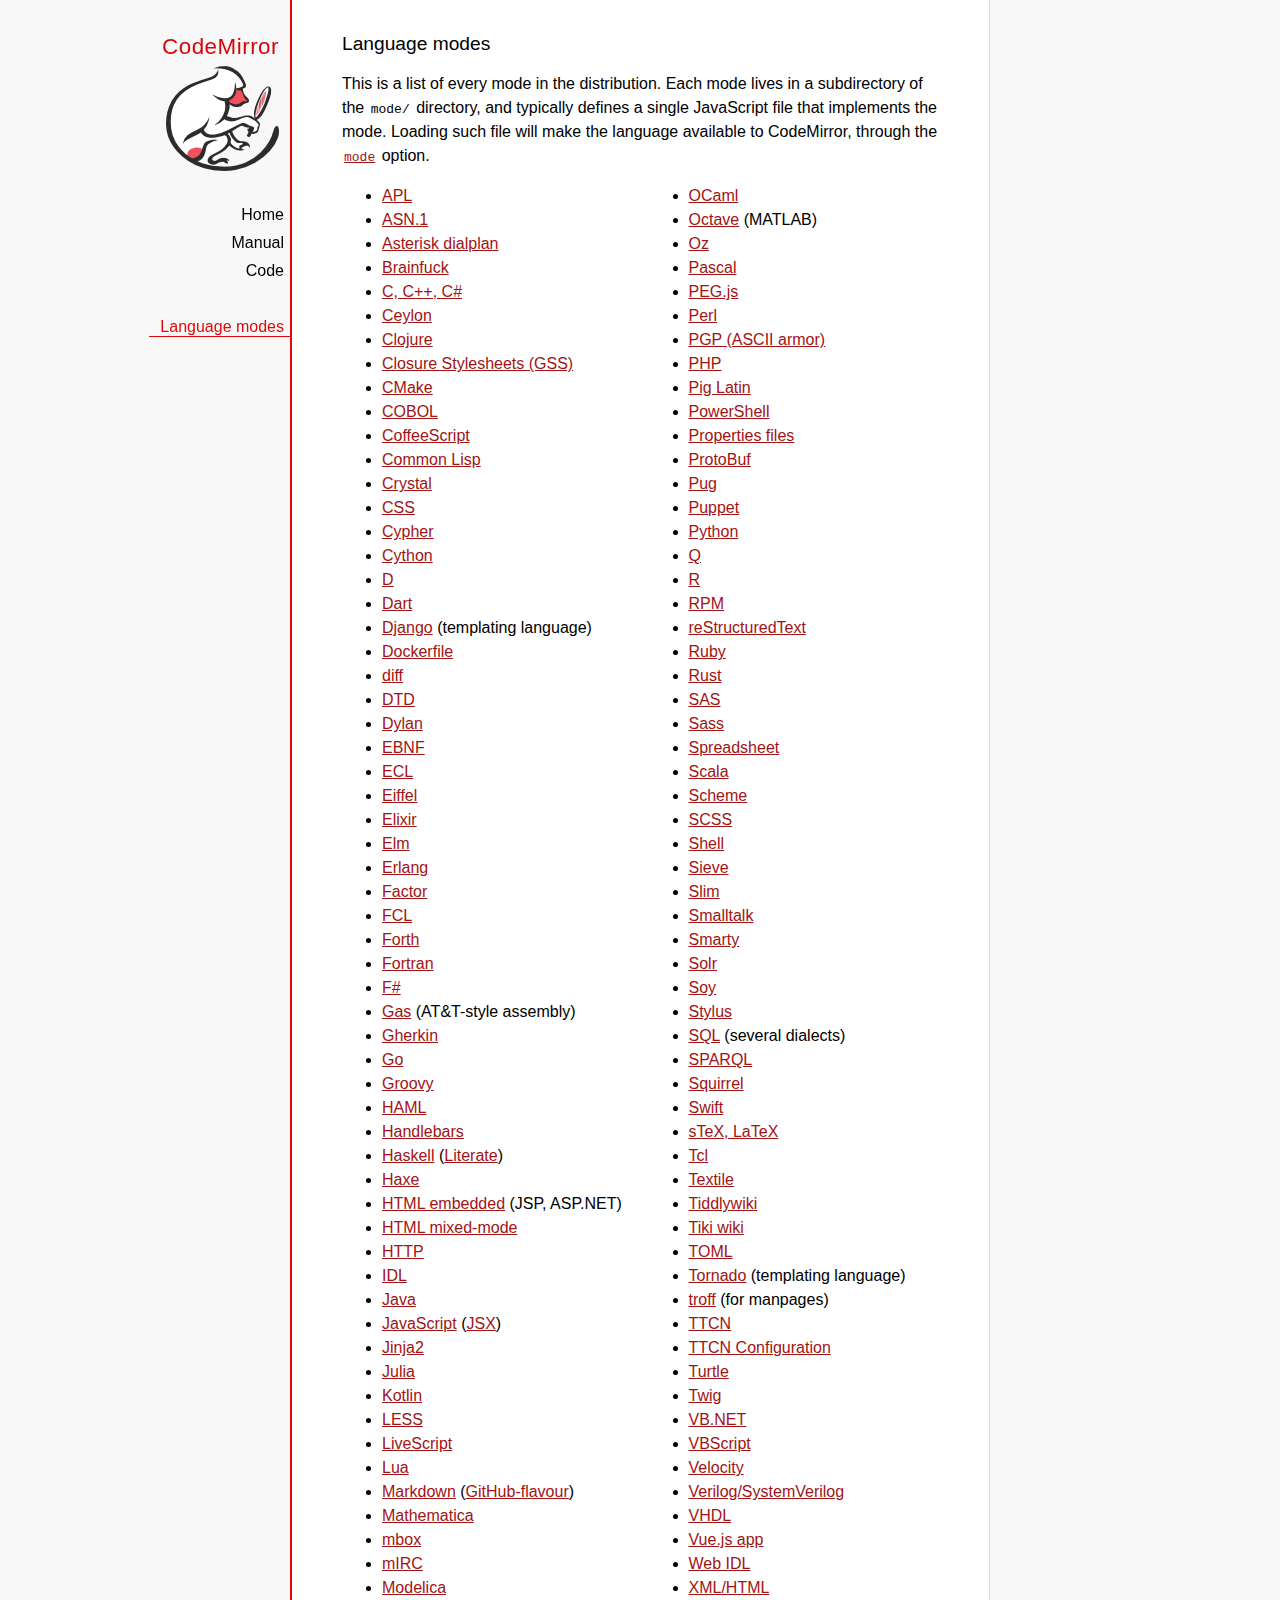
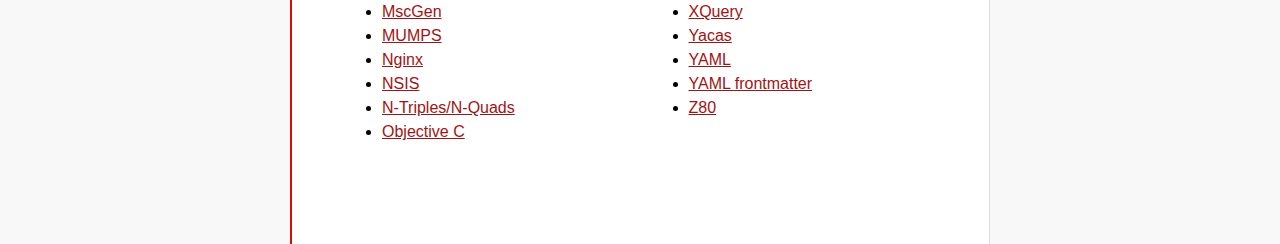
<file: core-app/resources/static/codemirror/mode/index.html>
<!doctype html>

<title>CodeMirror: Language Modes</title>
<meta charset="utf-8"/>
<link rel=stylesheet href="../doc/docs.css">

<div id=nav>
  <a href="https://codemirror.net"><h1>CodeMirror</h1><img id=logo src="../doc/logo.png"></a>

  <ul>
    <li><a href="../index.html">Home</a>
    <li><a href="../doc/manual.html">Manual</a>
    <li><a href="https://github.com/codemirror/codemirror">Code</a>
  </ul>
  <ul>
    <li><a class=active href="#">Language modes</a>
  </ul>
</div>

<article>

  <h2>Language modes</h2>

  <p>This is a list of every mode in the distribution. Each mode lives
in a subdirectory of the <code>mode/</code> directory, and typically
defines a single JavaScript file that implements the mode. Loading
such file will make the language available to CodeMirror, through
the <a href="../doc/manual.html#option_mode"><code>mode</code></a>
option.</p>

  <div style="-webkit-columns: 100px 2; -moz-columns: 100px 2; columns: 100px 2;">
    <ul style="margin-top: 0">
      <li><a href="apl/index.html">APL</a></li>
      <li><a href="asn.1/index.html">ASN.1</a></li>
      <li><a href="asterisk/index.html">Asterisk dialplan</a></li>
      <li><a href="brainfuck/index.html">Brainfuck</a></li>
      <li><a href="clike/index.html">C, C++, C#</a></li>
      <li><a href="clike/index.html">Ceylon</a></li>
      <li><a href="clojure/index.html">Clojure</a></li>
      <li><a href="css/gss.html">Closure Stylesheets (GSS)</a></li>
      <li><a href="cmake/index.html">CMake</a></li>
      <li><a href="cobol/index.html">COBOL</a></li>
      <li><a href="coffeescript/index.html">CoffeeScript</a></li>
      <li><a href="commonlisp/index.html">Common Lisp</a></li>
      <li><a href="crystal/index.html">Crystal</a></li>
      <li><a href="css/index.html">CSS</a></li>
      <li><a href="cypher/index.html">Cypher</a></li>
      <li><a href="python/index.html">Cython</a></li>
      <li><a href="d/index.html">D</a></li>
      <li><a href="dart/index.html">Dart</a></li>
      <li><a href="django/index.html">Django</a> (templating language)</li>
      <li><a href="dockerfile/index.html">Dockerfile</a></li>
      <li><a href="diff/index.html">diff</a></li>
      <li><a href="dtd/index.html">DTD</a></li>
      <li><a href="dylan/index.html">Dylan</a></li>
      <li><a href="ebnf/index.html">EBNF</a></li>
      <li><a href="ecl/index.html">ECL</a></li>
      <li><a href="eiffel/index.html">Eiffel</a></li>
      <li><a href="https://github.com/optick/codemirror-mode-elixir">Elixir</a></li>
      <li><a href="elm/index.html">Elm</a></li>
      <li><a href="erlang/index.html">Erlang</a></li>
      <li><a href="factor/index.html">Factor</a></li>
      <li><a href="fcl/index.html">FCL</a></li>
      <li><a href="forth/index.html">Forth</a></li>
      <li><a href="fortran/index.html">Fortran</a></li>
      <li><a href="mllike/index.html">F#</a></li>
      <li><a href="gas/index.html">Gas</a> (AT&amp;T-style assembly)</li>
      <li><a href="gherkin/index.html">Gherkin</a></li>
      <li><a href="go/index.html">Go</a></li>
      <li><a href="groovy/index.html">Groovy</a></li>
      <li><a href="haml/index.html">HAML</a></li>
      <li><a href="handlebars/index.html">Handlebars</a></li>
      <li><a href="haskell/index.html">Haskell</a> (<a href="haskell-literate/index.html">Literate</a>)</li>
      <li><a href="haxe/index.html">Haxe</a></li>
      <li><a href="htmlembedded/index.html">HTML embedded</a> (JSP, ASP.NET)</li>
      <li><a href="htmlmixed/index.html">HTML mixed-mode</a></li>
      <li><a href="http/index.html">HTTP</a></li>
      <li><a href="idl/index.html">IDL</a></li>
      <li><a href="clike/index.html">Java</a></li>
      <li><a href="javascript/index.html">JavaScript</a> (<a href="jsx/index.html">JSX</a>)</li>
      <li><a href="jinja2/index.html">Jinja2</a></li>
      <li><a href="julia/index.html">Julia</a></li>
      <li><a href="clike/index.html">Kotlin</a></li>
      <li><a href="css/less.html">LESS</a></li>
      <li><a href="livescript/index.html">LiveScript</a></li>
      <li><a href="lua/index.html">Lua</a></li>
      <li><a href="markdown/index.html">Markdown</a> (<a href="gfm/index.html">GitHub-flavour</a>)</li>
      <li><a href="mathematica/index.html">Mathematica</a></li>
      <li><a href="mbox/index.html">mbox</a></li>
      <li><a href="mirc/index.html">mIRC</a></li>
      <li><a href="modelica/index.html">Modelica</a></li>
      <li><a href="mscgen/index.html">MscGen</a></li>
      <li><a href="mumps/index.html">MUMPS</a></li>
      <li><a href="nginx/index.html">Nginx</a></li>
      <li><a href="nsis/index.html">NSIS</a></li>
      <li><a href="ntriples/index.html">N-Triples/N-Quads</a></li>
      <li><a href="clike/index.html">Objective C</a></li>
      <li><a href="mllike/index.html">OCaml</a></li>
      <li><a href="octave/index.html">Octave</a> (MATLAB)</li>
      <li><a href="oz/index.html">Oz</a></li>
      <li><a href="pascal/index.html">Pascal</a></li>
      <li><a href="pegjs/index.html">PEG.js</a></li>
      <li><a href="perl/index.html">Perl</a></li>
      <li><a href="asciiarmor/index.html">PGP (ASCII armor)</a></li>
      <li><a href="php/index.html">PHP</a></li>
      <li><a href="pig/index.html">Pig Latin</a></li>
      <li><a href="powershell/index.html">PowerShell</a></li>
      <li><a href="properties/index.html">Properties files</a></li>
      <li><a href="protobuf/index.html">ProtoBuf</a></li>
      <li><a href="pug/index.html">Pug</a></li>
      <li><a href="puppet/index.html">Puppet</a></li>
      <li><a href="python/index.html">Python</a></li>
      <li><a href="q/index.html">Q</a></li>
      <li><a href="r/index.html">R</a></li>
      <li><a href="rpm/index.html">RPM</a></li>
      <li><a href="rst/index.html">reStructuredText</a></li>
      <li><a href="ruby/index.html">Ruby</a></li>
      <li><a href="rust/index.html">Rust</a></li>
      <li><a href="sas/index.html">SAS</a></li>
      <li><a href="sass/index.html">Sass</a></li>
      <li><a href="spreadsheet/index.html">Spreadsheet</a></li>
      <li><a href="clike/scala.html">Scala</a></li>
      <li><a href="scheme/index.html">Scheme</a></li>
      <li><a href="css/scss.html">SCSS</a></li>
      <li><a href="shell/index.html">Shell</a></li>
      <li><a href="sieve/index.html">Sieve</a></li>
      <li><a href="slim/index.html">Slim</a></li>
      <li><a href="smalltalk/index.html">Smalltalk</a></li>
      <li><a href="smarty/index.html">Smarty</a></li>
      <li><a href="solr/index.html">Solr</a></li>
      <li><a href="soy/index.html">Soy</a></li>
      <li><a href="stylus/index.html">Stylus</a></li>
      <li><a href="sql/index.html">SQL</a> (several dialects)</li>
      <li><a href="sparql/index.html">SPARQL</a></li>
      <li><a href="clike/index.html">Squirrel</a></li>
      <li><a href="swift/index.html">Swift</a></li>
      <li><a href="stex/index.html">sTeX, LaTeX</a></li>
      <li><a href="tcl/index.html">Tcl</a></li>
      <li><a href="textile/index.html">Textile</a></li>
      <li><a href="tiddlywiki/index.html">Tiddlywiki</a></li>
      <li><a href="tiki/index.html">Tiki wiki</a></li>
      <li><a href="toml/index.html">TOML</a></li>
      <li><a href="tornado/index.html">Tornado</a> (templating language)</li>
      <li><a href="troff/index.html">troff</a> (for manpages)</li>
      <li><a href="ttcn/index.html">TTCN</a></li>
      <li><a href="ttcn-cfg/index.html">TTCN Configuration</a></li>
      <li><a href="turtle/index.html">Turtle</a></li>
      <li><a href="twig/index.html">Twig</a></li>
      <li><a href="vb/index.html">VB.NET</a></li>
      <li><a href="vbscript/index.html">VBScript</a></li>
      <li><a href="velocity/index.html">Velocity</a></li>
      <li><a href="verilog/index.html">Verilog/SystemVerilog</a></li>
      <li><a href="vhdl/index.html">VHDL</a></li>
      <li><a href="vue/index.html">Vue.js app</a></li>
      <li><a href="webidl/index.html">Web IDL</a></li>
      <li><a href="xml/index.html">XML/HTML</a></li>
      <li><a href="xquery/index.html">XQuery</a></li>
      <li><a href="yacas/index.html">Yacas</a></li>
      <li><a href="yaml/index.html">YAML</a></li>
      <li><a href="yaml-frontmatter/index.html">YAML frontmatter</a></li>
      <li><a href="z80/index.html">Z80</a></li>
    </ul>
  </div>

</article>
</file>
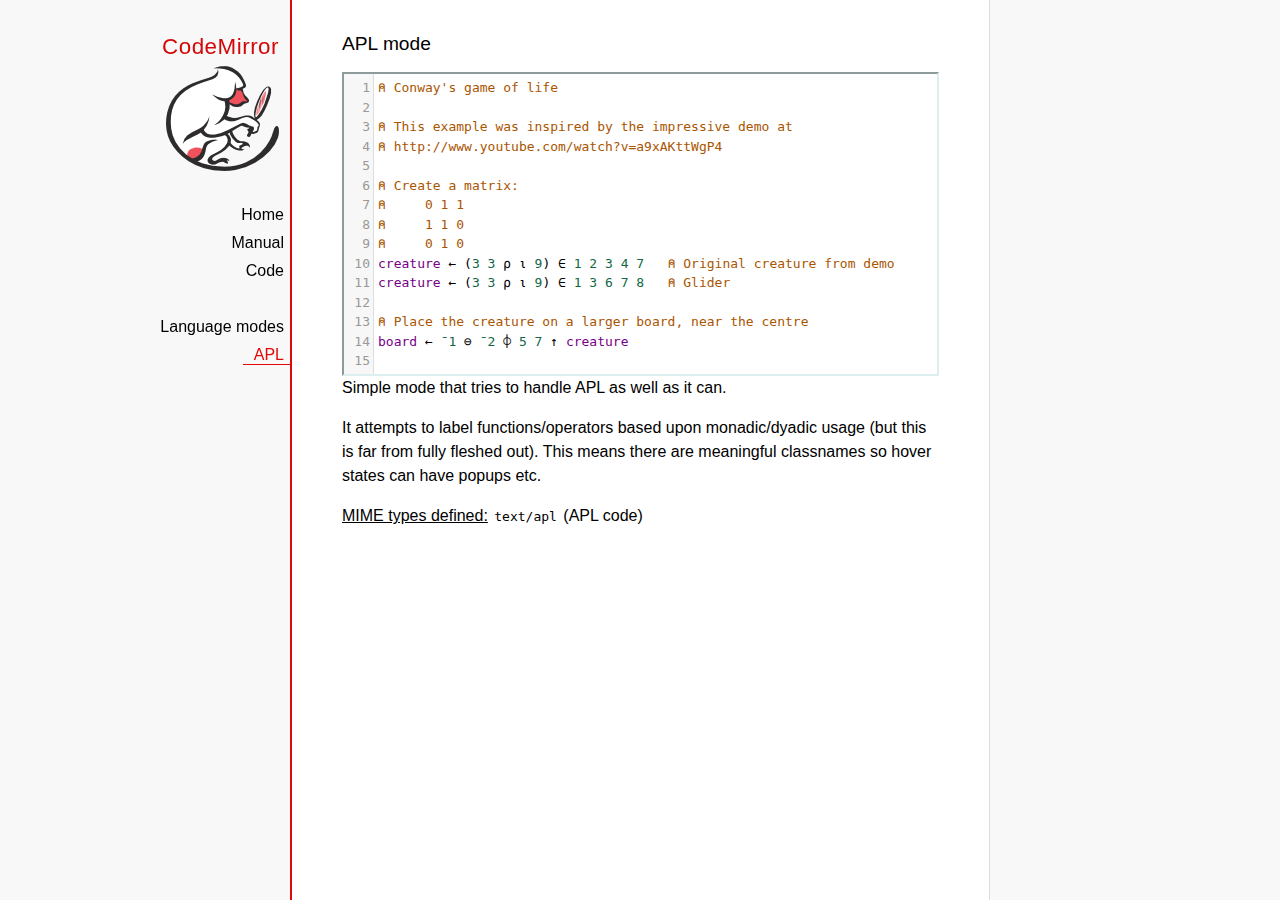
<file: core-app/resources/static/codemirror/mode/apl/index.html>
<!doctype html>

<title>CodeMirror: APL mode</title>
<meta charset="utf-8"/>
<link rel=stylesheet href="../../doc/docs.css">

<link rel="stylesheet" href="../../lib/codemirror.css">
<script src="../../lib/codemirror.js"></script>
<script src="../../addon/edit/matchbrackets.js"></script>
<script src="./apl.js"></script>
<style>
	.CodeMirror { border: 2px inset #dee; }
    </style>
<div id=nav>
  <a href="https://codemirror.net"><h1>CodeMirror</h1><img id=logo src="../../doc/logo.png" alt=""></a>

  <ul>
    <li><a href="../../index.html">Home</a>
    <li><a href="../../doc/manual.html">Manual</a>
    <li><a href="https://github.com/codemirror/codemirror">Code</a>
  </ul>
  <ul>
    <li><a href="../index.html">Language modes</a>
    <li><a class=active href="#">APL</a>
  </ul>
</div>

<article>
<h2>APL mode</h2>
<form><textarea id="code" name="code">
⍝ Conway's game of life

⍝ This example was inspired by the impressive demo at
⍝ http://www.youtube.com/watch?v=a9xAKttWgP4

⍝ Create a matrix:
⍝     0 1 1
⍝     1 1 0
⍝     0 1 0
creature ← (3 3 ⍴ ⍳ 9) ∈ 1 2 3 4 7   ⍝ Original creature from demo
creature ← (3 3 ⍴ ⍳ 9) ∈ 1 3 6 7 8   ⍝ Glider

⍝ Place the creature on a larger board, near the centre
board ← ¯1 ⊖ ¯2 ⌽ 5 7 ↑ creature

⍝ A function to move from one generation to the next
life ← {∨/ 1 ⍵ ∧ 3 4 = ⊂+/ +⌿ 1 0 ¯1 ∘.⊖ 1 0 ¯1 ⌽¨ ⊂⍵}

⍝ Compute n-th generation and format it as a
⍝ character matrix
gen ← {' #'[(life ⍣ ⍵) board]}

⍝ Show first three generations
(gen 1) (gen 2) (gen 3)
</textarea></form>

    <script>
      var editor = CodeMirror.fromTextArea(document.getElementById("code"), {
        lineNumbers: true,
        matchBrackets: true,
        mode: "text/apl"
      });
    </script>

    <p>Simple mode that tries to handle APL as well as it can.</p>
    <p>It attempts to label functions/operators based upon
    monadic/dyadic usage (but this is far from fully fleshed out).
    This means there are meaningful classnames so hover states can
    have popups etc.</p>

    <p><strong>MIME types defined:</strong> <code>text/apl</code> (APL code)</p>
  </article>
</file>
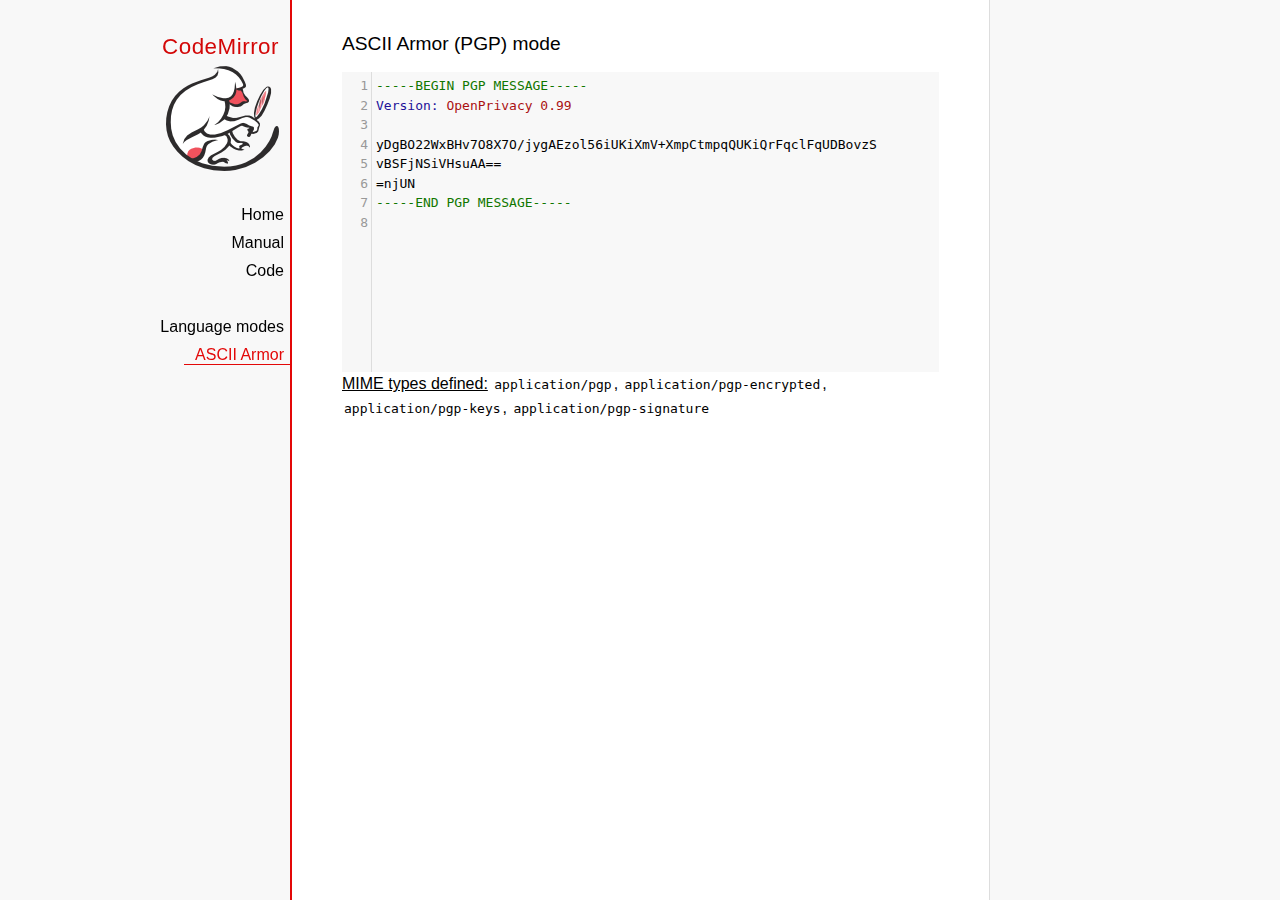
<file: core-app/resources/static/codemirror/mode/asciiarmor/index.html>
<!doctype html>

<title>CodeMirror: ASCII Armor (PGP) mode</title>
<meta charset="utf-8"/>
<link rel=stylesheet href="../../doc/docs.css">

<link rel="stylesheet" href="../../lib/codemirror.css">
<script src="../../lib/codemirror.js"></script>
<script src="asciiarmor.js"></script>
<style>.CodeMirror {background: #f8f8f8;}</style>
<div id=nav>
  <a href="https://codemirror.net"><h1>CodeMirror</h1><img id=logo src="../../doc/logo.png" alt=""></a>

  <ul>
    <li><a href="../../index.html">Home</a>
    <li><a href="../../doc/manual.html">Manual</a>
    <li><a href="https://github.com/codemirror/codemirror">Code</a>
  </ul>
  <ul>
    <li><a href="../index.html">Language modes</a>
    <li><a class=active href="#">ASCII Armor</a>
  </ul>
</div>

<article>
<h2>ASCII Armor (PGP) mode</h2>
<form><textarea id="code" name="code">
-----BEGIN PGP MESSAGE-----
Version: OpenPrivacy 0.99

yDgBO22WxBHv7O8X7O/jygAEzol56iUKiXmV+XmpCtmpqQUKiQrFqclFqUDBovzS
vBSFjNSiVHsuAA==
=njUN
-----END PGP MESSAGE-----
</textarea></form>

<script>
var editor = CodeMirror.fromTextArea(document.getElementById("code"), {
  lineNumbers: true
});
</script>

<p><strong>MIME types
defined:</strong> <code>application/pgp</code>, <code>application/pgp-encrypted</code>, <code>application/pgp-keys</code>, <code>application/pgp-signature</code></p>

</article>
</file>
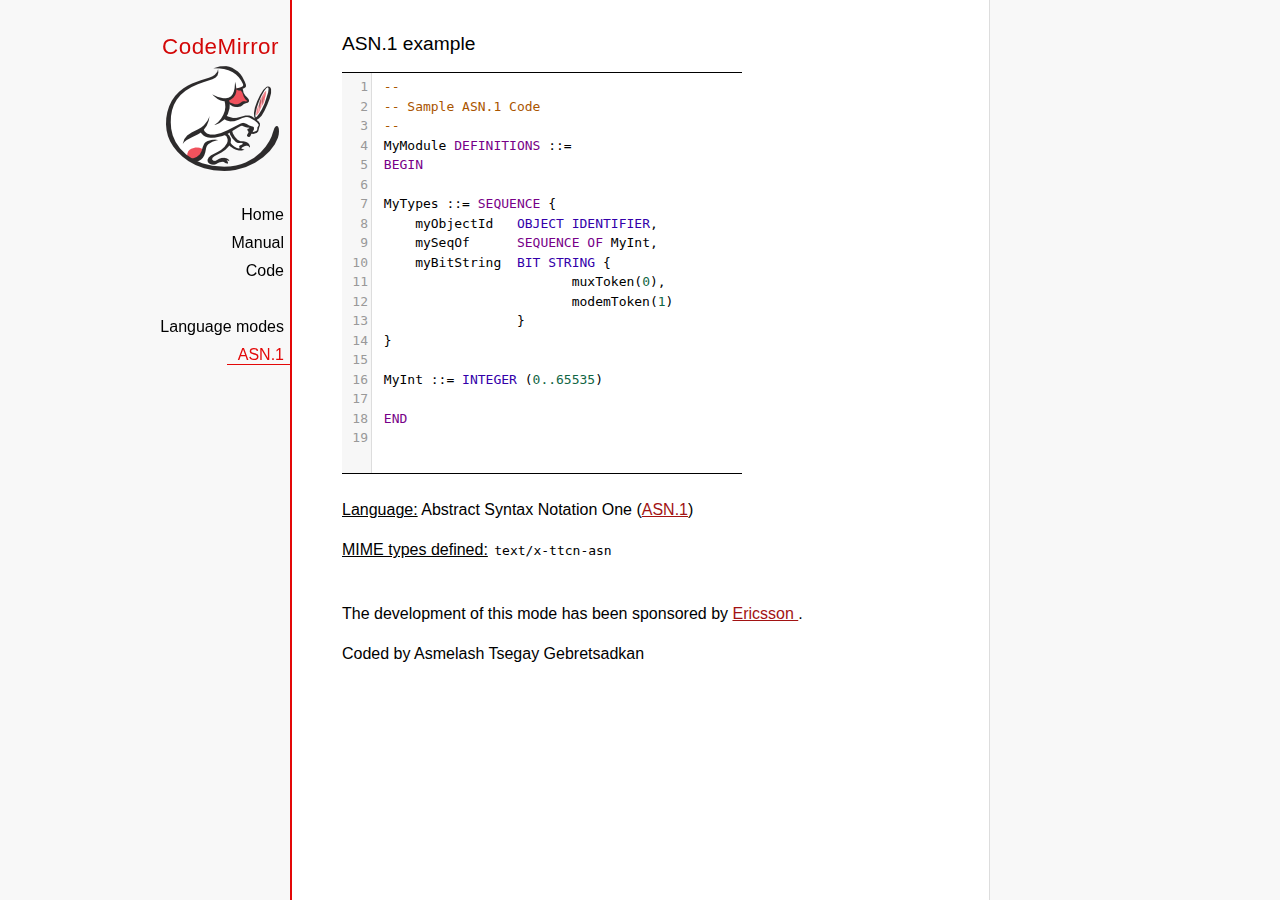
<file: core-app/resources/static/codemirror/mode/asn.1/index.html>
﻿<!doctype html>

<title>CodeMirror: ASN.1 mode</title>
<meta charset="utf-8"/>
<link rel=stylesheet href="../../doc/docs.css">

<link rel="stylesheet" href="../../lib/codemirror.css">
<script src="../../lib/codemirror.js"></script>
<script src="../../addon/edit/matchbrackets.js"></script>
<script src="asn.1.js"></script>
<style>
    .CodeMirror {
        border-top: 1px solid black;
        border-bottom: 1px solid black;
    }
</style>
<div id=nav>
    <a href="https://codemirror.net"><h1>CodeMirror</h1>
        <img id=logo src="../../doc/logo.png" alt="">
    </a>

    <ul>
        <li><a href="../../index.html">Home</a>
        <li><a href="../../doc/manual.html">Manual</a>
        <li><a href="https://github.com/codemirror/codemirror">Code</a>
    </ul>
    <ul>
        <li><a href="../index.html">Language modes</a>
        <li><a class=active href="http://en.wikipedia.org/wiki/Abstract_Syntax_Notation_One">ASN.1</a>
    </ul>
</div>
<article>
    <h2>ASN.1 example</h2>
    <div>
        <textarea id="ttcn-asn-code">
 --
 -- Sample ASN.1 Code
 --
 MyModule DEFINITIONS ::=
 BEGIN

 MyTypes ::= SEQUENCE {
     myObjectId   OBJECT IDENTIFIER,
     mySeqOf      SEQUENCE OF MyInt,
     myBitString  BIT STRING {
                         muxToken(0),
                         modemToken(1)
                  }
 }

 MyInt ::= INTEGER (0..65535)

 END
        </textarea>
    </div>

    <script>
        var ttcnEditor = CodeMirror.fromTextArea(document.getElementById("ttcn-asn-code"), {
            lineNumbers: true,
            matchBrackets: true,
            mode: "text/x-ttcn-asn"
        });
        ttcnEditor.setSize(400, 400);
        var mac = CodeMirror.keyMap.default == CodeMirror.keyMap.macDefault;
        CodeMirror.keyMap.default[(mac ? "Cmd" : "Ctrl") + "-Space"] = "autocomplete";
    </script>
    <br/>
    <p><strong>Language:</strong> Abstract Syntax Notation One
        (<a href="http://www.itu.int/en/ITU-T/asn1/Pages/introduction.aspx">ASN.1</a>)
    </p>
    <p><strong>MIME types defined:</strong> <code>text/x-ttcn-asn</code></p>

    <br/>
    <p>The development of this mode has been sponsored by <a href="http://www.ericsson.com/">Ericsson
    </a>.</p>
    <p>Coded by Asmelash Tsegay Gebretsadkan </p>
</article>
</file>
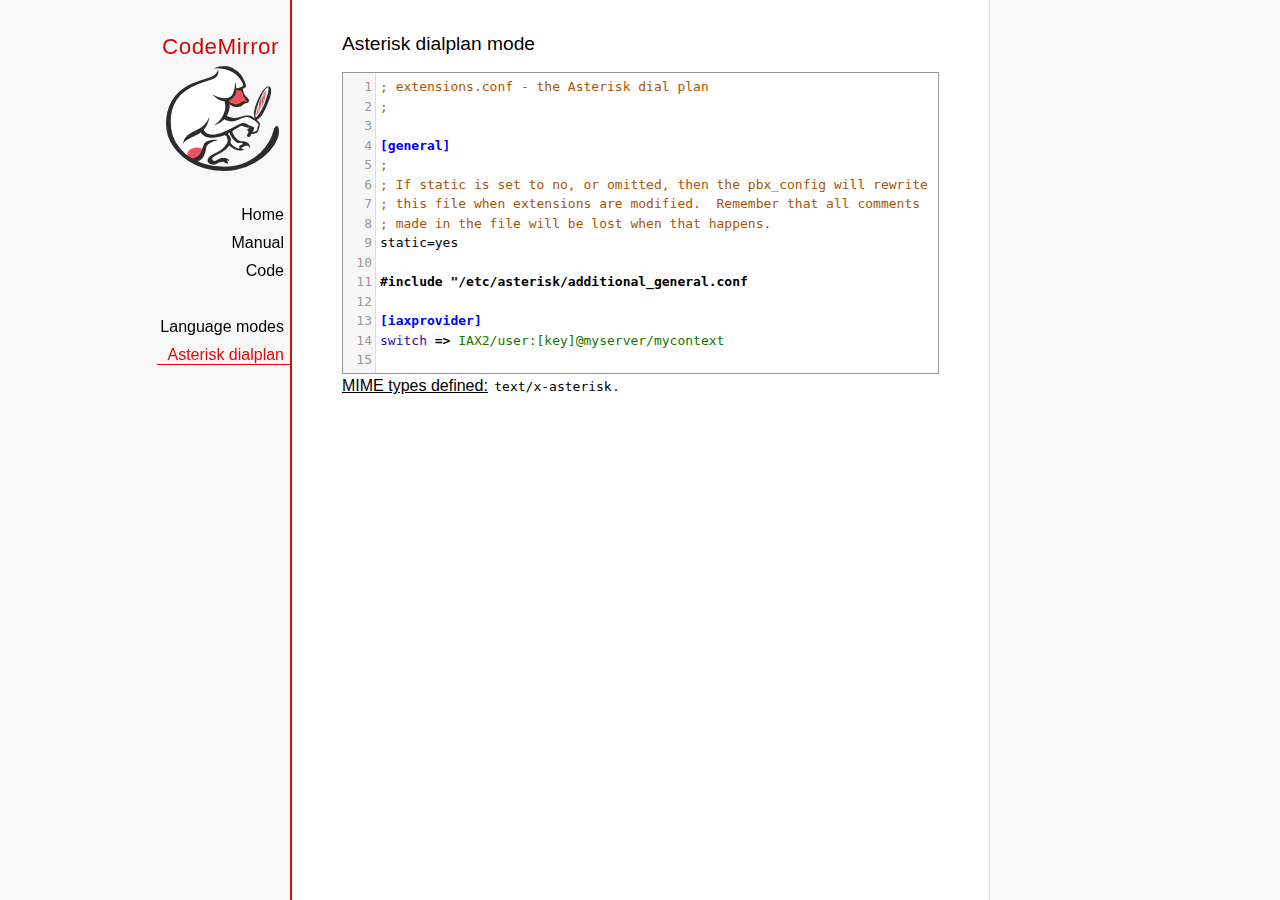
<file: core-app/resources/static/codemirror/mode/asterisk/index.html>
<!doctype html>

<title>CodeMirror: Asterisk dialplan mode</title>
<meta charset="utf-8"/>
<link rel=stylesheet href="../../doc/docs.css">

<link rel="stylesheet" href="../../lib/codemirror.css">
<script src="../../lib/codemirror.js"></script>
<script src="../../addon/edit/matchbrackets.js"></script>
<script src="asterisk.js"></script>
<style>
      .CodeMirror {border: 1px solid #999;}
      .cm-s-default span.cm-arrow { color: red; }
    </style>
<div id=nav>
  <a href="https://codemirror.net"><h1>CodeMirror</h1><img id=logo src="../../doc/logo.png" alt=""></a>

  <ul>
    <li><a href="../../index.html">Home</a>
    <li><a href="../../doc/manual.html">Manual</a>
    <li><a href="https://github.com/codemirror/codemirror">Code</a>
  </ul>
  <ul>
    <li><a href="../index.html">Language modes</a>
    <li><a class=active href="#">Asterisk dialplan</a>
  </ul>
</div>

<article>
<h2>Asterisk dialplan mode</h2>
<form><textarea id="code" name="code">
; extensions.conf - the Asterisk dial plan
;

[general]
;
; If static is set to no, or omitted, then the pbx_config will rewrite
; this file when extensions are modified.  Remember that all comments
; made in the file will be lost when that happens.
static=yes

#include "/etc/asterisk/additional_general.conf

[iaxprovider]
switch => IAX2/user:[key]@myserver/mycontext

[dynamic]
#exec /usr/bin/dynamic-peers.pl

[trunkint]
;
; International long distance through trunk
;
exten => _9011.,1,Macro(dundi-e164,${EXTEN:4})
exten => _9011.,n,Dial(${GLOBAL(TRUNK)}/${FILTER(0-9,${EXTEN:${GLOBAL(TRUNKMSD)}})})

[local]
;
; Master context for local, toll-free, and iaxtel calls only
;
ignorepat => 9
include => default

[demo]
include => stdexten
;
; We start with what to do when a call first comes in.
;
exten => s,1,Wait(1)			; Wait a second, just for fun
same  => n,Answer			; Answer the line
same  => n,Set(TIMEOUT(digit)=5)	; Set Digit Timeout to 5 seconds
same  => n,Set(TIMEOUT(response)=10)	; Set Response Timeout to 10 seconds
same  => n(restart),BackGround(demo-congrats)	; Play a congratulatory message
same  => n(instruct),BackGround(demo-instruct)	; Play some instructions
same  => n,WaitExten			; Wait for an extension to be dialed.

exten => 2,1,BackGround(demo-moreinfo)	; Give some more information.
exten => 2,n,Goto(s,instruct)

exten => 3,1,Set(LANGUAGE()=fr)		; Set language to french
exten => 3,n,Goto(s,restart)		; Start with the congratulations

exten => 1000,1,Goto(default,s,1)
;
; We also create an example user, 1234, who is on the console and has
; voicemail, etc.
;
exten => 1234,1,Playback(transfer,skip)		; "Please hold while..."
					; (but skip if channel is not up)
exten => 1234,n,Gosub(${EXTEN},stdexten(${GLOBAL(CONSOLE)}))
exten => 1234,n,Goto(default,s,1)		; exited Voicemail

exten => 1235,1,Voicemail(1234,u)		; Right to voicemail

exten => 1236,1,Dial(Console/dsp)		; Ring forever
exten => 1236,n,Voicemail(1234,b)		; Unless busy

;
; # for when they're done with the demo
;
exten => #,1,Playback(demo-thanks)	; "Thanks for trying the demo"
exten => #,n,Hangup			; Hang them up.

;
; A timeout and "invalid extension rule"
;
exten => t,1,Goto(#,1)			; If they take too long, give up
exten => i,1,Playback(invalid)		; "That's not valid, try again"

;
; Create an extension, 500, for dialing the
; Asterisk demo.
;
exten => 500,1,Playback(demo-abouttotry); Let them know what's going on
exten => 500,n,Dial(IAX2/guest@pbx.digium.com/s@default)	; Call the Asterisk demo
exten => 500,n,Playback(demo-nogo)	; Couldn't connect to the demo site
exten => 500,n,Goto(s,6)		; Return to the start over message.

;
; Create an extension, 600, for evaluating echo latency.
;
exten => 600,1,Playback(demo-echotest)	; Let them know what's going on
exten => 600,n,Echo			; Do the echo test
exten => 600,n,Playback(demo-echodone)	; Let them know it's over
exten => 600,n,Goto(s,6)		; Start over

;
;	You can use the Macro Page to intercom a individual user
exten => 76245,1,Macro(page,SIP/Grandstream1)
; or if your peernames are the same as extensions
exten => _7XXX,1,Macro(page,SIP/${EXTEN})
;
;
; System Wide Page at extension 7999
;
exten => 7999,1,Set(TIMEOUT(absolute)=60)
exten => 7999,2,Page(Local/Grandstream1@page&Local/Xlite1@page&Local/1234@page/n,d)

; Give voicemail at extension 8500
;
exten => 8500,1,VoicemailMain
exten => 8500,n,Goto(s,6)

    </textarea></form>
    <script>
      var editor = CodeMirror.fromTextArea(document.getElementById("code"), {
        mode: "text/x-asterisk",
        matchBrackets: true,
        lineNumbers: true
      });
    </script>

    <p><strong>MIME types defined:</strong> <code>text/x-asterisk</code>.</p>

  </article>
</file>
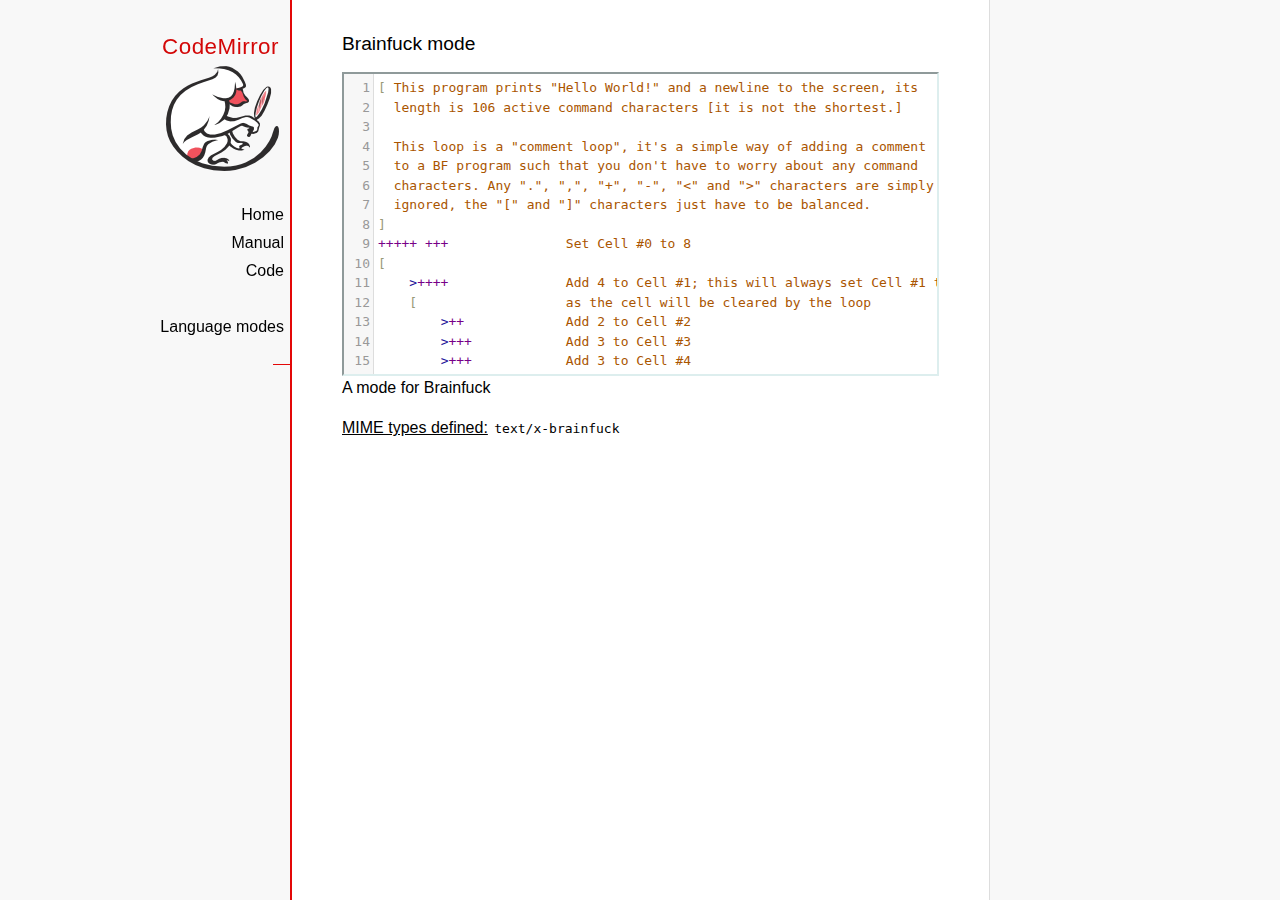
<file: core-app/resources/static/codemirror/mode/brainfuck/index.html>
<!doctype html>

<title>CodeMirror: Brainfuck mode</title>
<meta charset="utf-8"/>
<link rel=stylesheet href="../../doc/docs.css">

<link rel="stylesheet" href="../../lib/codemirror.css">
<script src="../../lib/codemirror.js"></script>
<script src="../../addon/edit/matchbrackets.js"></script>
<script src="./brainfuck.js"></script>
<style>
	.CodeMirror { border: 2px inset #dee; }
    </style>
<div id=nav>
  <a href="https://codemirror.net"><h1>CodeMirror</h1><img id=logo src="../../doc/logo.png" alt=""></a>

  <ul>
    <li><a href="../../index.html">Home</a>
    <li><a href="../../doc/manual.html">Manual</a>
    <li><a href="https://github.com/codemirror/codemirror">Code</a>
  </ul>
  <ul>
    <li><a href="../index.html">Language modes</a>
    <li><a class=active href="#"></a>
  </ul>
</div>

<article>
<h2>Brainfuck mode</h2>
<form><textarea id="code" name="code">
[ This program prints "Hello World!" and a newline to the screen, its
  length is 106 active command characters [it is not the shortest.]

  This loop is a "comment loop", it's a simple way of adding a comment
  to a BF program such that you don't have to worry about any command
  characters. Any ".", ",", "+", "-", "&lt;" and "&gt;" characters are simply
  ignored, the "[" and "]" characters just have to be balanced.
]
+++++ +++               Set Cell #0 to 8
[
    &gt;++++               Add 4 to Cell #1; this will always set Cell #1 to 4
    [                   as the cell will be cleared by the loop
        &gt;++             Add 2 to Cell #2
        &gt;+++            Add 3 to Cell #3
        &gt;+++            Add 3 to Cell #4
        &gt;+              Add 1 to Cell #5
        &lt;&lt;&lt;&lt;-           Decrement the loop counter in Cell #1
    ]                   Loop till Cell #1 is zero; number of iterations is 4
    &gt;+                  Add 1 to Cell #2
    &gt;+                  Add 1 to Cell #3
    &gt;-                  Subtract 1 from Cell #4
    &gt;&gt;+                 Add 1 to Cell #6
    [&lt;]                 Move back to the first zero cell you find; this will
                        be Cell #1 which was cleared by the previous loop
    &lt;-                  Decrement the loop Counter in Cell #0
]                       Loop till Cell #0 is zero; number of iterations is 8

The result of this is:
Cell No :   0   1   2   3   4   5   6
Contents:   0   0  72 104  88  32   8
Pointer :   ^

&gt;&gt;.                     Cell #2 has value 72 which is 'H'
&gt;---.                   Subtract 3 from Cell #3 to get 101 which is 'e'
+++++++..+++.           Likewise for 'llo' from Cell #3
&gt;&gt;.                     Cell #5 is 32 for the space
&lt;-.                     Subtract 1 from Cell #4 for 87 to give a 'W'
&lt;.                      Cell #3 was set to 'o' from the end of 'Hello'
+++.------.--------.    Cell #3 for 'rl' and 'd'
&gt;&gt;+.                    Add 1 to Cell #5 gives us an exclamation point
&gt;++.                    And finally a newline from Cell #6
</textarea></form>

    <script>
      var editor = CodeMirror.fromTextArea(document.getElementById("code"), {
        lineNumbers: true,
        matchBrackets: true,
        mode: "text/x-brainfuck"
      });
    </script>

    <p>A mode for Brainfuck</p>

    <p><strong>MIME types defined:</strong> <code>text/x-brainfuck</code></p>
  </article>
</file>
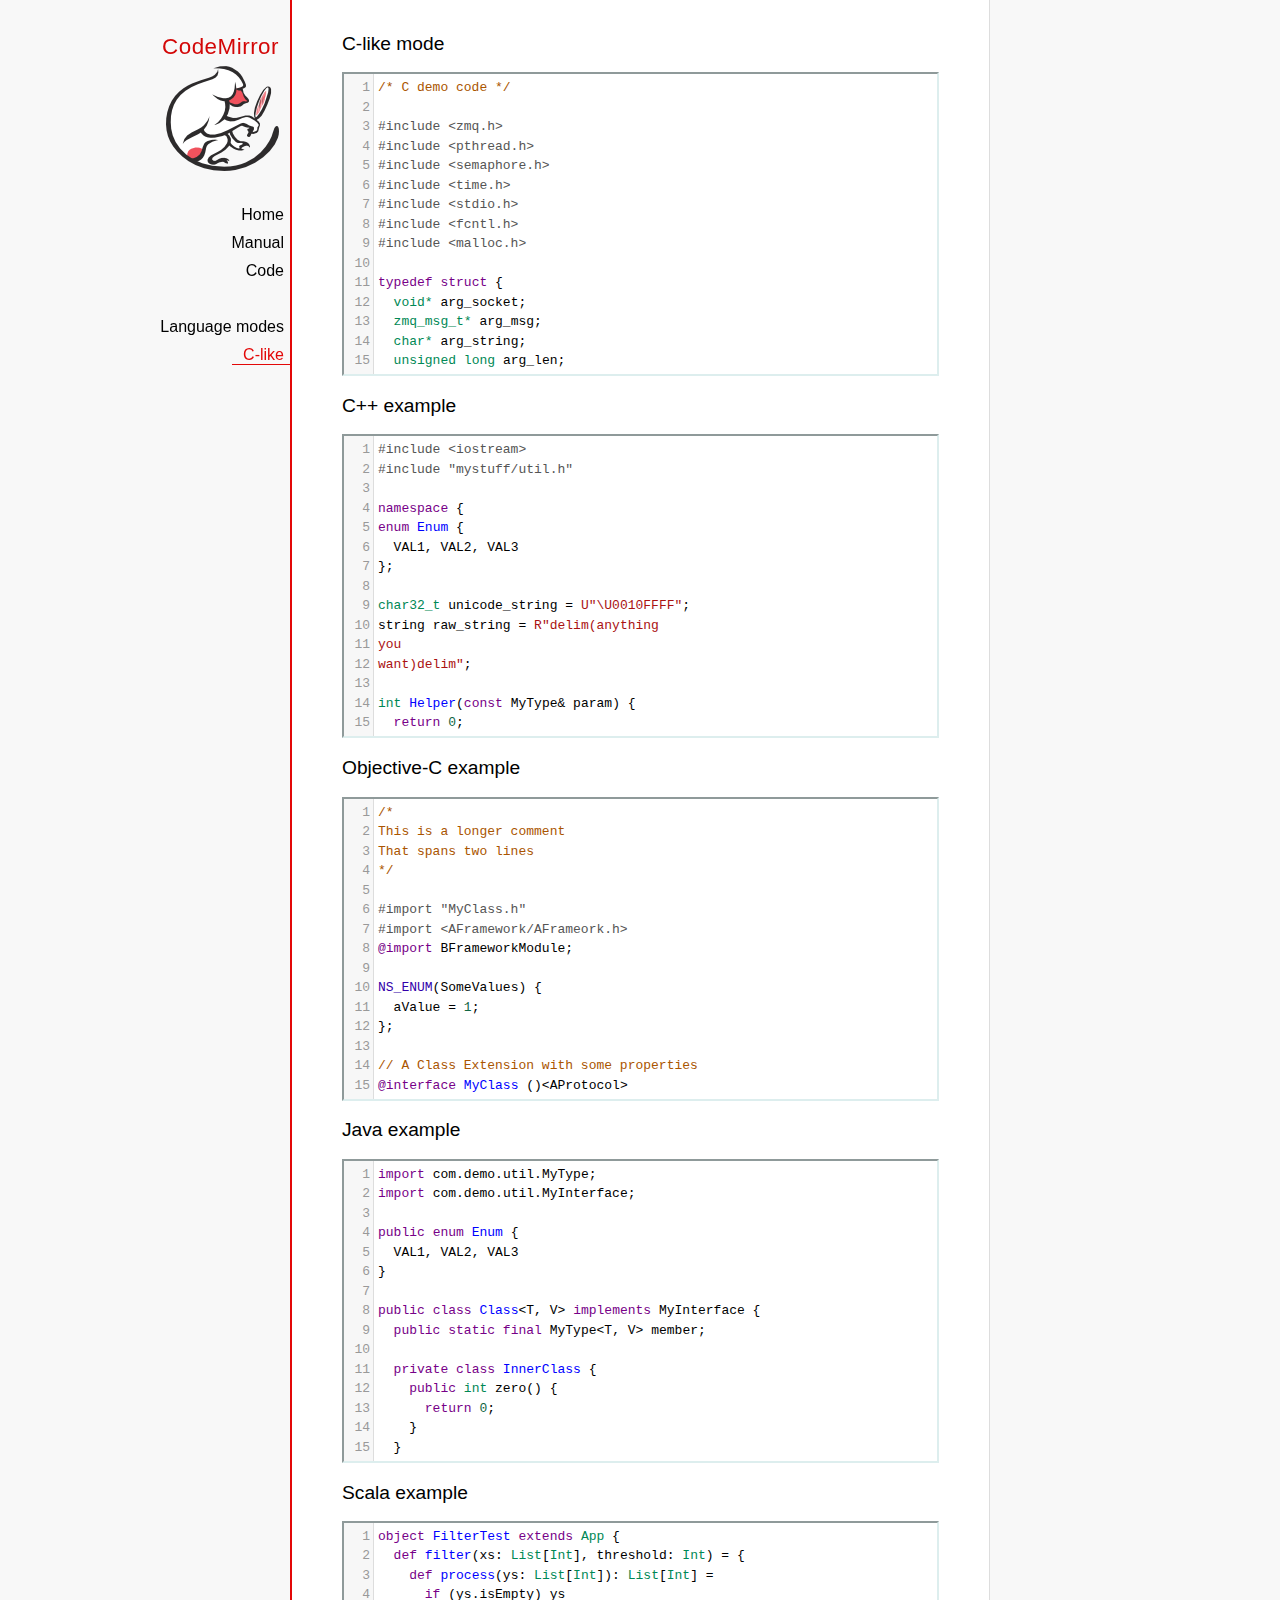
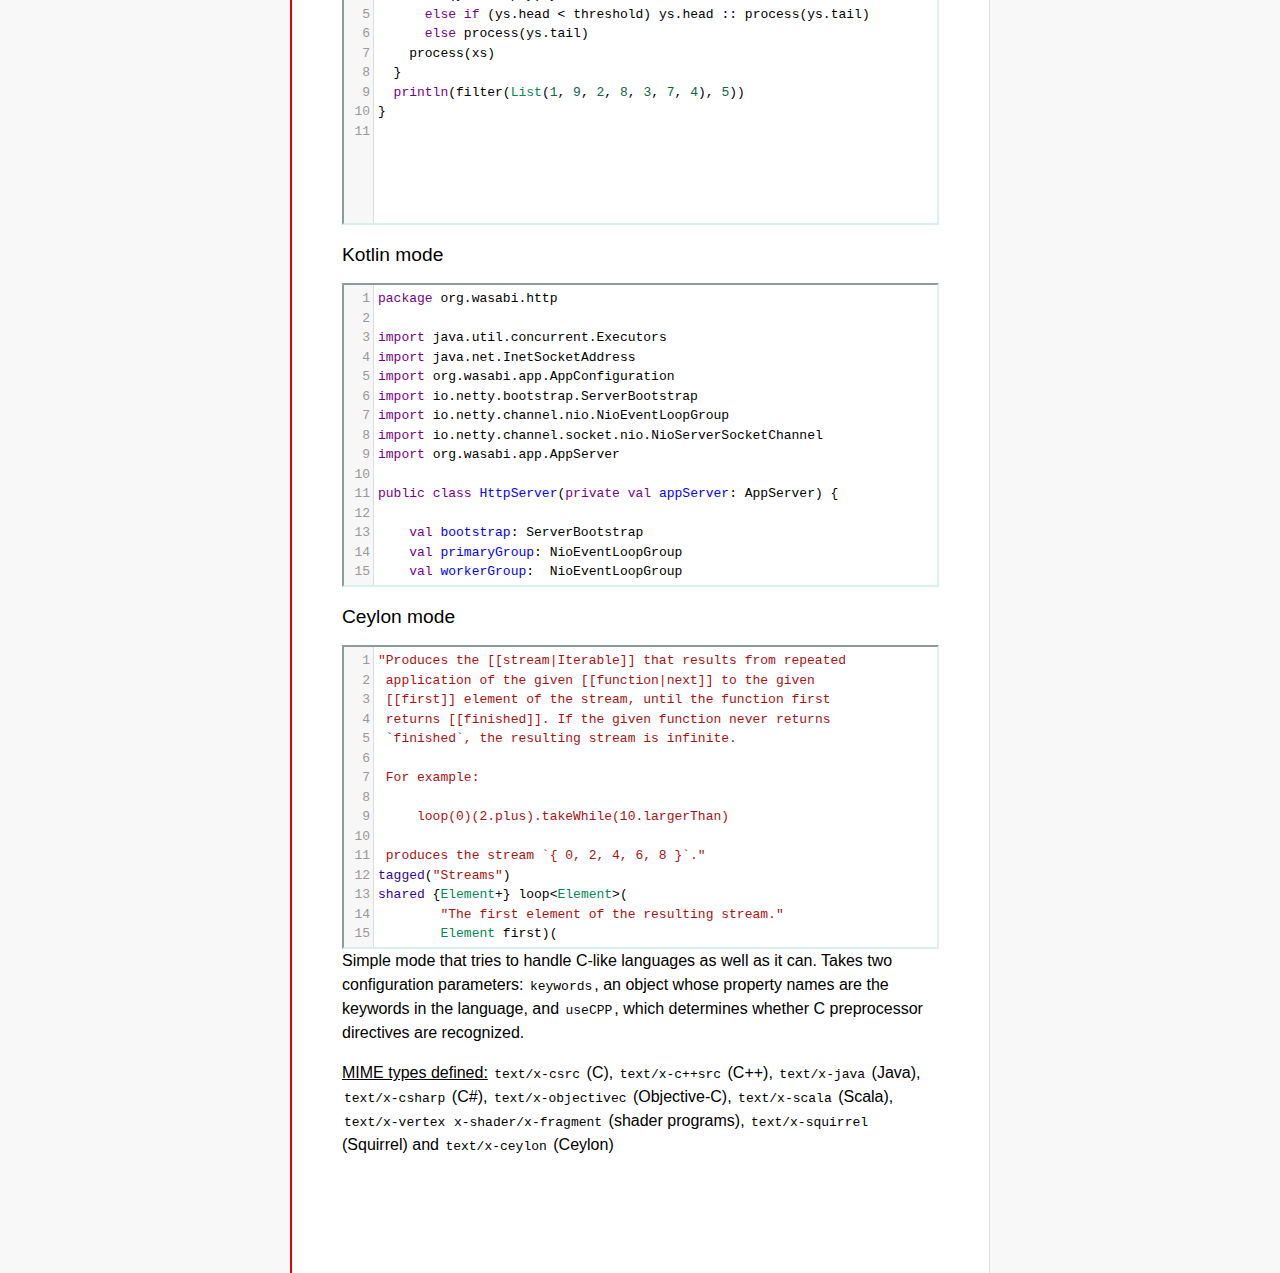
<file: core-app/resources/static/codemirror/mode/clike/index.html>
<!doctype html>

<title>CodeMirror: C-like mode</title>
<meta charset="utf-8"/>
<link rel=stylesheet href="../../doc/docs.css">

<link rel="stylesheet" href="../../lib/codemirror.css">
<script src="../../lib/codemirror.js"></script>
<script src="../../addon/edit/matchbrackets.js"></script>
<link rel="stylesheet" href="../../addon/hint/show-hint.css">
<script src="../../addon/hint/show-hint.js"></script>
<script src="clike.js"></script>
<style>.CodeMirror {border: 2px inset #dee;}</style>
<div id=nav>
  <a href="https://codemirror.net"><h1>CodeMirror</h1><img id=logo src="../../doc/logo.png" alt=""></a>

  <ul>
    <li><a href="../../index.html">Home</a>
    <li><a href="../../doc/manual.html">Manual</a>
    <li><a href="https://github.com/codemirror/codemirror">Code</a>
  </ul>
  <ul>
    <li><a href="../index.html">Language modes</a>
    <li><a class=active href="#">C-like</a>
  </ul>
</div>

<article>
<h2>C-like mode</h2>

<div><textarea id="c-code">
/* C demo code */

#include <zmq.h>
#include <pthread.h>
#include <semaphore.h>
#include <time.h>
#include <stdio.h>
#include <fcntl.h>
#include <malloc.h>

typedef struct {
  void* arg_socket;
  zmq_msg_t* arg_msg;
  char* arg_string;
  unsigned long arg_len;
  int arg_int, arg_command;

  int signal_fd;
  int pad;
  void* context;
  sem_t sem;
} acl_zmq_context;

#define p(X) (context->arg_##X)

void* zmq_thread(void* context_pointer) {
  acl_zmq_context* context = (acl_zmq_context*)context_pointer;
  char ok = 'K', err = 'X';
  int res;

  while (1) {
    while ((res = sem_wait(&amp;context->sem)) == EINTR);
    if (res) {write(context->signal_fd, &amp;err, 1); goto cleanup;}
    switch(p(command)) {
    case 0: goto cleanup;
    case 1: p(socket) = zmq_socket(context->context, p(int)); break;
    case 2: p(int) = zmq_close(p(socket)); break;
    case 3: p(int) = zmq_bind(p(socket), p(string)); break;
    case 4: p(int) = zmq_connect(p(socket), p(string)); break;
    case 5: p(int) = zmq_getsockopt(p(socket), p(int), (void*)p(string), &amp;p(len)); break;
    case 6: p(int) = zmq_setsockopt(p(socket), p(int), (void*)p(string), p(len)); break;
    case 7: p(int) = zmq_send(p(socket), p(msg), p(int)); break;
    case 8: p(int) = zmq_recv(p(socket), p(msg), p(int)); break;
    case 9: p(int) = zmq_poll(p(socket), p(int), p(len)); break;
    }
    p(command) = errno;
    write(context->signal_fd, &amp;ok, 1);
  }
 cleanup:
  close(context->signal_fd);
  free(context_pointer);
  return 0;
}

void* zmq_thread_init(void* zmq_context, int signal_fd) {
  acl_zmq_context* context = malloc(sizeof(acl_zmq_context));
  pthread_t thread;

  context->context = zmq_context;
  context->signal_fd = signal_fd;
  sem_init(&amp;context->sem, 1, 0);
  pthread_create(&amp;thread, 0, &amp;zmq_thread, context);
  pthread_detach(thread);
  return context;
}
</textarea></div>

<h2>C++ example</h2>

<div><textarea id="cpp-code">
#include <iostream>
#include "mystuff/util.h"

namespace {
enum Enum {
  VAL1, VAL2, VAL3
};

char32_t unicode_string = U"\U0010FFFF";
string raw_string = R"delim(anything
you
want)delim";

int Helper(const MyType& param) {
  return 0;
}
} // namespace

class ForwardDec;

template <class T, class V>
class Class : public BaseClass {
  const MyType<T, V> member_;

 public:
  const MyType<T, V>& Method() const {
    return member_;
  }

  void Method2(MyType<T, V>* value);
}

template <class T, class V>
void Class::Method2(MyType<T, V>* value) {
  std::out << 1 >> method();
  value->Method3(member_);
  member_ = value;
}
</textarea></div>

<h2>Objective-C example</h2>

<div><textarea id="objectivec-code">
/*
This is a longer comment
That spans two lines
*/

#import "MyClass.h"
#import <AFramework/AFrameork.h>
@import BFrameworkModule;

NS_ENUM(SomeValues) {
  aValue = 1;
};

// A Class Extension with some properties
@interface MyClass ()<AProtocol>
@property(atomic, readwrite, assign) NSInteger anInt;
@property(nonatomic, strong, nullable) NSString *aString;
@end

@implementation YourAppDelegate

- (instancetype)initWithString:(NSString *)aStringVar {
  if ((self = [super init])) {
    aString = aStringVar;
  }
  return self;
}

- (BOOL)doSomething:(float)progress {
  NSString *myString = @"This is a ObjC string %f ";
  myString = [[NSString stringWithFormat:myString, progress] stringByAppendingString:self.aString];
  return myString.length > 100 ? NO : YES;
}

@end
</textarea></div>

<h2>Java example</h2>

<div><textarea id="java-code">
import com.demo.util.MyType;
import com.demo.util.MyInterface;

public enum Enum {
  VAL1, VAL2, VAL3
}

public class Class<T, V> implements MyInterface {
  public static final MyType<T, V> member;
  
  private class InnerClass {
    public int zero() {
      return 0;
    }
  }

  @Override
  public MyType method() {
    return member;
  }

  public void method2(MyType<T, V> value) {
    method();
    value.method3();
    member = value;
  }
}
</textarea></div>

<h2>Scala example</h2>

<div><textarea id="scala-code">
object FilterTest extends App {
  def filter(xs: List[Int], threshold: Int) = {
    def process(ys: List[Int]): List[Int] =
      if (ys.isEmpty) ys
      else if (ys.head < threshold) ys.head :: process(ys.tail)
      else process(ys.tail)
    process(xs)
  }
  println(filter(List(1, 9, 2, 8, 3, 7, 4), 5))
}
</textarea></div>

<h2>Kotlin mode</h2>

<div><textarea id="kotlin-code">
package org.wasabi.http

import java.util.concurrent.Executors
import java.net.InetSocketAddress
import org.wasabi.app.AppConfiguration
import io.netty.bootstrap.ServerBootstrap
import io.netty.channel.nio.NioEventLoopGroup
import io.netty.channel.socket.nio.NioServerSocketChannel
import org.wasabi.app.AppServer

public class HttpServer(private val appServer: AppServer) {

    val bootstrap: ServerBootstrap
    val primaryGroup: NioEventLoopGroup
    val workerGroup:  NioEventLoopGroup

    init {
        // Define worker groups
        primaryGroup = NioEventLoopGroup()
        workerGroup = NioEventLoopGroup()

        // Initialize bootstrap of server
        bootstrap = ServerBootstrap()

        bootstrap.group(primaryGroup, workerGroup)
        bootstrap.channel(javaClass<NioServerSocketChannel>())
        bootstrap.childHandler(NettyPipelineInitializer(appServer))
    }

    public fun start(wait: Boolean = true) {
        val channel = bootstrap.bind(appServer.configuration.port)?.sync()?.channel()

        if (wait) {
            channel?.closeFuture()?.sync()
        }
    }

    public fun stop() {
        // Shutdown all event loops
        primaryGroup.shutdownGracefully()
        workerGroup.shutdownGracefully()

        // Wait till all threads are terminated
        primaryGroup.terminationFuture().sync()
        workerGroup.terminationFuture().sync()
    }
}
</textarea></div>

<h2>Ceylon mode</h2>

<div><textarea id="ceylon-code">
"Produces the [[stream|Iterable]] that results from repeated
 application of the given [[function|next]] to the given
 [[first]] element of the stream, until the function first
 returns [[finished]]. If the given function never returns 
 `finished`, the resulting stream is infinite.

 For example:

     loop(0)(2.plus).takeWhile(10.largerThan)

 produces the stream `{ 0, 2, 4, 6, 8 }`."
tagged("Streams")
shared {Element+} loop&lt;Element&gt;(
        "The first element of the resulting stream."
        Element first)(
        "The function that produces the next element of the
         stream, given the current element. The function may
         return [[finished]] to indicate the end of the 
         stream."
        Element|Finished next(Element element))
    =&gt; let (start = first)
    object satisfies {Element+} {
        first =&gt; start;
        empty =&gt; false;
        function nextElement(Element element)
                =&gt; next(element);
        iterator()
                =&gt; object satisfies Iterator&lt;Element&gt; {
            variable Element|Finished current = start;
            shared actual Element|Finished next() {
                if (!is Finished result = current) {
                    current = nextElement(result);
                    return result;
                }
                else {
                    return finished;
                }
            }
        };
    };
</textarea></div>

    <script>
      var cEditor = CodeMirror.fromTextArea(document.getElementById("c-code"), {
        lineNumbers: true,
        matchBrackets: true,
        mode: "text/x-csrc"
      });
      var cppEditor = CodeMirror.fromTextArea(document.getElementById("cpp-code"), {
        lineNumbers: true,
        matchBrackets: true,
        mode: "text/x-c++src"
      });
      var javaEditor = CodeMirror.fromTextArea(document.getElementById("java-code"), {
        lineNumbers: true,
        matchBrackets: true,
        mode: "text/x-java"
      });
      var objectivecEditor = CodeMirror.fromTextArea(document.getElementById("objectivec-code"), {
        lineNumbers: true,
        matchBrackets: true,
        mode: "text/x-objectivec"
      });
      var scalaEditor = CodeMirror.fromTextArea(document.getElementById("scala-code"), {
        lineNumbers: true,
        matchBrackets: true,
        mode: "text/x-scala"
      });
      var kotlinEditor = CodeMirror.fromTextArea(document.getElementById("kotlin-code"), {
          lineNumbers: true,
          matchBrackets: true,
          mode: "text/x-kotlin"
      });
      var ceylonEditor = CodeMirror.fromTextArea(document.getElementById("ceylon-code"), {
          lineNumbers: true,
          matchBrackets: true,
          mode: "text/x-ceylon"
      });
      var mac = CodeMirror.keyMap.default == CodeMirror.keyMap.macDefault;
      CodeMirror.keyMap.default[(mac ? "Cmd" : "Ctrl") + "-Space"] = "autocomplete";
    </script>

    <p>Simple mode that tries to handle C-like languages as well as it
    can. Takes two configuration parameters: <code>keywords</code>, an
    object whose property names are the keywords in the language,
    and <code>useCPP</code>, which determines whether C preprocessor
    directives are recognized.</p>

    <p><strong>MIME types defined:</strong> <code>text/x-csrc</code>
    (C), <code>text/x-c++src</code> (C++), <code>text/x-java</code>
    (Java), <code>text/x-csharp</code> (C#),
    <code>text/x-objectivec</code> (Objective-C),
    <code>text/x-scala</code> (Scala), <code>text/x-vertex</code>
    <code>x-shader/x-fragment</code> (shader programs),
    <code>text/x-squirrel</code> (Squirrel) and
    <code>text/x-ceylon</code> (Ceylon)</p>
</article>
</file>
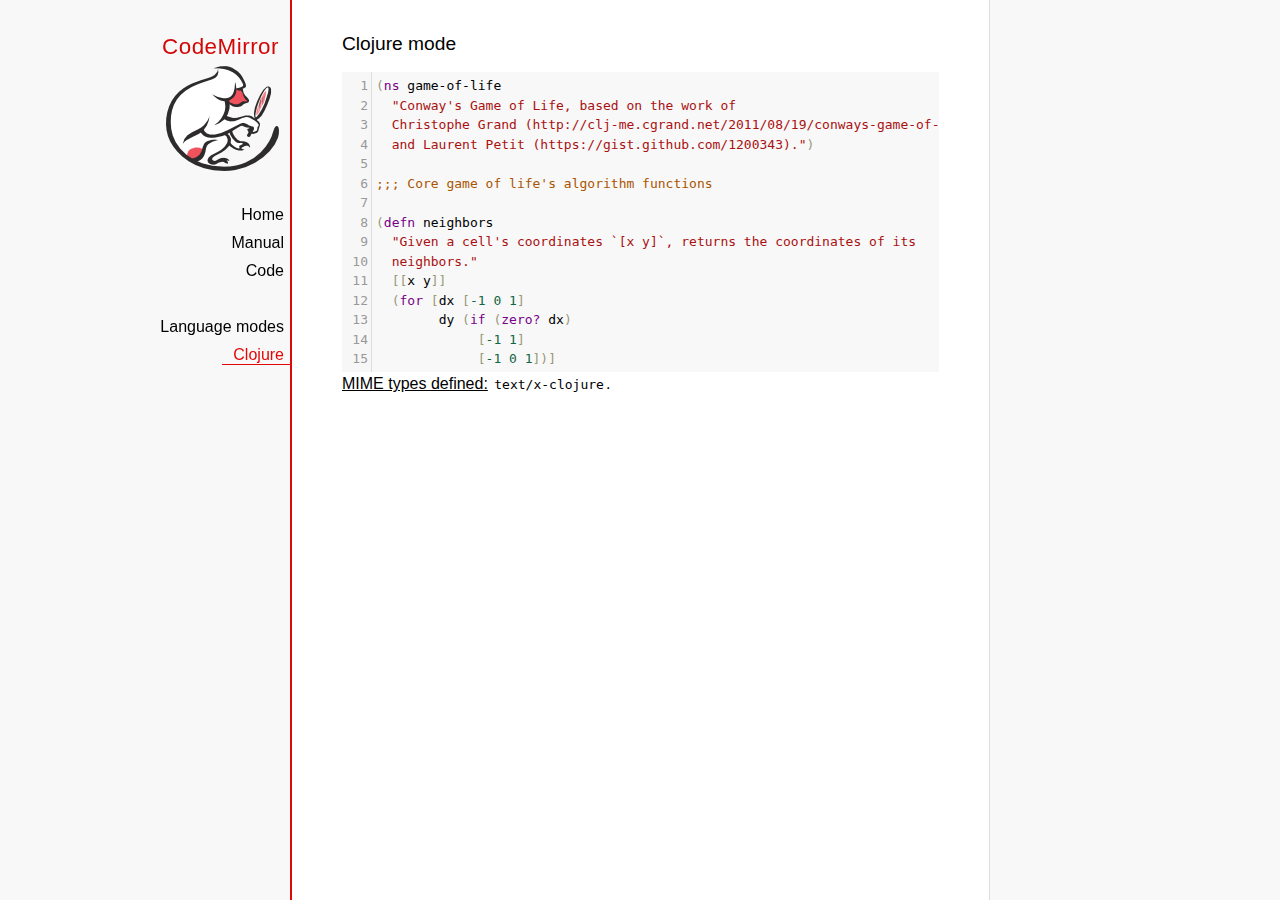
<file: core-app/resources/static/codemirror/mode/clojure/index.html>
<!doctype html>

<title>CodeMirror: Clojure mode</title>
<meta charset="utf-8"/>
<link rel=stylesheet href="../../doc/docs.css">

<link rel="stylesheet" href="../../lib/codemirror.css">
<script src="../../lib/codemirror.js"></script>
<script src="../../addon/edit/closebrackets.js"></script>
<script src="../../addon/edit/matchbrackets.js"></script>
<script src="clojure.js"></script>
<style>.CodeMirror {background: #f8f8f8;}</style>
<div id=nav>
  <a href="https://codemirror.net"><h1>CodeMirror</h1><img id=logo src="../../doc/logo.png" alt=""></a>

  <ul>
    <li><a href="../../index.html">Home</a>
    <li><a href="../../doc/manual.html">Manual</a>
    <li><a href="https://github.com/codemirror/codemirror">Code</a>
  </ul>
  <ul>
    <li><a href="../index.html">Language modes</a>
    <li><a class=active href="#">Clojure</a>
  </ul>
</div>

<article>
<h2>Clojure mode</h2>
<form><textarea id="code" name="code">
(ns game-of-life
  "Conway's Game of Life, based on the work of
  Christophe Grand (http://clj-me.cgrand.net/2011/08/19/conways-game-of-life)
  and Laurent Petit (https://gist.github.com/1200343).")

;;; Core game of life's algorithm functions

(defn neighbors
  "Given a cell's coordinates `[x y]`, returns the coordinates of its
  neighbors."
  [[x y]]
  (for [dx [-1 0 1]
        dy (if (zero? dx)
             [-1 1]
             [-1 0 1])]
    [(+ dx x) (+ dy y)]))

(defn step
  "Given a set of living `cells`, computes the new set of living cells."
  [cells]
  (set (for [[cell n] (frequencies (mapcat neighbors cells))
             :when (or (= n 3)
                       (and (= n 2)
                            (cells cell)))]
         cell)))

;;; Utility methods for displaying game on a text terminal

(defn print-grid
  "Prints a `grid` of `w` columns and `h` rows, on *out*, representing a
  step in the game."
  [grid w h]
  (doseq [x (range (inc w))
          y (range (inc h))]
    (when (= y 0) (println))
    (print (if (grid [x y])
             "[X]"
             " . "))))

(defn print-grids
  "Prints a sequence of `grids` of `w` columns and `h` rows on *out*,
  representing several steps."
  [grids w h]
  (doseq [grid grids]
    (print-grid grid w h)
    (println)))

;;; Launches an example grid

(def grid
  "`grid` represents the initial set of living cells"
  #{[2 1] [2 2] [2 3]})

(print-grids (take 3 (iterate step grid)) 5 5)</textarea></form>
    <script>
      var editor = CodeMirror.fromTextArea(document.getElementById("code"), {
          autoCloseBrackets: true,
          lineNumbers: true,
          matchBrackets: true,
          mode: 'text/x-clojure'
      });
    </script>

    <p><strong>MIME types defined:</strong> <code>text/x-clojure</code>.</p>

  </article>
</file>
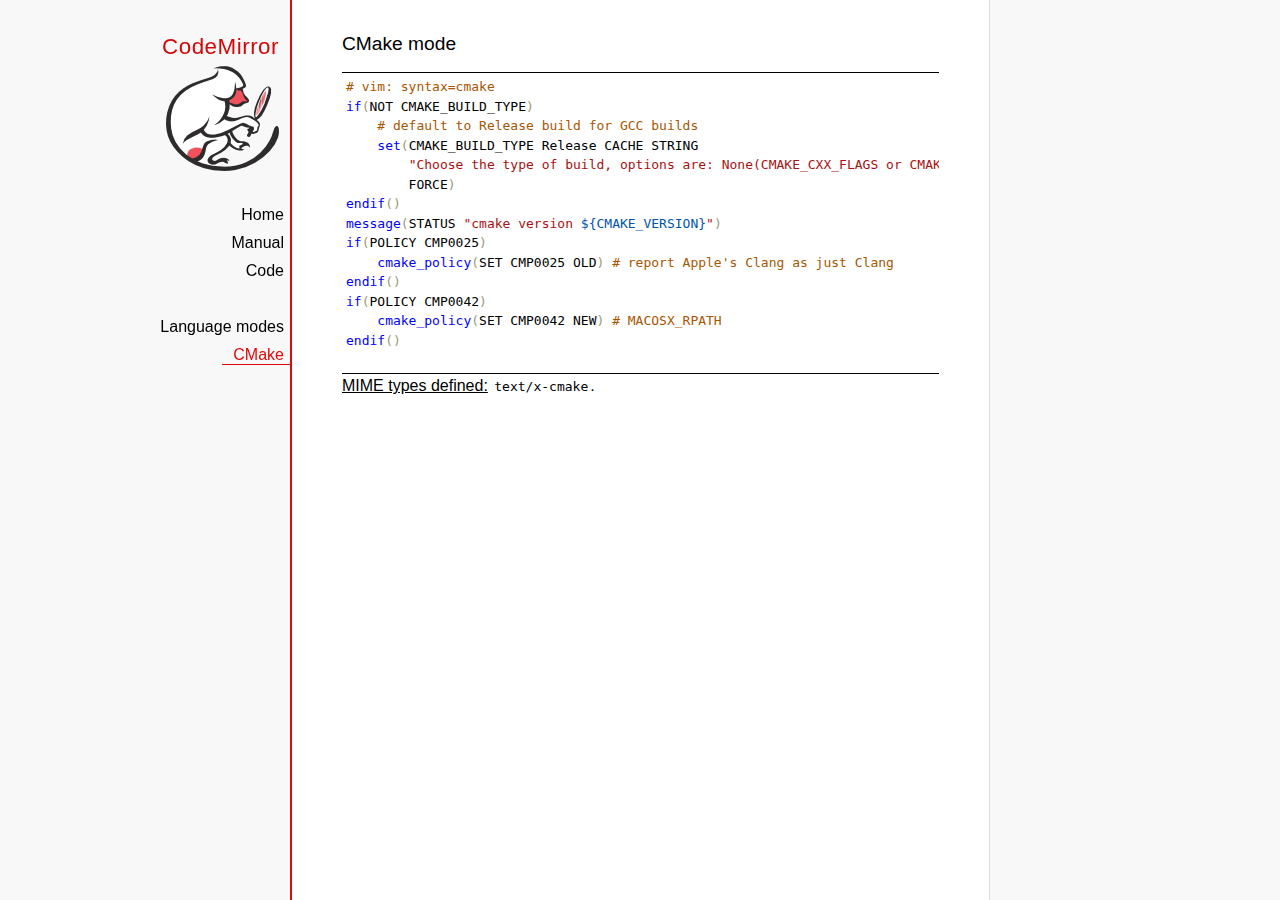
<file: core-app/resources/static/codemirror/mode/cmake/index.html>
<!doctype html>

<title>CodeMirror: CMake mode</title>
<meta charset="utf-8"/>
<link rel=stylesheet href="../../doc/docs.css">

<link rel="stylesheet" href="../../lib/codemirror.css">
<script src="../../lib/codemirror.js"></script>
<script src="../../addon/edit/matchbrackets.js"></script>
<script src="cmake.js"></script>
<style>
      .CodeMirror {border-top: 1px solid black; border-bottom: 1px solid black;}
      .cm-s-default span.cm-arrow { color: red; }
    </style>
<div id=nav>
  <a href="https://codemirror.net"><h1>CodeMirror</h1><img id=logo src="../../doc/logo.png" alt=""></a>

  <ul>
    <li><a href="../../index.html">Home</a>
    <li><a href="../../doc/manual.html">Manual</a>
    <li><a href="https://github.com/codemirror/codemirror">Code</a>
  </ul>
  <ul>
    <li><a href="../index.html">Language modes</a>
    <li><a class=active href="#">CMake</a>
  </ul>
</div>

<article>
<h2>CMake mode</h2>
<form><textarea id="code" name="code">
# vim: syntax=cmake
if(NOT CMAKE_BUILD_TYPE)
    # default to Release build for GCC builds
    set(CMAKE_BUILD_TYPE Release CACHE STRING
        "Choose the type of build, options are: None(CMAKE_CXX_FLAGS or CMAKE_C_FLAGS used) Debug Release RelWithDebInfo MinSizeRel."
        FORCE)
endif()
message(STATUS "cmake version ${CMAKE_VERSION}")
if(POLICY CMP0025)
    cmake_policy(SET CMP0025 OLD) # report Apple's Clang as just Clang
endif()
if(POLICY CMP0042)
    cmake_policy(SET CMP0042 NEW) # MACOSX_RPATH
endif()

project (x265)
cmake_minimum_required (VERSION 2.8.8) # OBJECT libraries require 2.8.8
include(CheckIncludeFiles)
include(CheckFunctionExists)
include(CheckSymbolExists)
include(CheckCXXCompilerFlag)

# X265_BUILD must be incremented each time the public API is changed
set(X265_BUILD 48)
configure_file("${PROJECT_SOURCE_DIR}/x265.def.in"
               "${PROJECT_BINARY_DIR}/x265.def")
configure_file("${PROJECT_SOURCE_DIR}/x265_config.h.in"
               "${PROJECT_BINARY_DIR}/x265_config.h")

SET(CMAKE_MODULE_PATH "${PROJECT_SOURCE_DIR}/cmake" "${CMAKE_MODULE_PATH}")

# System architecture detection
string(TOLOWER "${CMAKE_SYSTEM_PROCESSOR}" SYSPROC)
set(X86_ALIASES x86 i386 i686 x86_64 amd64)
list(FIND X86_ALIASES "${SYSPROC}" X86MATCH)
if("${SYSPROC}" STREQUAL "" OR X86MATCH GREATER "-1")
    message(STATUS "Detected x86 target processor")
    set(X86 1)
    add_definitions(-DX265_ARCH_X86=1)
    if("${CMAKE_SIZEOF_VOID_P}" MATCHES 8)
        set(X64 1)
        add_definitions(-DX86_64=1)
    endif()
elseif(${SYSPROC} STREQUAL "armv6l")
    message(STATUS "Detected ARM target processor")
    set(ARM 1)
    add_definitions(-DX265_ARCH_ARM=1 -DHAVE_ARMV6=1)
else()
    message(STATUS "CMAKE_SYSTEM_PROCESSOR value `${CMAKE_SYSTEM_PROCESSOR}` is unknown")
    message(STATUS "Please add this value near ${CMAKE_CURRENT_LIST_FILE}:${CMAKE_CURRENT_LIST_LINE}")
endif()

if(UNIX)
    list(APPEND PLATFORM_LIBS pthread)
    find_library(LIBRT rt)
    if(LIBRT)
        list(APPEND PLATFORM_LIBS rt)
    endif()
    find_package(Numa)
    if(NUMA_FOUND)
        list(APPEND CMAKE_REQUIRED_LIBRARIES ${NUMA_LIBRARY})
        check_symbol_exists(numa_node_of_cpu numa.h NUMA_V2)
        if(NUMA_V2)
            add_definitions(-DHAVE_LIBNUMA)
            message(STATUS "libnuma found, building with support for NUMA nodes")
            list(APPEND PLATFORM_LIBS ${NUMA_LIBRARY})
            link_directories(${NUMA_LIBRARY_DIR})
            include_directories(${NUMA_INCLUDE_DIR})
        endif()
    endif()
    mark_as_advanced(LIBRT NUMA_FOUND)
endif(UNIX)

if(X64 AND NOT WIN32)
    option(ENABLE_PIC "Enable Position Independent Code" ON)
else()
    option(ENABLE_PIC "Enable Position Independent Code" OFF)
endif(X64 AND NOT WIN32)

# Compiler detection
if(CMAKE_GENERATOR STREQUAL "Xcode")
  set(XCODE 1)
endif()
if (APPLE)
  add_definitions(-DMACOS)
endif()
</textarea></form>
    <script>
      var editor = CodeMirror.fromTextArea(document.getElementById("code"), {
        mode: "text/x-cmake",
        matchBrackets: true,
        indentUnit: 4
      });
    </script>

    <p><strong>MIME types defined:</strong> <code>text/x-cmake</code>.</p>

  </article>
</file>
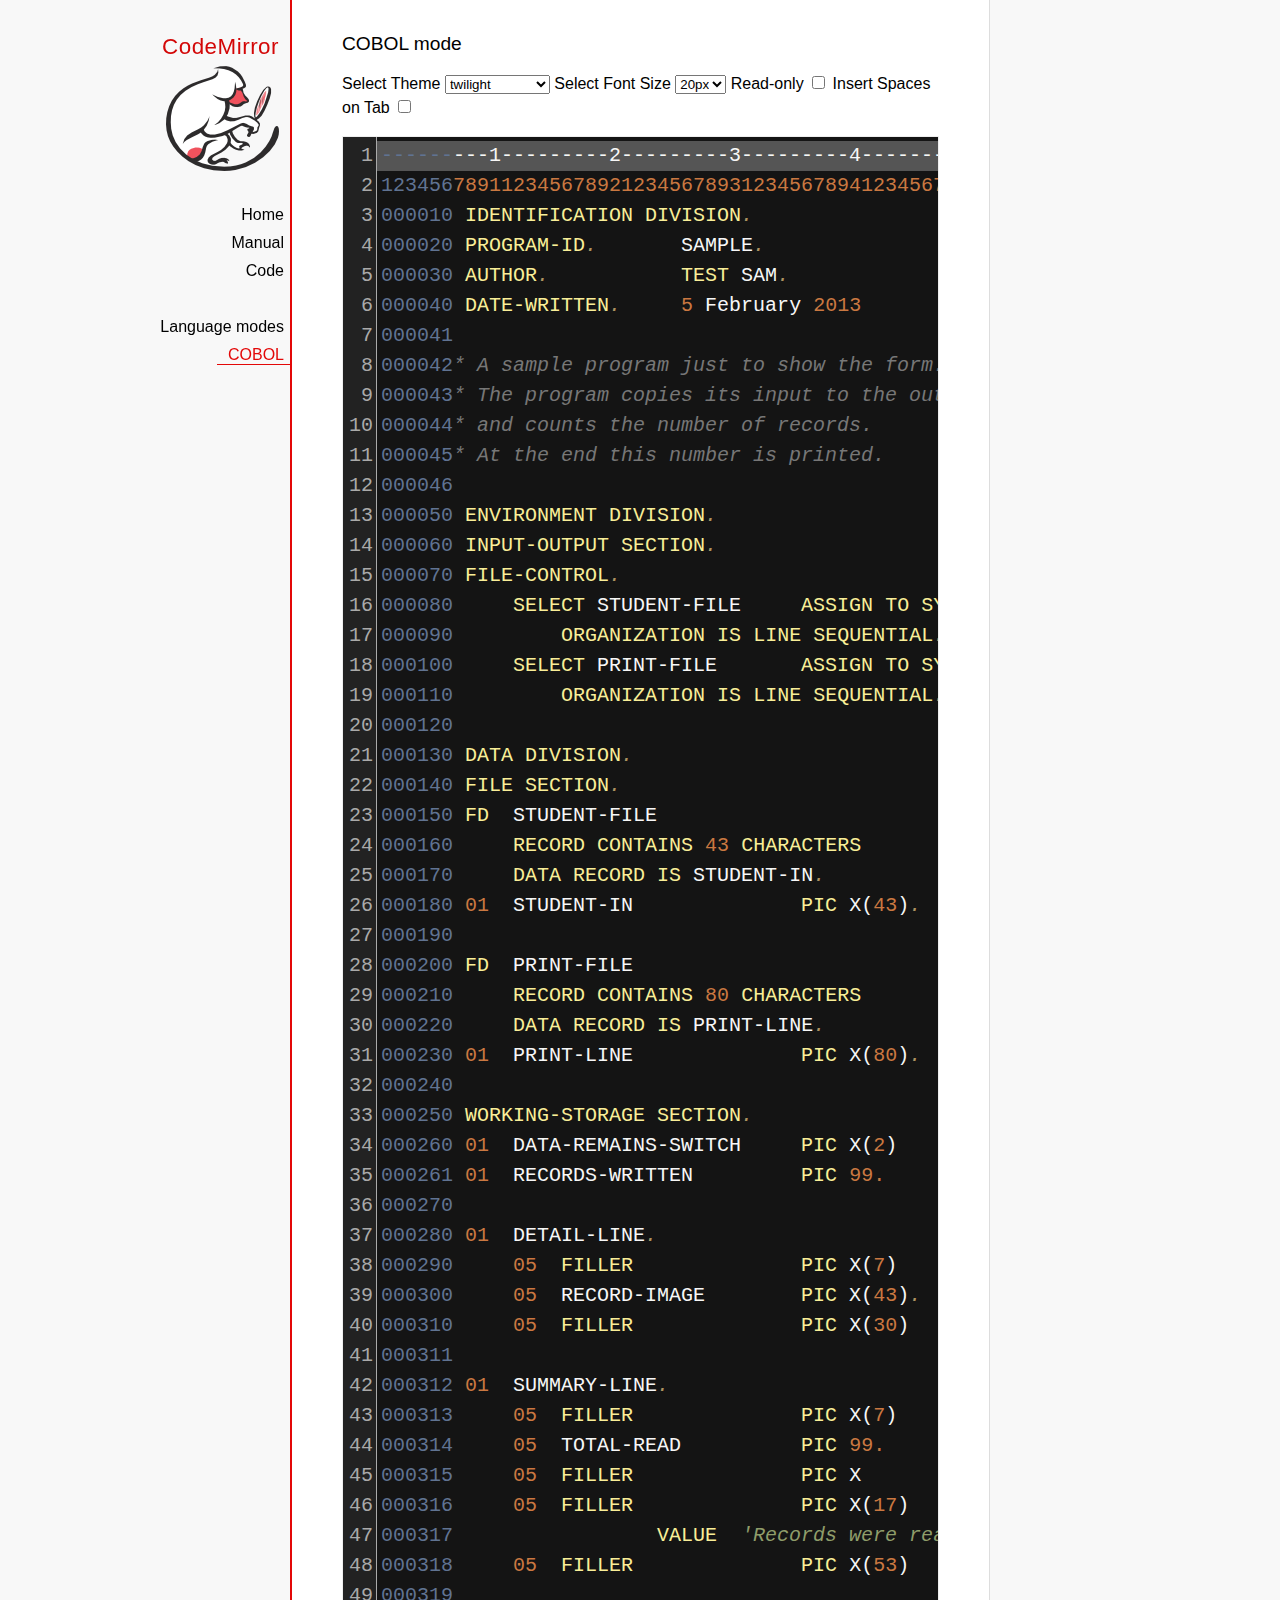
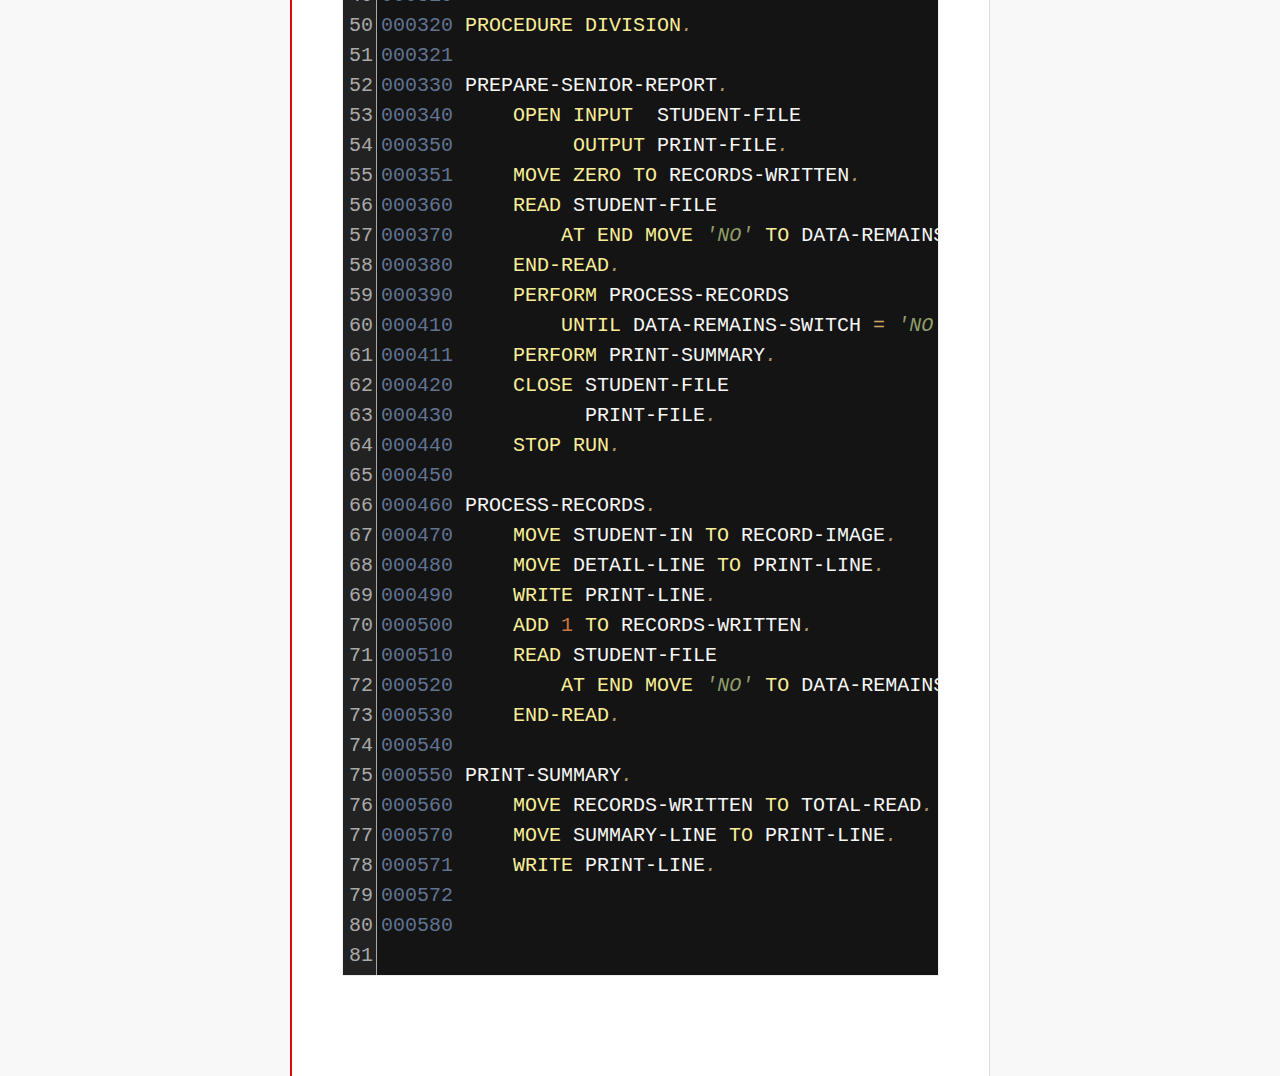
<file: core-app/resources/static/codemirror/mode/cobol/index.html>
<!doctype html>

<title>CodeMirror: COBOL mode</title>
<meta charset="utf-8"/>
<link rel=stylesheet href="../../doc/docs.css">

<link rel="stylesheet" href="../../lib/codemirror.css">
<link rel="stylesheet" href="../../theme/neat.css">
<link rel="stylesheet" href="../../theme/elegant.css">
<link rel="stylesheet" href="../../theme/erlang-dark.css">
<link rel="stylesheet" href="../../theme/night.css">
<link rel="stylesheet" href="../../theme/monokai.css">
<link rel="stylesheet" href="../../theme/cobalt.css">
<link rel="stylesheet" href="../../theme/eclipse.css">
<link rel="stylesheet" href="../../theme/rubyblue.css">
<link rel="stylesheet" href="../../theme/lesser-dark.css">
<link rel="stylesheet" href="../../theme/xq-dark.css">
<link rel="stylesheet" href="../../theme/xq-light.css">
<link rel="stylesheet" href="../../theme/ambiance.css">
<link rel="stylesheet" href="../../theme/blackboard.css">
<link rel="stylesheet" href="../../theme/vibrant-ink.css">
<link rel="stylesheet" href="../../theme/solarized.css">
<link rel="stylesheet" href="../../theme/twilight.css">
<link rel="stylesheet" href="../../theme/midnight.css">
<link rel="stylesheet" href="../../addon/dialog/dialog.css">
<script src="../../lib/codemirror.js"></script>
<script src="../../addon/edit/matchbrackets.js"></script>
<script src="cobol.js"></script>
<script src="../../addon/selection/active-line.js"></script>
<script src="../../addon/search/search.js"></script>
<script src="../../addon/dialog/dialog.js"></script>
<script src="../../addon/search/searchcursor.js"></script>
<style>
        .CodeMirror {
          border: 1px solid #eee;
          font-size : 20px;
          height : auto !important;
        }
        .CodeMirror-activeline-background {background: #555555 !important;}
    </style>
<div id=nav>
  <a href="https://codemirror.net"><h1>CodeMirror</h1><img id=logo src="../../doc/logo.png" alt=""></a>

  <ul>
    <li><a href="../../index.html">Home</a>
    <li><a href="../../doc/manual.html">Manual</a>
    <li><a href="https://github.com/codemirror/codemirror">Code</a>
  </ul>
  <ul>
    <li><a href="../index.html">Language modes</a>
    <li><a class=active href="#">COBOL</a>
  </ul>
</div>

<article>
<h2>COBOL mode</h2>

    <p> Select Theme <select onchange="selectTheme()" id="selectTheme">
        <option>default</option>
        <option>ambiance</option>
        <option>blackboard</option>
        <option>cobalt</option>
        <option>eclipse</option>
        <option>elegant</option>
        <option>erlang-dark</option>
        <option>lesser-dark</option>
        <option>midnight</option>
        <option>monokai</option>
        <option>neat</option>
        <option>night</option>
        <option>rubyblue</option>
        <option>solarized dark</option>
        <option>solarized light</option>
        <option selected>twilight</option>
        <option>vibrant-ink</option>
        <option>xq-dark</option>
        <option>xq-light</option>
    </select>    Select Font Size <select onchange="selectFontsize()" id="selectFontSize">
          <option value="13px">13px</option>
          <option value="14px">14px</option>
          <option value="16px">16px</option>
          <option value="18px">18px</option>
          <option value="20px" selected="selected">20px</option>
          <option value="24px">24px</option>
          <option value="26px">26px</option>
          <option value="28px">28px</option>
          <option value="30px">30px</option>
          <option value="32px">32px</option>
          <option value="34px">34px</option>
          <option value="36px">36px</option>
        </select>
<label for="checkBoxReadOnly">Read-only</label>
<input type="checkbox" id="checkBoxReadOnly" onchange="selectReadOnly()">
<label for="id_tabToIndentSpace">Insert Spaces on Tab</label>
<input type="checkbox" id="id_tabToIndentSpace" onchange="tabToIndentSpace()">
</p>
<textarea id="code" name="code">
---------1---------2---------3---------4---------5---------6---------7---------8
12345678911234567892123456789312345678941234567895123456789612345678971234567898
000010 IDENTIFICATION DIVISION.                                        MODTGHERE
000020 PROGRAM-ID.       SAMPLE.
000030 AUTHOR.           TEST SAM. 
000040 DATE-WRITTEN.     5 February 2013
000041
000042* A sample program just to show the form.
000043* The program copies its input to the output,
000044* and counts the number of records.
000045* At the end this number is printed.
000046
000050 ENVIRONMENT DIVISION.
000060 INPUT-OUTPUT SECTION.
000070 FILE-CONTROL.
000080     SELECT STUDENT-FILE     ASSIGN TO SYSIN
000090         ORGANIZATION IS LINE SEQUENTIAL.
000100     SELECT PRINT-FILE       ASSIGN TO SYSOUT
000110         ORGANIZATION IS LINE SEQUENTIAL.
000120
000130 DATA DIVISION.
000140 FILE SECTION.
000150 FD  STUDENT-FILE
000160     RECORD CONTAINS 43 CHARACTERS
000170     DATA RECORD IS STUDENT-IN.
000180 01  STUDENT-IN              PIC X(43).
000190
000200 FD  PRINT-FILE
000210     RECORD CONTAINS 80 CHARACTERS
000220     DATA RECORD IS PRINT-LINE.
000230 01  PRINT-LINE              PIC X(80).
000240
000250 WORKING-STORAGE SECTION.
000260 01  DATA-REMAINS-SWITCH     PIC X(2)      VALUE SPACES.
000261 01  RECORDS-WRITTEN         PIC 99.
000270
000280 01  DETAIL-LINE.
000290     05  FILLER              PIC X(7)      VALUE SPACES.
000300     05  RECORD-IMAGE        PIC X(43).
000310     05  FILLER              PIC X(30)     VALUE SPACES.
000311 
000312 01  SUMMARY-LINE.
000313     05  FILLER              PIC X(7)      VALUE SPACES.
000314     05  TOTAL-READ          PIC 99.
000315     05  FILLER              PIC X         VALUE SPACE.
000316     05  FILLER              PIC X(17)     
000317                 VALUE  'Records were read'.
000318     05  FILLER              PIC X(53)     VALUE SPACES.
000319
000320 PROCEDURE DIVISION.
000321
000330 PREPARE-SENIOR-REPORT.
000340     OPEN INPUT  STUDENT-FILE
000350          OUTPUT PRINT-FILE.
000351     MOVE ZERO TO RECORDS-WRITTEN.
000360     READ STUDENT-FILE
000370         AT END MOVE 'NO' TO DATA-REMAINS-SWITCH
000380     END-READ.
000390     PERFORM PROCESS-RECORDS
000410         UNTIL DATA-REMAINS-SWITCH = 'NO'.
000411     PERFORM PRINT-SUMMARY.
000420     CLOSE STUDENT-FILE
000430           PRINT-FILE.
000440     STOP RUN.
000450
000460 PROCESS-RECORDS.
000470     MOVE STUDENT-IN TO RECORD-IMAGE.
000480     MOVE DETAIL-LINE TO PRINT-LINE.
000490     WRITE PRINT-LINE.
000500     ADD 1 TO RECORDS-WRITTEN.
000510     READ STUDENT-FILE
000520         AT END MOVE 'NO' TO DATA-REMAINS-SWITCH
000530     END-READ. 
000540
000550 PRINT-SUMMARY.
000560     MOVE RECORDS-WRITTEN TO TOTAL-READ.
000570     MOVE SUMMARY-LINE TO PRINT-LINE.
000571     WRITE PRINT-LINE. 
000572
000580
</textarea>
    <script>
      var editor = CodeMirror.fromTextArea(document.getElementById("code"), {
        lineNumbers: true,
        matchBrackets: true,
        mode: "text/x-cobol",
        theme : "twilight",
        styleActiveLine: true,
        showCursorWhenSelecting : true,  
      });
      function selectTheme() {
        var themeInput = document.getElementById("selectTheme");
        var theme = themeInput.options[themeInput.selectedIndex].innerHTML;
        editor.setOption("theme", theme);
      }
      function selectFontsize() {
        var fontSizeInput = document.getElementById("selectFontSize");
        var fontSize = fontSizeInput.options[fontSizeInput.selectedIndex].innerHTML;
        editor.getWrapperElement().style.fontSize = fontSize;
        editor.refresh();
      }
      function selectReadOnly() {
        editor.setOption("readOnly", document.getElementById("checkBoxReadOnly").checked);
      }
      function tabToIndentSpace() {
        if (document.getElementById("id_tabToIndentSpace").checked) {
            editor.setOption("extraKeys", {Tab: function(cm) { cm.replaceSelection("    ", "end"); }});
        } else {
            editor.setOption("extraKeys", {Tab: function(cm) { cm.replaceSelection("    ", "end"); }});
        }
      }
    </script>
  </article>
</file>
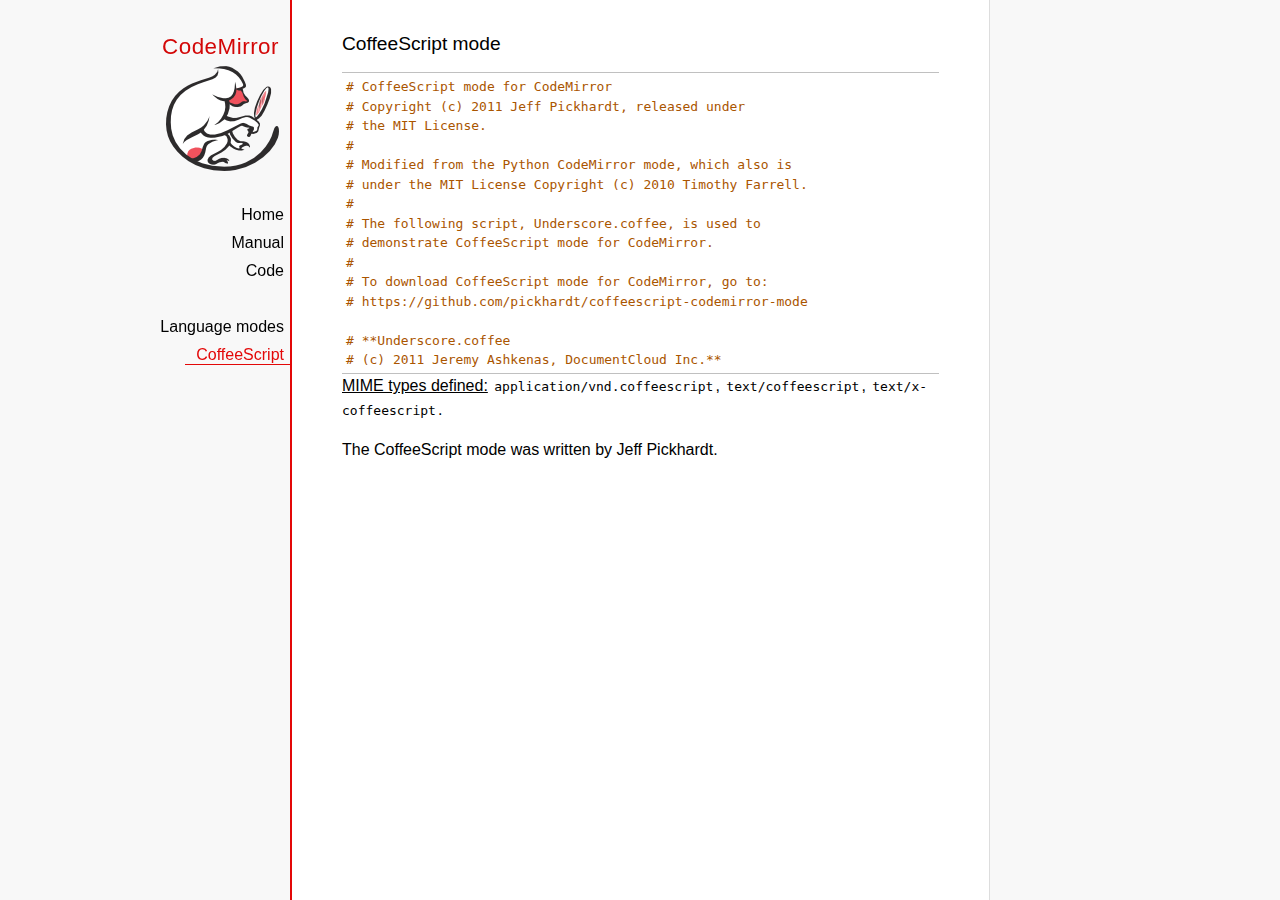
<file: core-app/resources/static/codemirror/mode/coffeescript/index.html>
<!doctype html>

<title>CodeMirror: CoffeeScript mode</title>
<meta charset="utf-8"/>
<link rel=stylesheet href="../../doc/docs.css">

<link rel="stylesheet" href="../../lib/codemirror.css">
<script src="../../lib/codemirror.js"></script>
<script src="coffeescript.js"></script>
<style>.CodeMirror {border-top: 1px solid silver; border-bottom: 1px solid silver;}</style>
<div id=nav>
  <a href="https://codemirror.net"><h1>CodeMirror</h1><img id=logo src="../../doc/logo.png" alt=""></a>

  <ul>
    <li><a href="../../index.html">Home</a>
    <li><a href="../../doc/manual.html">Manual</a>
    <li><a href="https://github.com/codemirror/codemirror">Code</a>
  </ul>
  <ul>
    <li><a href="../index.html">Language modes</a>
    <li><a class=active href="#">CoffeeScript</a>
  </ul>
</div>

<article>
<h2>CoffeeScript mode</h2>
<form><textarea id="code" name="code">
# CoffeeScript mode for CodeMirror
# Copyright (c) 2011 Jeff Pickhardt, released under
# the MIT License.
#
# Modified from the Python CodeMirror mode, which also is 
# under the MIT License Copyright (c) 2010 Timothy Farrell.
#
# The following script, Underscore.coffee, is used to 
# demonstrate CoffeeScript mode for CodeMirror.
#
# To download CoffeeScript mode for CodeMirror, go to:
# https://github.com/pickhardt/coffeescript-codemirror-mode

# **Underscore.coffee
# (c) 2011 Jeremy Ashkenas, DocumentCloud Inc.**
# Underscore is freely distributable under the terms of the
# [MIT license](http://en.wikipedia.org/wiki/MIT_License).
# Portions of Underscore are inspired by or borrowed from
# [Prototype.js](http://prototypejs.org/api), Oliver Steele's
# [Functional](http://osteele.com), and John Resig's
# [Micro-Templating](http://ejohn.org).
# For all details and documentation:
# http://documentcloud.github.com/underscore/


# Baseline setup
# --------------

# Establish the root object, `window` in the browser, or `global` on the server.
root = this


# Save the previous value of the `_` variable.
previousUnderscore = root._

### Multiline
    comment
###

# Establish the object that gets thrown to break out of a loop iteration.
# `StopIteration` is SOP on Mozilla.
breaker = if typeof(StopIteration) is 'undefined' then '__break__' else StopIteration


#### Docco style single line comment (title)


# Helper function to escape **RegExp** contents, because JS doesn't have one.
escapeRegExp = (string) -> string.replace(/([.*+?^${}()|[\]\/\\])/g, '\\$1')


# Save bytes in the minified (but not gzipped) version:
ArrayProto = Array.prototype
ObjProto = Object.prototype


# Create quick reference variables for speed access to core prototypes.
slice = ArrayProto.slice
unshift = ArrayProto.unshift
toString = ObjProto.toString
hasOwnProperty = ObjProto.hasOwnProperty
propertyIsEnumerable = ObjProto.propertyIsEnumerable


# All **ECMA5** native implementations we hope to use are declared here.
nativeForEach = ArrayProto.forEach
nativeMap = ArrayProto.map
nativeReduce = ArrayProto.reduce
nativeReduceRight = ArrayProto.reduceRight
nativeFilter = ArrayProto.filter
nativeEvery = ArrayProto.every
nativeSome = ArrayProto.some
nativeIndexOf = ArrayProto.indexOf
nativeLastIndexOf = ArrayProto.lastIndexOf
nativeIsArray = Array.isArray
nativeKeys = Object.keys


# Create a safe reference to the Underscore object for use below.
_ = (obj) -> new wrapper(obj)


# Export the Underscore object for **CommonJS**.
if typeof(exports) != 'undefined' then exports._ = _


# Export Underscore to global scope.
root._ = _


# Current version.
_.VERSION = '1.1.0'


# Collection Functions
# --------------------

# The cornerstone, an **each** implementation.
# Handles objects implementing **forEach**, arrays, and raw objects.
_.each = (obj, iterator, context) ->
  try
    if nativeForEach and obj.forEach is nativeForEach
      obj.forEach iterator, context
    else if _.isNumber obj.length
      iterator.call context, obj[i], i, obj for i in [0...obj.length]
    else
      iterator.call context, val, key, obj for own key, val of obj
  catch e
    throw e if e isnt breaker
  obj


# Return the results of applying the iterator to each element. Use JavaScript
# 1.6's version of **map**, if possible.
_.map = (obj, iterator, context) ->
  return obj.map(iterator, context) if nativeMap and obj.map is nativeMap
  results = []
  _.each obj, (value, index, list) ->
    results.push iterator.call context, value, index, list
  results


# **Reduce** builds up a single result from a list of values. Also known as
# **inject**, or **foldl**. Uses JavaScript 1.8's version of **reduce**, if possible.
_.reduce = (obj, iterator, memo, context) ->
  if nativeReduce and obj.reduce is nativeReduce
    iterator = _.bind iterator, context if context
    return obj.reduce iterator, memo
  _.each obj, (value, index, list) ->
    memo = iterator.call context, memo, value, index, list
  memo


# The right-associative version of **reduce**, also known as **foldr**. Uses
# JavaScript 1.8's version of **reduceRight**, if available.
_.reduceRight = (obj, iterator, memo, context) ->
  if nativeReduceRight and obj.reduceRight is nativeReduceRight
    iterator = _.bind iterator, context if context
    return obj.reduceRight iterator, memo
  reversed = _.clone(_.toArray(obj)).reverse()
  _.reduce reversed, iterator, memo, context


# Return the first value which passes a truth test.
_.detect = (obj, iterator, context) ->
  result = null
  _.each obj, (value, index, list) ->
    if iterator.call context, value, index, list
      result = value
      _.breakLoop()
  result


# Return all the elements that pass a truth test. Use JavaScript 1.6's
# **filter**, if it exists.
_.filter = (obj, iterator, context) ->
  return obj.filter iterator, context if nativeFilter and obj.filter is nativeFilter
  results = []
  _.each obj, (value, index, list) ->
    results.push value if iterator.call context, value, index, list
  results


# Return all the elements for which a truth test fails.
_.reject = (obj, iterator, context) ->
  results = []
  _.each obj, (value, index, list) ->
    results.push value if not iterator.call context, value, index, list
  results


# Determine whether all of the elements match a truth test. Delegate to
# JavaScript 1.6's **every**, if it is present.
_.every = (obj, iterator, context) ->
  iterator ||= _.identity
  return obj.every iterator, context if nativeEvery and obj.every is nativeEvery
  result = true
  _.each obj, (value, index, list) ->
    _.breakLoop() unless (result = result and iterator.call(context, value, index, list))
  result


# Determine if at least one element in the object matches a truth test. Use
# JavaScript 1.6's **some**, if it exists.
_.some = (obj, iterator, context) ->
  iterator ||= _.identity
  return obj.some iterator, context if nativeSome and obj.some is nativeSome
  result = false
  _.each obj, (value, index, list) ->
    _.breakLoop() if (result = iterator.call(context, value, index, list))
  result


# Determine if a given value is included in the array or object,
# based on `===`.
_.include = (obj, target) ->
  return _.indexOf(obj, target) isnt -1 if nativeIndexOf and obj.indexOf is nativeIndexOf
  return true for own key, val of obj when val is target
  false


# Invoke a method with arguments on every item in a collection.
_.invoke = (obj, method) ->
  args = _.rest arguments, 2
  (if method then val[method] else val).apply(val, args) for val in obj


# Convenience version of a common use case of **map**: fetching a property.
_.pluck = (obj, key) ->
  _.map(obj, (val) -> val[key])


# Return the maximum item or (item-based computation).
_.max = (obj, iterator, context) ->
  return Math.max.apply(Math, obj) if not iterator and _.isArray(obj)
  result = computed: -Infinity
  _.each obj, (value, index, list) ->
    computed = if iterator then iterator.call(context, value, index, list) else value
    computed >= result.computed and (result = {value: value, computed: computed})
  result.value


# Return the minimum element (or element-based computation).
_.min = (obj, iterator, context) ->
  return Math.min.apply(Math, obj) if not iterator and _.isArray(obj)
  result = computed: Infinity
  _.each obj, (value, index, list) ->
    computed = if iterator then iterator.call(context, value, index, list) else value
    computed < result.computed and (result = {value: value, computed: computed})
  result.value


# Sort the object's values by a criterion produced by an iterator.
_.sortBy = (obj, iterator, context) ->
  _.pluck(((_.map obj, (value, index, list) ->
    {value: value, criteria: iterator.call(context, value, index, list)}
  ).sort((left, right) ->
    a = left.criteria; b = right.criteria
    if a < b then -1 else if a > b then 1 else 0
  )), 'value')


# Use a comparator function to figure out at what index an object should
# be inserted so as to maintain order. Uses binary search.
_.sortedIndex = (array, obj, iterator) ->
  iterator ||= _.identity
  low = 0
  high = array.length
  while low < high
    mid = (low + high) >> 1
    if iterator(array[mid]) < iterator(obj) then low = mid + 1 else high = mid
  low


# Convert anything iterable into a real, live array.
_.toArray = (iterable) ->
  return [] if (!iterable)
  return iterable.toArray() if (iterable.toArray)
  return iterable if (_.isArray(iterable))
  return slice.call(iterable) if (_.isArguments(iterable))
  _.values(iterable)


# Return the number of elements in an object.
_.size = (obj) -> _.toArray(obj).length


# Array Functions
# ---------------

# Get the first element of an array. Passing `n` will return the first N
# values in the array. Aliased as **head**. The `guard` check allows it to work
# with **map**.
_.first = (array, n, guard) ->
  if n and not guard then slice.call(array, 0, n) else array[0]


# Returns everything but the first entry of the array. Aliased as **tail**.
# Especially useful on the arguments object. Passing an `index` will return
# the rest of the values in the array from that index onward. The `guard`
# check allows it to work with **map**.
_.rest = (array, index, guard) ->
  slice.call(array, if _.isUndefined(index) or guard then 1 else index)


# Get the last element of an array.
_.last = (array) -> array[array.length - 1]


# Trim out all falsy values from an array.
_.compact = (array) -> item for item in array when item


# Return a completely flattened version of an array.
_.flatten = (array) ->
  _.reduce array, (memo, value) ->
    return memo.concat(_.flatten(value)) if _.isArray value
    memo.push value
    memo
  , []


# Return a version of the array that does not contain the specified value(s).
_.without = (array) ->
  values = _.rest arguments
  val for val in _.toArray(array) when not _.include values, val


# Produce a duplicate-free version of the array. If the array has already
# been sorted, you have the option of using a faster algorithm.
_.uniq = (array, isSorted) ->
  memo = []
  for el, i in _.toArray array
    memo.push el if i is 0 || (if isSorted is true then _.last(memo) isnt el else not _.include(memo, el))
  memo


# Produce an array that contains every item shared between all the
# passed-in arrays.
_.intersect = (array) ->
  rest = _.rest arguments
  _.select _.uniq(array), (item) ->
    _.all rest, (other) ->
      _.indexOf(other, item) >= 0


# Zip together multiple lists into a single array -- elements that share
# an index go together.
_.zip = ->
  length = _.max _.pluck arguments, 'length'
  results = new Array length
  for i in [0...length]
    results[i] = _.pluck arguments, String i
  results


# If the browser doesn't supply us with **indexOf** (I'm looking at you, MSIE),
# we need this function. Return the position of the first occurrence of an
# item in an array, or -1 if the item is not included in the array.
_.indexOf = (array, item) ->
  return array.indexOf item if nativeIndexOf and array.indexOf is nativeIndexOf
  i = 0; l = array.length
  while l - i
    if array[i] is item then return i else i++
  -1


# Provide JavaScript 1.6's **lastIndexOf**, delegating to the native function,
# if possible.
_.lastIndexOf = (array, item) ->
  return array.lastIndexOf(item) if nativeLastIndexOf and array.lastIndexOf is nativeLastIndexOf
  i = array.length
  while i
    if array[i] is item then return i else i--
  -1


# Generate an integer Array containing an arithmetic progression. A port of
# [the native Python **range** function](http://docs.python.org/library/functions.html#range).
_.range = (start, stop, step) ->
  a = arguments
  solo = a.length <= 1
  i = start = if solo then 0 else a[0]
  stop = if solo then a[0] else a[1]
  step = a[2] or 1
  len = Math.ceil((stop - start) / step)
  return [] if len <= 0
  range = new Array len
  idx = 0
  loop
    return range if (if step > 0 then i - stop else stop - i) >= 0
    range[idx] = i
    idx++
    i+= step


# Function Functions
# ------------------

# Create a function bound to a given object (assigning `this`, and arguments,
# optionally). Binding with arguments is also known as **curry**.
_.bind = (func, obj) ->
  args = _.rest arguments, 2
  -> func.apply obj or root, args.concat arguments


# Bind all of an object's methods to that object. Useful for ensuring that
# all callbacks defined on an object belong to it.
_.bindAll = (obj) ->
  funcs = if arguments.length > 1 then _.rest(arguments) else _.functions(obj)
  _.each funcs, (f) -> obj[f] = _.bind obj[f], obj
  obj


# Delays a function for the given number of milliseconds, and then calls
# it with the arguments supplied.
_.delay = (func, wait) ->
  args = _.rest arguments, 2
  setTimeout((-> func.apply(func, args)), wait)


# Memoize an expensive function by storing its results.
_.memoize = (func, hasher) ->
  memo = {}
  hasher or= _.identity
  ->
    key = hasher.apply this, arguments
    return memo[key] if key of memo
    memo[key] = func.apply this, arguments


# Defers a function, scheduling it to run after the current call stack has
# cleared.
_.defer = (func) ->
  _.delay.apply _, [func, 1].concat _.rest arguments


# Returns the first function passed as an argument to the second,
# allowing you to adjust arguments, run code before and after, and
# conditionally execute the original function.
_.wrap = (func, wrapper) ->
  -> wrapper.apply wrapper, [func].concat arguments


# Returns a function that is the composition of a list of functions, each
# consuming the return value of the function that follows.
_.compose = ->
  funcs = arguments
  ->
    args = arguments
    for i in [funcs.length - 1..0] by -1
      args = [funcs[i].apply(this, args)]
    args[0]


# Object Functions
# ----------------

# Retrieve the names of an object's properties.
_.keys = nativeKeys or (obj) ->
  return _.range 0, obj.length if _.isArray(obj)
  key for key, val of obj


# Retrieve the values of an object's properties.
_.values = (obj) ->
  _.map obj, _.identity


# Return a sorted list of the function names available in Underscore.
_.functions = (obj) ->
  _.filter(_.keys(obj), (key) -> _.isFunction(obj[key])).sort()


# Extend a given object with all of the properties in a source object.
_.extend = (obj) ->
  for source in _.rest(arguments)
    obj[key] = val for key, val of source
  obj


# Create a (shallow-cloned) duplicate of an object.
_.clone = (obj) ->
  return obj.slice 0 if _.isArray obj
  _.extend {}, obj


# Invokes interceptor with the obj, and then returns obj.
# The primary purpose of this method is to "tap into" a method chain,
# in order to perform operations on intermediate results within
 the chain.
_.tap = (obj, interceptor) ->
  interceptor obj
  obj


# Perform a deep comparison to check if two objects are equal.
_.isEqual = (a, b) ->
  # Check object identity.
  return true if a is b
  # Different types?
  atype = typeof(a); btype = typeof(b)
  return false if atype isnt btype
  # Basic equality test (watch out for coercions).
  return true if `a == b`
  # One is falsy and the other truthy.
  return false if (!a and b) or (a and !b)
  # One of them implements an `isEqual()`?
  return a.isEqual(b) if a.isEqual
  # Check dates' integer values.
  return a.getTime() is b.getTime() if _.isDate(a) and _.isDate(b)
  # Both are NaN?
  return false if _.isNaN(a) and _.isNaN(b)
  # Compare regular expressions.
  if _.isRegExp(a) and _.isRegExp(b)
    return a.source is b.source and
           a.global is b.global and
           a.ignoreCase is b.ignoreCase and
           a.multiline is b.multiline
  # If a is not an object by this point, we can't handle it.
  return false if atype isnt 'object'
  # Check for different array lengths before comparing contents.
  return false if a.length and (a.length isnt b.length)
  # Nothing else worked, deep compare the contents.
  aKeys = _.keys(a); bKeys = _.keys(b)
  # Different object sizes?
  return false if aKeys.length isnt bKeys.length
  # Recursive comparison of contents.
  return false for key, val of a when !(key of b) or !_.isEqual(val, b[key])
  true


# Is a given array or object empty?
_.isEmpty = (obj) ->
  return obj.length is 0 if _.isArray(obj) or _.isString(obj)
  return false for own key of obj
  true


# Is a given value a DOM element?
_.isElement = (obj) -> obj and obj.nodeType is 1


# Is a given value an array?
_.isArray = nativeIsArray or (obj) -> !!(obj and obj.concat and obj.unshift and not obj.callee)


# Is a given variable an arguments object?
_.isArguments = (obj) -> obj and obj.callee


# Is the given value a function?
_.isFunction = (obj) -> !!(obj and obj.constructor and obj.call and obj.apply)


# Is the given value a string?
_.isString = (obj) -> !!(obj is '' or (obj and obj.charCodeAt and obj.substr))


# Is a given value a number?
_.isNumber = (obj) -> (obj is +obj) or toString.call(obj) is '[object Number]'


# Is a given value a boolean?
_.isBoolean = (obj) -> obj is true or obj is false


# Is a given value a Date?
_.isDate = (obj) -> !!(obj and obj.getTimezoneOffset and obj.setUTCFullYear)


# Is the given value a regular expression?
_.isRegExp = (obj) -> !!(obj and obj.exec and (obj.ignoreCase or obj.ignoreCase is false))


# Is the given value NaN -- this one is interesting. `NaN != NaN`, and
# `isNaN(undefined) == true`, so we make sure it's a number first.
_.isNaN = (obj) -> _.isNumber(obj) and window.isNaN(obj)


# Is a given value equal to null?
_.isNull = (obj) -> obj is null


# Is a given variable undefined?
_.isUndefined = (obj) -> typeof obj is 'undefined'


# Utility Functions
# -----------------

# Run Underscore.js in noConflict mode, returning the `_` variable to its
# previous owner. Returns a reference to the Underscore object.
_.noConflict = ->
  root._ = previousUnderscore
  this


# Keep the identity function around for default iterators.
_.identity = (value) -> value


# Run a function `n` times.
_.times = (n, iterator, context) ->
  iterator.call context, i for i in [0...n]


# Break out of the middle of an iteration.
_.breakLoop = -> throw breaker


# Add your own custom functions to the Underscore object, ensuring that
# they're correctly added to the OOP wrapper as well.
_.mixin = (obj) ->
  for name in _.functions(obj)
    addToWrapper name, _[name] = obj[name]


# Generate a unique integer id (unique within the entire client session).
# Useful for temporary DOM ids.
idCounter = 0
_.uniqueId = (prefix) ->
  (prefix or '') + idCounter++


# By default, Underscore uses **ERB**-style template delimiters, change the
# following template settings to use alternative delimiters.
_.templateSettings = {
  start: '<%'
  end: '%>'
  interpolate: /<%=(.+?)%>/g
}


# JavaScript templating a-la **ERB**, pilfered from John Resig's
# *Secrets of the JavaScript Ninja*, page 83.
# Single-quote fix from Rick Strahl.
# With alterations for arbitrary delimiters, and to preserve whitespace.
_.template = (str, data) ->
  c = _.templateSettings
  endMatch = new RegExp("'(?=[^"+c.end.substr(0, 1)+"]*"+escapeRegExp(c.end)+")","g")
  fn = new Function 'obj',
    'var p=[],print=function(){p.push.apply(p,arguments);};' +
    'with(obj||{}){p.push(\'' +
    str.replace(/\r/g, '\\r')
       .replace(/\n/g, '\\n')
       .replace(/\t/g, '\\t')
       .replace(endMatch,"���")
       .split("'").join("\\'")
       .split("���").join("'")
       .replace(c.interpolate, "',$1,'")
       .split(c.start).join("');")
       .split(c.end).join("p.push('") +
       "');}return p.join('');"
  if data then fn(data) else fn


# Aliases
# -------

_.forEach = _.each
_.foldl = _.inject = _.reduce
_.foldr = _.reduceRight
_.select = _.filter
_.all = _.every
_.any = _.some
_.contains = _.include
_.head = _.first
_.tail = _.rest
_.methods = _.functions


# Setup the OOP Wrapper
# ---------------------

# If Underscore is called as a function, it returns a wrapped object that
# can be used OO-style. This wrapper holds altered versions of all the
# underscore functions. Wrapped objects may be chained.
wrapper = (obj) ->
  this._wrapped = obj
  this


# Helper function to continue chaining intermediate results.
result = (obj, chain) ->
  if chain then _(obj).chain() else obj


# A method to easily add functions to the OOP wrapper.
addToWrapper = (name, func) ->
  wrapper.prototype[name] = ->
    args = _.toArray arguments
    unshift.call args, this._wrapped
    result func.apply(_, args), this._chain


# Add all ofthe Underscore functions to the wrapper object.
_.mixin _


# Add all mutator Array functions to the wrapper.
_.each ['pop', 'push', 'reverse', 'shift', 'sort', 'splice', 'unshift'], (name) ->
  method = Array.prototype[name]
  wrapper.prototype[name] = ->
    method.apply(this._wrapped, arguments)
    result(this._wrapped, this._chain)


# Add all accessor Array functions to the wrapper.
_.each ['concat', 'join', 'slice'], (name) ->
  method = Array.prototype[name]
  wrapper.prototype[name] = ->
    result(method.apply(this._wrapped, arguments), this._chain)


# Start chaining a wrapped Underscore object.
wrapper::chain = ->
  this._chain = true
  this


# Extracts the result from a wrapped and chained object.
wrapper::value = -> this._wrapped
</textarea></form>
    <script>
      var editor = CodeMirror.fromTextArea(document.getElementById("code"), {});
    </script>

    <p><strong>MIME types defined:</strong> <code>application/vnd.coffeescript</code>, <code>text/coffeescript</code>, <code>text/x-coffeescript</code>.</p>

    <p>The CoffeeScript mode was written by Jeff Pickhardt.</p>

  </article>
</file>
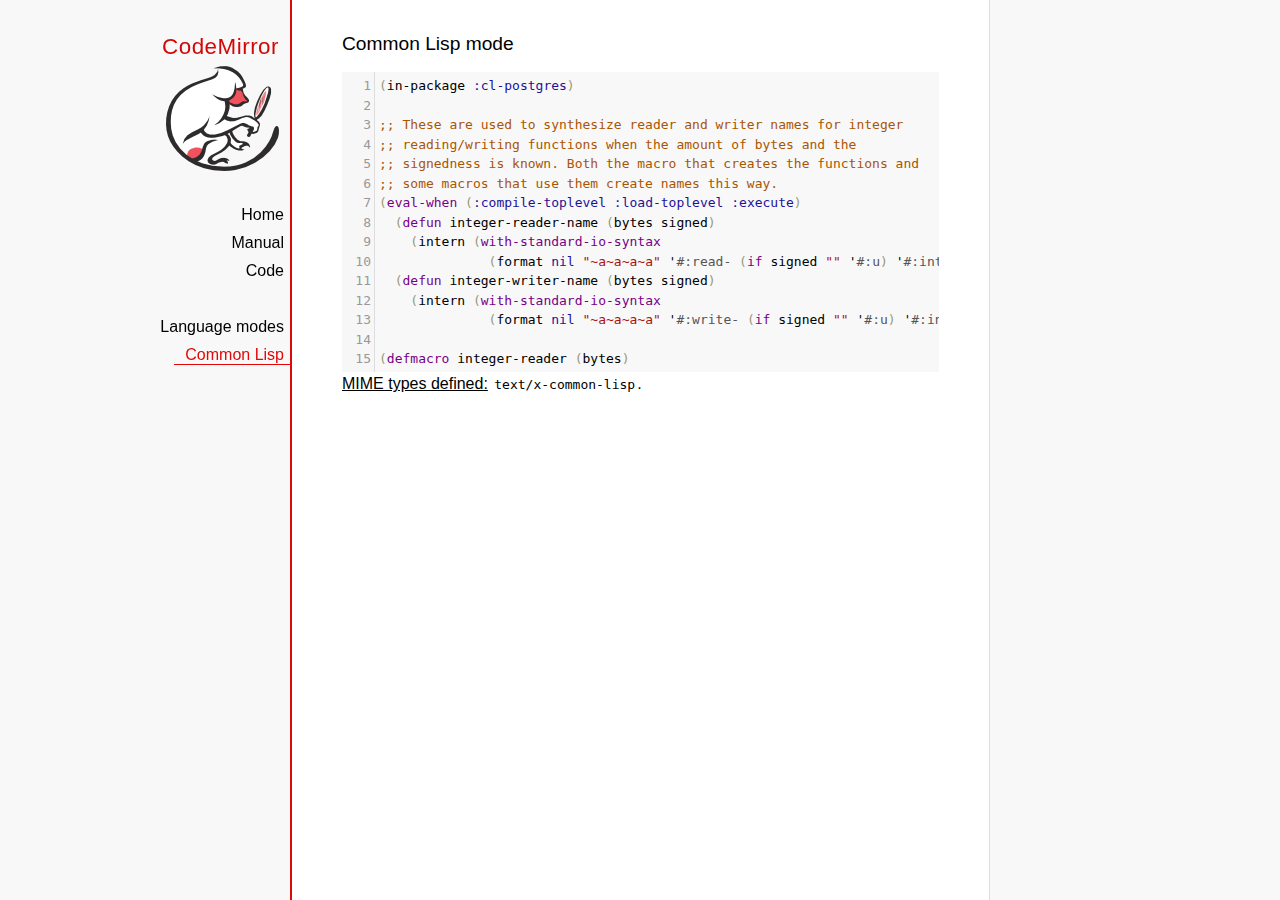
<file: core-app/resources/static/codemirror/mode/commonlisp/index.html>
<!doctype html>

<title>CodeMirror: Common Lisp mode</title>
<meta charset="utf-8"/>
<link rel=stylesheet href="../../doc/docs.css">

<link rel="stylesheet" href="../../lib/codemirror.css">
<script src="../../lib/codemirror.js"></script>
<script src="commonlisp.js"></script>
<style>.CodeMirror {background: #f8f8f8;}</style>
<div id=nav>
  <a href="https://codemirror.net"><h1>CodeMirror</h1><img id=logo src="../../doc/logo.png" alt=""></a>

  <ul>
    <li><a href="../../index.html">Home</a>
    <li><a href="../../doc/manual.html">Manual</a>
    <li><a href="https://github.com/codemirror/codemirror">Code</a>
  </ul>
  <ul>
    <li><a href="../index.html">Language modes</a>
    <li><a class=active href="#">Common Lisp</a>
  </ul>
</div>

<article>
<h2>Common Lisp mode</h2>
<form><textarea id="code" name="code">(in-package :cl-postgres)

;; These are used to synthesize reader and writer names for integer
;; reading/writing functions when the amount of bytes and the
;; signedness is known. Both the macro that creates the functions and
;; some macros that use them create names this way.
(eval-when (:compile-toplevel :load-toplevel :execute)
  (defun integer-reader-name (bytes signed)
    (intern (with-standard-io-syntax
              (format nil "~a~a~a~a" '#:read- (if signed "" '#:u) '#:int bytes))))
  (defun integer-writer-name (bytes signed)
    (intern (with-standard-io-syntax
              (format nil "~a~a~a~a" '#:write- (if signed "" '#:u) '#:int bytes)))))

(defmacro integer-reader (bytes)
  "Create a function to read integers from a binary stream."
  (let ((bits (* bytes 8)))
    (labels ((return-form (signed)
               (if signed
                   `(if (logbitp ,(1- bits) result)
                        (dpb result (byte ,(1- bits) 0) -1)
                        result)
                   `result))
             (generate-reader (signed)
               `(defun ,(integer-reader-name bytes signed) (socket)
                  (declare (type stream socket)
                           #.*optimize*)
                  ,(if (= bytes 1)
                       `(let ((result (the (unsigned-byte 8) (read-byte socket))))
                          (declare (type (unsigned-byte 8) result))
                          ,(return-form signed))
                       `(let ((result 0))
                          (declare (type (unsigned-byte ,bits) result))
                          ,@(loop :for byte :from (1- bytes) :downto 0
                                   :collect `(setf (ldb (byte 8 ,(* 8 byte)) result)
                                                   (the (unsigned-byte 8) (read-byte socket))))
                          ,(return-form signed))))))
      `(progn
;; This causes weird errors on SBCL in some circumstances. Disabled for now.
;;         (declaim (inline ,(integer-reader-name bytes t)
;;                          ,(integer-reader-name bytes nil)))
         (declaim (ftype (function (t) (signed-byte ,bits))
                         ,(integer-reader-name bytes t)))
         ,(generate-reader t)
         (declaim (ftype (function (t) (unsigned-byte ,bits))
                         ,(integer-reader-name bytes nil)))
         ,(generate-reader nil)))))

(defmacro integer-writer (bytes)
  "Create a function to write integers to a binary stream."
  (let ((bits (* 8 bytes)))
    `(progn
      (declaim (inline ,(integer-writer-name bytes t)
                       ,(integer-writer-name bytes nil)))
      (defun ,(integer-writer-name bytes nil) (socket value)
        (declare (type stream socket)
                 (type (unsigned-byte ,bits) value)
                 #.*optimize*)
        ,@(if (= bytes 1)
              `((write-byte value socket))
              (loop :for byte :from (1- bytes) :downto 0
                    :collect `(write-byte (ldb (byte 8 ,(* byte 8)) value)
                               socket)))
        (values))
      (defun ,(integer-writer-name bytes t) (socket value)
        (declare (type stream socket)
                 (type (signed-byte ,bits) value)
                 #.*optimize*)
        ,@(if (= bytes 1)
              `((write-byte (ldb (byte 8 0) value) socket))
              (loop :for byte :from (1- bytes) :downto 0
                    :collect `(write-byte (ldb (byte 8 ,(* byte 8)) value)
                               socket)))
        (values)))))

;; All the instances of the above that we need.

(integer-reader 1)
(integer-reader 2)
(integer-reader 4)
(integer-reader 8)

(integer-writer 1)
(integer-writer 2)
(integer-writer 4)

(defun write-bytes (socket bytes)
  "Write a byte-array to a stream."
  (declare (type stream socket)
           (type (simple-array (unsigned-byte 8)) bytes)
           #.*optimize*)
  (write-sequence bytes socket))

(defun write-str (socket string)
  "Write a null-terminated string to a stream \(encoding it when UTF-8
support is enabled.)."
  (declare (type stream socket)
           (type string string)
           #.*optimize*)
  (enc-write-string string socket)
  (write-uint1 socket 0))

(declaim (ftype (function (t unsigned-byte)
                          (simple-array (unsigned-byte 8) (*)))
                read-bytes))
(defun read-bytes (socket length)
  "Read a byte array of the given length from a stream."
  (declare (type stream socket)
           (type fixnum length)
           #.*optimize*)
  (let ((result (make-array length :element-type '(unsigned-byte 8))))
    (read-sequence result socket)
    result))

(declaim (ftype (function (t) string) read-str))
(defun read-str (socket)
  "Read a null-terminated string from a stream. Takes care of encoding
when UTF-8 support is enabled."
  (declare (type stream socket)
           #.*optimize*)
  (enc-read-string socket :null-terminated t))

(defun skip-bytes (socket length)
  "Skip a given number of bytes in a binary stream."
  (declare (type stream socket)
           (type (unsigned-byte 32) length)
           #.*optimize*)
  (dotimes (i length)
    (read-byte socket)))

(defun skip-str (socket)
  "Skip a null-terminated string."
  (declare (type stream socket)
           #.*optimize*)
  (loop :for char :of-type fixnum = (read-byte socket)
        :until (zerop char)))

(defun ensure-socket-is-closed (socket &amp;key abort)
  (when (open-stream-p socket)
    (handler-case
        (close socket :abort abort)
      (error (error)
        (warn "Ignoring the error which happened while trying to close PostgreSQL socket: ~A" error)))))
</textarea></form>
    <script>
      var editor = CodeMirror.fromTextArea(document.getElementById("code"), {lineNumbers: true});
    </script>

    <p><strong>MIME types defined:</strong> <code>text/x-common-lisp</code>.</p>

  </article>
</file>
<file: core-app/resources/static/codemirror/doc/docs.css>
@font-face {
  font-family: 'Source Sans Pro';
  font-style: normal;
  font-weight: 400;
  src: local('Source Sans Pro'), local('SourceSansPro-Regular'), url(//themes.googleusercontent.com/static/fonts/sourcesanspro/v5/ODelI1aHBYDBqgeIAH2zlBM0YzuT7MdOe03otPbuUS0.woff) format('woff');
}

body, html { margin: 0; padding: 0; height: 100%; }
section, article { display: block; padding: 0; }

body {
  background: #f8f8f8;
  font-family: 'Source Sans Pro', Helvetica, Arial, sans-serif;
  line-height: 1.5;
}

p { margin-top: 0; }

h2, h3, h1 {
  font-weight: normal;
  margin-bottom: .7em;
}
h1 { font-size: 140%; }
h2 { font-size: 120%; }
h3 { font-size: 110%; }
article > h2:first-child, section:first-child > h2 { margin-top: 0; }

#nav h1 {
  margin-right: 12px;
  margin-top: 0;
  margin-bottom: 2px;
  color: #d30707;
  letter-spacing: .5px;
}

a, a:visited, a:link, .quasilink {
  color: #A21313;
}

em {
  padding-right: 2px;
}

.quasilink {
  cursor: pointer;
}

article {
  max-width: 700px;
  margin: 0 0 0 160px;
  border-left: 2px solid #E30808;
  border-right: 1px solid #ddd;
  padding: 30px 50px 100px 50px;
  background: white;
  z-index: 2;
  position: relative;
  min-height: 100%;
  box-sizing: border-box;
  -moz-box-sizing: border-box;
}

#nav {
  position: fixed;
  padding-top: 30px;
  max-height: 100%;
  box-sizing: -moz-border-box;
  box-sizing: border-box;
  overflow-y: auto;
  left: 0; right: none;
  width: 160px;
  text-align: right;
  z-index: 1;
}

@media screen and (min-width: 1000px) {
  article {
    margin: 0 auto;
  }
  #nav {
    right: 50%;
    width: auto;
    border-right: 349px solid transparent;
  }
}

#nav ul {
  display: block;
  margin: 0; padding: 0;
  margin-bottom: 32px;
}

#nav a {
  text-decoration: none;
}

#nav li {
  display: block;
  margin-bottom: 4px;
}

#nav li ul {
  font-size: 80%;
  margin-bottom: 0;
  display: none;
}

#nav li.active ul {
  display: block;
}

#nav li li a {
  padding-right: 20px;
  display: inline-block;
}

#nav ul a {
  color: black;
  padding: 0 7px 1px 11px;
}

#nav ul a.active, #nav ul a:hover {
  border-bottom: 1px solid #E30808;
  margin-bottom: -1px;
  color: #E30808;
}

#logo {
  border: 0;
  margin-right: 12px;
  margin-bottom: 25px;
}

section {
  border-top: 1px solid #E30808;
  margin: 1.5em 0;
}

section.first {
  border: none;
  margin-top: 0;
}

#demo {
  position: relative;
}

#demolist {
  position: absolute;
  right: 5px;
  top: 5px;
  z-index: 25;
}

.yinyang {
  position: absolute;
  top: -10px;
  left: 0; right: 0;
  margin: auto;
  display: block;
  height: 120px;
}

.actions {
  margin: 1em 0 0;
  min-height: 100px;
  position: relative;
}

.actionspicture {
  pointer-events: none;
  position: absolute;
  height: 100px;
  top: 0; left: 0; right: 0;
}

.actionlink {
  pointer-events: auto;
  font-family: arial;
  font-size: 80%;
  font-weight: bold;
  position: absolute;
  top: 0; bottom: 0;
  line-height: 1;
  height: 1em;
  margin: auto;
}

.actionlink.download {
  color: white;
  right: 50%;
  margin-right: 13px;
  text-shadow: -1px 1px 3px #b00, -1px -1px 3px #b00, 1px 0px 3px #b00;
}

.actionlink.fund {
  color: #b00;
  left: 50%;
  margin-left: 15px;
}

.actionlink:hover {
  text-decoration: underline;
}

.actionlink a {
  color: inherit;
}

.actionsleft {
  float: left;
}

.actionsright {
  float: right;
  text-align: right;
}

@media screen and (max-width: 800px) {
  .actions {
    padding-top: 120px;
  }
  .actionsleft, .actionsright {
    float: none;
    text-align: left;
    margin-bottom: 1em;
  }
}

th {
  text-decoration: underline;
  font-weight: normal;
  text-align: left;
}

#features ul {
  list-style: none;
  margin: 0 0 1em;
  padding: 0 0 0 1.2em;
}

#features li:before {
  content: "-";
  width: 1em;
  display: inline-block;
  padding: 0;
  margin: 0;
  margin-left: -1em;
}

.rel {
  margin-bottom: 0;
}
.rel-note {
  margin-top: 0;
  color: #555;
}

pre {
  padding-left: 15px;
  border-left: 2px solid #ddd;
}

code {
  padding: 0 2px;
}

strong {
  text-decoration: underline;
  font-weight: normal;
}

.field {
  border: 1px solid #A21313;
}
</file>
<file: core-app/resources/static/codemirror/lib/codemirror.css>
/* BASICS */

.CodeMirror {
  /* Set height, width, borders, and global font properties here */
  font-family: monospace;
  height: 300px;
  color: black;
  direction: ltr;
}

/* PADDING */

.CodeMirror-lines {
  padding: 4px 0; /* Vertical padding around content */
}
.CodeMirror pre.CodeMirror-line,
.CodeMirror pre.CodeMirror-line-like {
  padding: 0 4px; /* Horizontal padding of content */
}

.CodeMirror-scrollbar-filler, .CodeMirror-gutter-filler {
  background-color: white; /* The little square between H and V scrollbars */
}

/* GUTTER */

.CodeMirror-gutters {
  border-right: 1px solid #ddd;
  background-color: #f7f7f7;
  white-space: nowrap;
}
.CodeMirror-linenumbers {}
.CodeMirror-linenumber {
  padding: 0 3px 0 5px;
  min-width: 20px;
  text-align: right;
  color: #999;
  white-space: nowrap;
}

.CodeMirror-guttermarker { color: black; }
.CodeMirror-guttermarker-subtle { color: #999; }

/* CURSOR */

.CodeMirror-cursor {
  border-left: 1px solid black;
  border-right: none;
  width: 0;
}
/* Shown when moving in bi-directional text */
.CodeMirror div.CodeMirror-secondarycursor {
  border-left: 1px solid silver;
}
.cm-fat-cursor .CodeMirror-cursor {
  width: auto;
  border: 0 !important;
  background: #7e7;
}
.cm-fat-cursor div.CodeMirror-cursors {
  z-index: 1;
}
.cm-fat-cursor-mark {
  background-color: rgba(20, 255, 20, 0.5);
  -webkit-animation: blink 1.06s steps(1) infinite;
  -moz-animation: blink 1.06s steps(1) infinite;
  animation: blink 1.06s steps(1) infinite;
}
.cm-animate-fat-cursor {
  width: auto;
  border: 0;
  -webkit-animation: blink 1.06s steps(1) infinite;
  -moz-animation: blink 1.06s steps(1) infinite;
  animation: blink 1.06s steps(1) infinite;
  background-color: #7e7;
}
@-moz-keyframes blink {
  0% {}
  50% { background-color: transparent; }
  100% {}
}
@-webkit-keyframes blink {
  0% {}
  50% { background-color: transparent; }
  100% {}
}
@keyframes blink {
  0% {}
  50% { background-color: transparent; }
  100% {}
}

/* Can style cursor different in overwrite (non-insert) mode */
.CodeMirror-overwrite .CodeMirror-cursor {}

.cm-tab { display: inline-block; text-decoration: inherit; }

.CodeMirror-rulers {
  position: absolute;
  left: 0; right: 0; top: -50px; bottom: 0;
  overflow: hidden;
}
.CodeMirror-ruler {
  border-left: 1px solid #ccc;
  top: 0; bottom: 0;
  position: absolute;
}

/* DEFAULT THEME */

.cm-s-default .cm-header {color: blue;}
.cm-s-default .cm-quote {color: #090;}
.cm-negative {color: #d44;}
.cm-positive {color: #292;}
.cm-header, .cm-strong {font-weight: bold;}
.cm-em {font-style: italic;}
.cm-link {text-decoration: underline;}
.cm-strikethrough {text-decoration: line-through;}

.cm-s-default .cm-keyword {color: #708;}
.cm-s-default .cm-atom {color: #219;}
.cm-s-default .cm-number {color: #164;}
.cm-s-default .cm-def {color: #00f;}
.cm-s-default .cm-variable,
.cm-s-default .cm-punctuation,
.cm-s-default .cm-property,
.cm-s-default .cm-operator {}
.cm-s-default .cm-variable-2 {color: #05a;}
.cm-s-default .cm-variable-3, .cm-s-default .cm-type {color: #085;}
.cm-s-default .cm-comment {color: #a50;}
.cm-s-default .cm-string {color: #a11;}
.cm-s-default .cm-string-2 {color: #f50;}
.cm-s-default .cm-meta {color: #555;}
.cm-s-default .cm-qualifier {color: #555;}
.cm-s-default .cm-builtin {color: #30a;}
.cm-s-default .cm-bracket {color: #997;}
.cm-s-default .cm-tag {color: #170;}
.cm-s-default .cm-attribute {color: #00c;}
.cm-s-default .cm-hr {color: #999;}
.cm-s-default .cm-link {color: #00c;}

.cm-s-default .cm-error {color: #f00;}
.cm-invalidchar {color: #f00;}

.CodeMirror-composing { border-bottom: 2px solid; }

/* Default styles for common addons */

div.CodeMirror span.CodeMirror-matchingbracket {color: #0b0;}
div.CodeMirror span.CodeMirror-nonmatchingbracket {color: #a22;}
.CodeMirror-matchingtag { background: rgba(255, 150, 0, .3); }
.CodeMirror-activeline-background {background: #e8f2ff;}

/* STOP */

/* The rest of this file contains styles related to the mechanics of
   the editor. You probably shouldn't touch them. */

.CodeMirror {
  position: relative;
  overflow: hidden;
  background: white;
}

.CodeMirror-scroll {
  overflow: scroll !important; /* Things will break if this is overridden */
  /* 50px is the magic margin used to hide the element's real scrollbars */
  /* See overflow: hidden in .CodeMirror */
  margin-bottom: -50px; margin-right: -50px;
  padding-bottom: 50px;
  height: 100%;
  outline: none; /* Prevent dragging from highlighting the element */
  position: relative;
}
.CodeMirror-sizer {
  position: relative;
  border-right: 50px solid transparent;
}

/* The fake, visible scrollbars. Used to force redraw during scrolling
   before actual scrolling happens, thus preventing shaking and
   flickering artifacts. */
.CodeMirror-vscrollbar, .CodeMirror-hscrollbar, .CodeMirror-scrollbar-filler, .CodeMirror-gutter-filler {
  position: absolute;
  z-index: 6;
  display: none;
}
.CodeMirror-vscrollbar {
  right: 0; top: 0;
  overflow-x: hidden;
  overflow-y: scroll;
}
.CodeMirror-hscrollbar {
  bottom: 0; left: 0;
  overflow-y: hidden;
  overflow-x: scroll;
}
.CodeMirror-scrollbar-filler {
  right: 0; bottom: 0;
}
.CodeMirror-gutter-filler {
  left: 0; bottom: 0;
}

.CodeMirror-gutters {
  position: absolute; left: 0; top: 0;
  min-height: 100%;
  z-index: 3;
}
.CodeMirror-gutter {
  white-space: normal;
  height: 100%;
  display: inline-block;
  vertical-align: top;
  margin-bottom: -50px;
}
.CodeMirror-gutter-wrapper {
  position: absolute;
  z-index: 4;
  background: none !important;
  border: none !important;
}
.CodeMirror-gutter-background {
  position: absolute;
  top: 0; bottom: 0;
  z-index: 4;
}
.CodeMirror-gutter-elt {
  position: absolute;
  cursor: default;
  z-index: 4;
}
.CodeMirror-gutter-wrapper ::selection { background-color: transparent }
.CodeMirror-gutter-wrapper ::-moz-selection { background-color: transparent }

.CodeMirror-lines {
  cursor: text;
  min-height: 1px; /* prevents collapsing before first draw */
}
.CodeMirror pre.CodeMirror-line,
.CodeMirror pre.CodeMirror-line-like {
  /* Reset some styles that the rest of the page might have set */
  -moz-border-radius: 0; -webkit-border-radius: 0; border-radius: 0;
  border-width: 0;
  background: transparent;
  font-family: inherit;
  font-size: inherit;
  margin: 0;
  white-space: pre;
  word-wrap: normal;
  line-height: inherit;
  color: inherit;
  z-index: 2;
  position: relative;
  overflow: visible;
  -webkit-tap-highlight-color: transparent;
  -webkit-font-variant-ligatures: contextual;
  font-variant-ligatures: contextual;
}
.CodeMirror-wrap pre.CodeMirror-line,
.CodeMirror-wrap pre.CodeMirror-line-like {
  word-wrap: break-word;
  white-space: pre-wrap;
  word-break: normal;
}

.CodeMirror-linebackground {
  position: absolute;
  left: 0; right: 0; top: 0; bottom: 0;
  z-index: 0;
}

.CodeMirror-linewidget {
  position: relative;
  z-index: 2;
  padding: 0.1px; /* Force widget margins to stay inside of the container */
}

.CodeMirror-widget {}

.CodeMirror-rtl pre { direction: rtl; }

.CodeMirror-code {
  outline: none;
}

/* Force content-box sizing for the elements where we expect it */
.CodeMirror-scroll,
.CodeMirror-sizer,
.CodeMirror-gutter,
.CodeMirror-gutters,
.CodeMirror-linenumber {
  -moz-box-sizing: content-box;
  box-sizing: content-box;
}

.CodeMirror-measure {
  position: absolute;
  width: 100%;
  height: 0;
  overflow: hidden;
  visibility: hidden;
}

.CodeMirror-cursor {
  position: absolute;
  pointer-events: none;
}
.CodeMirror-measure pre { position: static; }

div.CodeMirror-cursors {
  visibility: hidden;
  position: relative;
  z-index: 3;
}
div.CodeMirror-dragcursors {
  visibility: visible;
}

.CodeMirror-focused div.CodeMirror-cursors {
  visibility: visible;
}

.CodeMirror-selected { background: #d9d9d9; }
.CodeMirror-focused .CodeMirror-selected { background: #d7d4f0; }
.CodeMirror-crosshair { cursor: crosshair; }
.CodeMirror-line::selection, .CodeMirror-line > span::selection, .CodeMirror-line > span > span::selection { background: #d7d4f0; }
.CodeMirror-line::-moz-selection, .CodeMirror-line > span::-moz-selection, .CodeMirror-line > span > span::-moz-selection { background: #d7d4f0; }

.cm-searching {
  background-color: #ffa;
  background-color: rgba(255, 255, 0, .4);
}

/* Used to force a border model for a node */
.cm-force-border { padding-right: .1px; }

@media print {
  /* Hide the cursor when printing */
  .CodeMirror div.CodeMirror-cursors {
    visibility: hidden;
  }
}

/* See issue #2901 */
.cm-tab-wrap-hack:after { content: ''; }

/* Help users use markselection to safely style text background */
span.CodeMirror-selectedtext { background: none; }
</file>
<file: core-app/resources/static/codemirror/addon/hint/show-hint.css>
.CodeMirror-hints {
  position: absolute;
  z-index: 10;
  overflow: hidden;
  list-style: none;

  margin: 0;
  padding: 2px;

  -webkit-box-shadow: 2px 3px 5px rgba(0,0,0,.2);
  -moz-box-shadow: 2px 3px 5px rgba(0,0,0,.2);
  box-shadow: 2px 3px 5px rgba(0,0,0,.2);
  border-radius: 3px;
  border: 1px solid silver;

  background: white;
  font-size: 90%;
  font-family: monospace;

  max-height: 20em;
  overflow-y: auto;
}

.CodeMirror-hint {
  margin: 0;
  padding: 0 4px;
  border-radius: 2px;
  white-space: pre;
  color: black;
  cursor: pointer;
}

li.CodeMirror-hint-active {
  background: #08f;
  color: white;
}
</file>
<file: core-app/resources/static/codemirror/theme/neat.css>
.cm-s-neat span.cm-comment { color: #a86; }
.cm-s-neat span.cm-keyword { line-height: 1em; font-weight: bold; color: blue; }
.cm-s-neat span.cm-string { color: #a22; }
.cm-s-neat span.cm-builtin { line-height: 1em; font-weight: bold; color: #077; }
.cm-s-neat span.cm-special { line-height: 1em; font-weight: bold; color: #0aa; }
.cm-s-neat span.cm-variable { color: black; }
.cm-s-neat span.cm-number, .cm-s-neat span.cm-atom { color: #3a3; }
.cm-s-neat span.cm-meta { color: #555; }
.cm-s-neat span.cm-link { color: #3a3; }

.cm-s-neat .CodeMirror-activeline-background { background: #e8f2ff; }
.cm-s-neat .CodeMirror-matchingbracket { outline:1px solid grey; color:black !important; }
</file>
<file: core-app/resources/static/codemirror/theme/elegant.css>
.cm-s-elegant span.cm-number, .cm-s-elegant span.cm-string, .cm-s-elegant span.cm-atom { color: #762; }
.cm-s-elegant span.cm-comment { color: #262; font-style: italic; line-height: 1em; }
.cm-s-elegant span.cm-meta { color: #555; font-style: italic; line-height: 1em; }
.cm-s-elegant span.cm-variable { color: black; }
.cm-s-elegant span.cm-variable-2 { color: #b11; }
.cm-s-elegant span.cm-qualifier { color: #555; }
.cm-s-elegant span.cm-keyword { color: #730; }
.cm-s-elegant span.cm-builtin { color: #30a; }
.cm-s-elegant span.cm-link { color: #762; }
.cm-s-elegant span.cm-error { background-color: #fdd; }

.cm-s-elegant .CodeMirror-activeline-background { background: #e8f2ff; }
.cm-s-elegant .CodeMirror-matchingbracket { outline:1px solid grey; color:black !important; }
</file>
<file: core-app/resources/static/codemirror/theme/erlang-dark.css>
.cm-s-erlang-dark.CodeMirror { background: #002240; color: white; }
.cm-s-erlang-dark div.CodeMirror-selected { background: #b36539; }
.cm-s-erlang-dark .CodeMirror-line::selection, .cm-s-erlang-dark .CodeMirror-line > span::selection, .cm-s-erlang-dark .CodeMirror-line > span > span::selection { background: rgba(179, 101, 57, .99); }
.cm-s-erlang-dark .CodeMirror-line::-moz-selection, .cm-s-erlang-dark .CodeMirror-line > span::-moz-selection, .cm-s-erlang-dark .CodeMirror-line > span > span::-moz-selection { background: rgba(179, 101, 57, .99); }
.cm-s-erlang-dark .CodeMirror-gutters { background: #002240; border-right: 1px solid #aaa; }
.cm-s-erlang-dark .CodeMirror-guttermarker { color: white; }
.cm-s-erlang-dark .CodeMirror-guttermarker-subtle { color: #d0d0d0; }
.cm-s-erlang-dark .CodeMirror-linenumber { color: #d0d0d0; }
.cm-s-erlang-dark .CodeMirror-cursor { border-left: 1px solid white; }

.cm-s-erlang-dark span.cm-quote      { color: #ccc; }
.cm-s-erlang-dark span.cm-atom       { color: #f133f1; }
.cm-s-erlang-dark span.cm-attribute  { color: #ff80e1; }
.cm-s-erlang-dark span.cm-bracket    { color: #ff9d00; }
.cm-s-erlang-dark span.cm-builtin    { color: #eaa; }
.cm-s-erlang-dark span.cm-comment    { color: #77f; }
.cm-s-erlang-dark span.cm-def        { color: #e7a; }
.cm-s-erlang-dark span.cm-keyword    { color: #ffee80; }
.cm-s-erlang-dark span.cm-meta       { color: #50fefe; }
.cm-s-erlang-dark span.cm-number     { color: #ffd0d0; }
.cm-s-erlang-dark span.cm-operator   { color: #d55; }
.cm-s-erlang-dark span.cm-property   { color: #ccc; }
.cm-s-erlang-dark span.cm-qualifier  { color: #ccc; }
.cm-s-erlang-dark span.cm-special    { color: #ffbbbb; }
.cm-s-erlang-dark span.cm-string     { color: #3ad900; }
.cm-s-erlang-dark span.cm-string-2   { color: #ccc; }
.cm-s-erlang-dark span.cm-tag        { color: #9effff; }
.cm-s-erlang-dark span.cm-variable   { color: #50fe50; }
.cm-s-erlang-dark span.cm-variable-2 { color: #e0e; }
.cm-s-erlang-dark span.cm-variable-3, .cm-s-erlang-dark span.cm-type { color: #ccc; }
.cm-s-erlang-dark span.cm-error      { color: #9d1e15; }

.cm-s-erlang-dark .CodeMirror-activeline-background { background: #013461; }
.cm-s-erlang-dark .CodeMirror-matchingbracket { outline:1px solid grey; color:white !important; }
</file>
<file: core-app/resources/static/codemirror/theme/night.css>
/* Loosely based on the Midnight Textmate theme */

.cm-s-night.CodeMirror { background: #0a001f; color: #f8f8f8; }
.cm-s-night div.CodeMirror-selected { background: #447; }
.cm-s-night .CodeMirror-line::selection, .cm-s-night .CodeMirror-line > span::selection, .cm-s-night .CodeMirror-line > span > span::selection { background: rgba(68, 68, 119, .99); }
.cm-s-night .CodeMirror-line::-moz-selection, .cm-s-night .CodeMirror-line > span::-moz-selection, .cm-s-night .CodeMirror-line > span > span::-moz-selection { background: rgba(68, 68, 119, .99); }
.cm-s-night .CodeMirror-gutters { background: #0a001f; border-right: 1px solid #aaa; }
.cm-s-night .CodeMirror-guttermarker { color: white; }
.cm-s-night .CodeMirror-guttermarker-subtle { color: #bbb; }
.cm-s-night .CodeMirror-linenumber { color: #f8f8f8; }
.cm-s-night .CodeMirror-cursor { border-left: 1px solid white; }

.cm-s-night span.cm-comment { color: #8900d1; }
.cm-s-night span.cm-atom { color: #845dc4; }
.cm-s-night span.cm-number, .cm-s-night span.cm-attribute { color: #ffd500; }
.cm-s-night span.cm-keyword { color: #599eff; }
.cm-s-night span.cm-string { color: #37f14a; }
.cm-s-night span.cm-meta { color: #7678e2; }
.cm-s-night span.cm-variable-2, .cm-s-night span.cm-tag { color: #99b2ff; }
.cm-s-night span.cm-variable-3, .cm-s-night span.cm-def, .cm-s-night span.cm-type { color: white; }
.cm-s-night span.cm-bracket { color: #8da6ce; }
.cm-s-night span.cm-builtin, .cm-s-night span.cm-special { color: #ff9e59; }
.cm-s-night span.cm-link { color: #845dc4; }
.cm-s-night span.cm-error { color: #9d1e15; }

.cm-s-night .CodeMirror-activeline-background { background: #1C005A; }
.cm-s-night .CodeMirror-matchingbracket { outline:1px solid grey; color:white !important; }
</file>
<file: core-app/resources/static/codemirror/theme/monokai.css>
/* Based on Sublime Text's Monokai theme */

.cm-s-monokai.CodeMirror { background: #272822; color: #f8f8f2; }
.cm-s-monokai div.CodeMirror-selected { background: #49483E; }
.cm-s-monokai .CodeMirror-line::selection, .cm-s-monokai .CodeMirror-line > span::selection, .cm-s-monokai .CodeMirror-line > span > span::selection { background: rgba(73, 72, 62, .99); }
.cm-s-monokai .CodeMirror-line::-moz-selection, .cm-s-monokai .CodeMirror-line > span::-moz-selection, .cm-s-monokai .CodeMirror-line > span > span::-moz-selection { background: rgba(73, 72, 62, .99); }
.cm-s-monokai .CodeMirror-gutters { background: #272822; border-right: 0px; }
.cm-s-monokai .CodeMirror-guttermarker { color: white; }
.cm-s-monokai .CodeMirror-guttermarker-subtle { color: #d0d0d0; }
.cm-s-monokai .CodeMirror-linenumber { color: #d0d0d0; }
.cm-s-monokai .CodeMirror-cursor { border-left: 1px solid #f8f8f0; }

.cm-s-monokai span.cm-comment { color: #75715e; }
.cm-s-monokai span.cm-atom { color: #ae81ff; }
.cm-s-monokai span.cm-number { color: #ae81ff; }

.cm-s-monokai span.cm-comment.cm-attribute { color: #97b757; }
.cm-s-monokai span.cm-comment.cm-def { color: #bc9262; }
.cm-s-monokai span.cm-comment.cm-tag { color: #bc6283; }
.cm-s-monokai span.cm-comment.cm-type { color: #5998a6; }

.cm-s-monokai span.cm-property, .cm-s-monokai span.cm-attribute { color: #a6e22e; }
.cm-s-monokai span.cm-keyword { color: #f92672; }
.cm-s-monokai span.cm-builtin { color: #66d9ef; }
.cm-s-monokai span.cm-string { color: #e6db74; }

.cm-s-monokai span.cm-variable { color: #f8f8f2; }
.cm-s-monokai span.cm-variable-2 { color: #9effff; }
.cm-s-monokai span.cm-variable-3, .cm-s-monokai span.cm-type { color: #66d9ef; }
.cm-s-monokai span.cm-def { color: #fd971f; }
.cm-s-monokai span.cm-bracket { color: #f8f8f2; }
.cm-s-monokai span.cm-tag { color: #f92672; }
.cm-s-monokai span.cm-header { color: #ae81ff; }
.cm-s-monokai span.cm-link { color: #ae81ff; }
.cm-s-monokai span.cm-error { background: #f92672; color: #f8f8f0; }

.cm-s-monokai .CodeMirror-activeline-background { background: #373831; }
.cm-s-monokai .CodeMirror-matchingbracket {
  text-decoration: underline;
  color: white !important;
}
</file>
<file: core-app/resources/static/codemirror/theme/cobalt.css>
.cm-s-cobalt.CodeMirror { background: #002240; color: white; }
.cm-s-cobalt div.CodeMirror-selected { background: #b36539; }
.cm-s-cobalt .CodeMirror-line::selection, .cm-s-cobalt .CodeMirror-line > span::selection, .cm-s-cobalt .CodeMirror-line > span > span::selection { background: rgba(179, 101, 57, .99); }
.cm-s-cobalt .CodeMirror-line::-moz-selection, .cm-s-cobalt .CodeMirror-line > span::-moz-selection, .cm-s-cobalt .CodeMirror-line > span > span::-moz-selection { background: rgba(179, 101, 57, .99); }
.cm-s-cobalt .CodeMirror-gutters { background: #002240; border-right: 1px solid #aaa; }
.cm-s-cobalt .CodeMirror-guttermarker { color: #ffee80; }
.cm-s-cobalt .CodeMirror-guttermarker-subtle { color: #d0d0d0; }
.cm-s-cobalt .CodeMirror-linenumber { color: #d0d0d0; }
.cm-s-cobalt .CodeMirror-cursor { border-left: 1px solid white; }

.cm-s-cobalt span.cm-comment { color: #08f; }
.cm-s-cobalt span.cm-atom { color: #845dc4; }
.cm-s-cobalt span.cm-number, .cm-s-cobalt span.cm-attribute { color: #ff80e1; }
.cm-s-cobalt span.cm-keyword { color: #ffee80; }
.cm-s-cobalt span.cm-string { color: #3ad900; }
.cm-s-cobalt span.cm-meta { color: #ff9d00; }
.cm-s-cobalt span.cm-variable-2, .cm-s-cobalt span.cm-tag { color: #9effff; }
.cm-s-cobalt span.cm-variable-3, .cm-s-cobalt span.cm-def, .cm-s-cobalt .cm-type { color: white; }
.cm-s-cobalt span.cm-bracket { color: #d8d8d8; }
.cm-s-cobalt span.cm-builtin, .cm-s-cobalt span.cm-special { color: #ff9e59; }
.cm-s-cobalt span.cm-link { color: #845dc4; }
.cm-s-cobalt span.cm-error { color: #9d1e15; }

.cm-s-cobalt .CodeMirror-activeline-background { background: #002D57; }
.cm-s-cobalt .CodeMirror-matchingbracket { outline:1px solid grey;color:white !important; }
</file>
<file: core-app/resources/static/codemirror/theme/eclipse.css>
.cm-s-eclipse span.cm-meta { color: #FF1717; }
.cm-s-eclipse span.cm-keyword { line-height: 1em; font-weight: bold; color: #7F0055; }
.cm-s-eclipse span.cm-atom { color: #219; }
.cm-s-eclipse span.cm-number { color: #164; }
.cm-s-eclipse span.cm-def { color: #00f; }
.cm-s-eclipse span.cm-variable { color: black; }
.cm-s-eclipse span.cm-variable-2 { color: #0000C0; }
.cm-s-eclipse span.cm-variable-3, .cm-s-eclipse span.cm-type { color: #0000C0; }
.cm-s-eclipse span.cm-property { color: black; }
.cm-s-eclipse span.cm-operator { color: black; }
.cm-s-eclipse span.cm-comment { color: #3F7F5F; }
.cm-s-eclipse span.cm-string { color: #2A00FF; }
.cm-s-eclipse span.cm-string-2 { color: #f50; }
.cm-s-eclipse span.cm-qualifier { color: #555; }
.cm-s-eclipse span.cm-builtin { color: #30a; }
.cm-s-eclipse span.cm-bracket { color: #cc7; }
.cm-s-eclipse span.cm-tag { color: #170; }
.cm-s-eclipse span.cm-attribute { color: #00c; }
.cm-s-eclipse span.cm-link { color: #219; }
.cm-s-eclipse span.cm-error { color: #f00; }

.cm-s-eclipse .CodeMirror-activeline-background { background: #e8f2ff; }
.cm-s-eclipse .CodeMirror-matchingbracket { outline:1px solid grey; color:black !important; }
</file>
<file: core-app/resources/static/codemirror/theme/rubyblue.css>
.cm-s-rubyblue.CodeMirror { background: #112435; color: white; }
.cm-s-rubyblue div.CodeMirror-selected { background: #38566F; }
.cm-s-rubyblue .CodeMirror-line::selection, .cm-s-rubyblue .CodeMirror-line > span::selection, .cm-s-rubyblue .CodeMirror-line > span > span::selection { background: rgba(56, 86, 111, 0.99); }
.cm-s-rubyblue .CodeMirror-line::-moz-selection, .cm-s-rubyblue .CodeMirror-line > span::-moz-selection, .cm-s-rubyblue .CodeMirror-line > span > span::-moz-selection { background: rgba(56, 86, 111, 0.99); }
.cm-s-rubyblue .CodeMirror-gutters { background: #1F4661; border-right: 7px solid #3E7087; }
.cm-s-rubyblue .CodeMirror-guttermarker { color: white; }
.cm-s-rubyblue .CodeMirror-guttermarker-subtle { color: #3E7087; }
.cm-s-rubyblue .CodeMirror-linenumber { color: white; }
.cm-s-rubyblue .CodeMirror-cursor { border-left: 1px solid white; }

.cm-s-rubyblue span.cm-comment { color: #999; font-style:italic; line-height: 1em; }
.cm-s-rubyblue span.cm-atom { color: #F4C20B; }
.cm-s-rubyblue span.cm-number, .cm-s-rubyblue span.cm-attribute { color: #82C6E0; }
.cm-s-rubyblue span.cm-keyword { color: #F0F; }
.cm-s-rubyblue span.cm-string { color: #F08047; }
.cm-s-rubyblue span.cm-meta { color: #F0F; }
.cm-s-rubyblue span.cm-variable-2, .cm-s-rubyblue span.cm-tag { color: #7BD827; }
.cm-s-rubyblue span.cm-variable-3, .cm-s-rubyblue span.cm-def, .cm-s-rubyblue span.cm-type { color: white; }
.cm-s-rubyblue span.cm-bracket { color: #F0F; }
.cm-s-rubyblue span.cm-link { color: #F4C20B; }
.cm-s-rubyblue span.CodeMirror-matchingbracket { color:#F0F !important; }
.cm-s-rubyblue span.cm-builtin, .cm-s-rubyblue span.cm-special { color: #FF9D00; }
.cm-s-rubyblue span.cm-error { color: #AF2018; }

.cm-s-rubyblue .CodeMirror-activeline-background { background: #173047; }
</file>
<file: core-app/resources/static/codemirror/theme/lesser-dark.css>
/*
http://lesscss.org/ dark theme
Ported to CodeMirror by Peter Kroon
*/
.cm-s-lesser-dark {
  line-height: 1.3em;
}
.cm-s-lesser-dark.CodeMirror { background: #262626; color: #EBEFE7; text-shadow: 0 -1px 1px #262626; }
.cm-s-lesser-dark div.CodeMirror-selected { background: #45443B; } /* 33322B*/
.cm-s-lesser-dark .CodeMirror-line::selection, .cm-s-lesser-dark .CodeMirror-line > span::selection, .cm-s-lesser-dark .CodeMirror-line > span > span::selection { background: rgba(69, 68, 59, .99); }
.cm-s-lesser-dark .CodeMirror-line::-moz-selection, .cm-s-lesser-dark .CodeMirror-line > span::-moz-selection, .cm-s-lesser-dark .CodeMirror-line > span > span::-moz-selection { background: rgba(69, 68, 59, .99); }
.cm-s-lesser-dark .CodeMirror-cursor { border-left: 1px solid white; }
.cm-s-lesser-dark pre { padding: 0 8px; }/*editable code holder*/

.cm-s-lesser-dark.CodeMirror span.CodeMirror-matchingbracket { color: #7EFC7E; }/*65FC65*/

.cm-s-lesser-dark .CodeMirror-gutters { background: #262626; border-right:1px solid #aaa; }
.cm-s-lesser-dark .CodeMirror-guttermarker { color: #599eff; }
.cm-s-lesser-dark .CodeMirror-guttermarker-subtle { color: #777; }
.cm-s-lesser-dark .CodeMirror-linenumber { color: #777; }

.cm-s-lesser-dark span.cm-header { color: #a0a; }
.cm-s-lesser-dark span.cm-quote { color: #090; }
.cm-s-lesser-dark span.cm-keyword { color: #599eff; }
.cm-s-lesser-dark span.cm-atom { color: #C2B470; }
.cm-s-lesser-dark span.cm-number { color: #B35E4D; }
.cm-s-lesser-dark span.cm-def { color: white; }
.cm-s-lesser-dark span.cm-variable { color:#D9BF8C; }
.cm-s-lesser-dark span.cm-variable-2 { color: #669199; }
.cm-s-lesser-dark span.cm-variable-3, .cm-s-lesser-dark span.cm-type { color: white; }
.cm-s-lesser-dark span.cm-property { color: #92A75C; }
.cm-s-lesser-dark span.cm-operator { color: #92A75C; }
.cm-s-lesser-dark span.cm-comment { color: #666; }
.cm-s-lesser-dark span.cm-string { color: #BCD279; }
.cm-s-lesser-dark span.cm-string-2 { color: #f50; }
.cm-s-lesser-dark span.cm-meta { color: #738C73; }
.cm-s-lesser-dark span.cm-qualifier { color: #555; }
.cm-s-lesser-dark span.cm-builtin { color: #ff9e59; }
.cm-s-lesser-dark span.cm-bracket { color: #EBEFE7; }
.cm-s-lesser-dark span.cm-tag { color: #669199; }
.cm-s-lesser-dark span.cm-attribute { color: #81a4d5; }
.cm-s-lesser-dark span.cm-hr { color: #999; }
.cm-s-lesser-dark span.cm-link { color: #7070E6; }
.cm-s-lesser-dark span.cm-error { color: #9d1e15; }

.cm-s-lesser-dark .CodeMirror-activeline-background { background: #3C3A3A; }
.cm-s-lesser-dark .CodeMirror-matchingbracket { outline:1px solid grey; color:white !important; }
</file>
<file: core-app/resources/static/codemirror/theme/xq-dark.css>
/*
Copyright (C) 2011 by MarkLogic Corporation
Author: Mike Brevoort <mike@brevoort.com>

Permission is hereby granted, free of charge, to any person obtaining a copy
of this software and associated documentation files (the "Software"), to deal
in the Software without restriction, including without limitation the rights
to use, copy, modify, merge, publish, distribute, sublicense, and/or sell
copies of the Software, and to permit persons to whom the Software is
furnished to do so, subject to the following conditions:

The above copyright notice and this permission notice shall be included in
all copies or substantial portions of the Software.

THE SOFTWARE IS PROVIDED "AS IS", WITHOUT WARRANTY OF ANY KIND, EXPRESS OR
IMPLIED, INCLUDING BUT NOT LIMITED TO THE WARRANTIES OF MERCHANTABILITY,
FITNESS FOR A PARTICULAR PURPOSE AND NONINFRINGEMENT. IN NO EVENT SHALL THE
AUTHORS OR COPYRIGHT HOLDERS BE LIABLE FOR ANY CLAIM, DAMAGES OR OTHER
LIABILITY, WHETHER IN AN ACTION OF CONTRACT, TORT OR OTHERWISE, ARISING FROM,
OUT OF OR IN CONNECTION WITH THE SOFTWARE OR THE USE OR OTHER DEALINGS IN
THE SOFTWARE.
*/
.cm-s-xq-dark.CodeMirror { background: #0a001f; color: #f8f8f8; }
.cm-s-xq-dark div.CodeMirror-selected { background: #27007A; }
.cm-s-xq-dark .CodeMirror-line::selection, .cm-s-xq-dark .CodeMirror-line > span::selection, .cm-s-xq-dark .CodeMirror-line > span > span::selection { background: rgba(39, 0, 122, 0.99); }
.cm-s-xq-dark .CodeMirror-line::-moz-selection, .cm-s-xq-dark .CodeMirror-line > span::-moz-selection, .cm-s-xq-dark .CodeMirror-line > span > span::-moz-selection { background: rgba(39, 0, 122, 0.99); }
.cm-s-xq-dark .CodeMirror-gutters { background: #0a001f; border-right: 1px solid #aaa; }
.cm-s-xq-dark .CodeMirror-guttermarker { color: #FFBD40; }
.cm-s-xq-dark .CodeMirror-guttermarker-subtle { color: #f8f8f8; }
.cm-s-xq-dark .CodeMirror-linenumber { color: #f8f8f8; }
.cm-s-xq-dark .CodeMirror-cursor { border-left: 1px solid white; }

.cm-s-xq-dark span.cm-keyword { color: #FFBD40; }
.cm-s-xq-dark span.cm-atom { color: #6C8CD5; }
.cm-s-xq-dark span.cm-number { color: #164; }
.cm-s-xq-dark span.cm-def { color: #FFF; text-decoration:underline; }
.cm-s-xq-dark span.cm-variable { color: #FFF; }
.cm-s-xq-dark span.cm-variable-2 { color: #EEE; }
.cm-s-xq-dark span.cm-variable-3, .cm-s-xq-dark span.cm-type { color: #DDD; }
.cm-s-xq-dark span.cm-property {}
.cm-s-xq-dark span.cm-operator {}
.cm-s-xq-dark span.cm-comment { color: gray; }
.cm-s-xq-dark span.cm-string { color: #9FEE00; }
.cm-s-xq-dark span.cm-meta { color: yellow; }
.cm-s-xq-dark span.cm-qualifier { color: #FFF700; }
.cm-s-xq-dark span.cm-builtin { color: #30a; }
.cm-s-xq-dark span.cm-bracket { color: #cc7; }
.cm-s-xq-dark span.cm-tag { color: #FFBD40; }
.cm-s-xq-dark span.cm-attribute { color: #FFF700; }
.cm-s-xq-dark span.cm-error { color: #f00; }

.cm-s-xq-dark .CodeMirror-activeline-background { background: #27282E; }
.cm-s-xq-dark .CodeMirror-matchingbracket { outline:1px solid grey; color:white !important; }
</file>
<file: core-app/resources/static/codemirror/theme/xq-light.css>
/*
Copyright (C) 2011 by MarkLogic Corporation
Author: Mike Brevoort <mike@brevoort.com>

Permission is hereby granted, free of charge, to any person obtaining a copy
of this software and associated documentation files (the "Software"), to deal
in the Software without restriction, including without limitation the rights
to use, copy, modify, merge, publish, distribute, sublicense, and/or sell
copies of the Software, and to permit persons to whom the Software is
furnished to do so, subject to the following conditions:

The above copyright notice and this permission notice shall be included in
all copies or substantial portions of the Software.

THE SOFTWARE IS PROVIDED "AS IS", WITHOUT WARRANTY OF ANY KIND, EXPRESS OR
IMPLIED, INCLUDING BUT NOT LIMITED TO THE WARRANTIES OF MERCHANTABILITY,
FITNESS FOR A PARTICULAR PURPOSE AND NONINFRINGEMENT. IN NO EVENT SHALL THE
AUTHORS OR COPYRIGHT HOLDERS BE LIABLE FOR ANY CLAIM, DAMAGES OR OTHER
LIABILITY, WHETHER IN AN ACTION OF CONTRACT, TORT OR OTHERWISE, ARISING FROM,
OUT OF OR IN CONNECTION WITH THE SOFTWARE OR THE USE OR OTHER DEALINGS IN
THE SOFTWARE.
*/
.cm-s-xq-light span.cm-keyword { line-height: 1em; font-weight: bold; color: #5A5CAD; }
.cm-s-xq-light span.cm-atom { color: #6C8CD5; }
.cm-s-xq-light span.cm-number { color: #164; }
.cm-s-xq-light span.cm-def { text-decoration:underline; }
.cm-s-xq-light span.cm-variable { color: black; }
.cm-s-xq-light span.cm-variable-2 { color:black; }
.cm-s-xq-light span.cm-variable-3, .cm-s-xq-light span.cm-type { color: black; }
.cm-s-xq-light span.cm-property {}
.cm-s-xq-light span.cm-operator {}
.cm-s-xq-light span.cm-comment { color: #0080FF; font-style: italic; }
.cm-s-xq-light span.cm-string { color: red; }
.cm-s-xq-light span.cm-meta { color: yellow; }
.cm-s-xq-light span.cm-qualifier { color: grey; }
.cm-s-xq-light span.cm-builtin { color: #7EA656; }
.cm-s-xq-light span.cm-bracket { color: #cc7; }
.cm-s-xq-light span.cm-tag { color: #3F7F7F; }
.cm-s-xq-light span.cm-attribute { color: #7F007F; }
.cm-s-xq-light span.cm-error { color: #f00; }

.cm-s-xq-light .CodeMirror-activeline-background { background: #e8f2ff; }
.cm-s-xq-light .CodeMirror-matchingbracket { outline:1px solid grey;color:black !important;background:yellow; }
</file>
<file: core-app/resources/static/codemirror/theme/ambiance.css>
/* ambiance theme for codemirror */

/* Color scheme */

.cm-s-ambiance .cm-header { color: blue; }
.cm-s-ambiance .cm-quote { color: #24C2C7; }

.cm-s-ambiance .cm-keyword { color: #cda869; }
.cm-s-ambiance .cm-atom { color: #CF7EA9; }
.cm-s-ambiance .cm-number { color: #78CF8A; }
.cm-s-ambiance .cm-def { color: #aac6e3; }
.cm-s-ambiance .cm-variable { color: #ffb795; }
.cm-s-ambiance .cm-variable-2 { color: #eed1b3; }
.cm-s-ambiance .cm-variable-3, .cm-s-ambiance .cm-type { color: #faded3; }
.cm-s-ambiance .cm-property { color: #eed1b3; }
.cm-s-ambiance .cm-operator { color: #fa8d6a; }
.cm-s-ambiance .cm-comment { color: #555; font-style:italic; }
.cm-s-ambiance .cm-string { color: #8f9d6a; }
.cm-s-ambiance .cm-string-2 { color: #9d937c; }
.cm-s-ambiance .cm-meta { color: #D2A8A1; }
.cm-s-ambiance .cm-qualifier { color: yellow; }
.cm-s-ambiance .cm-builtin { color: #9999cc; }
.cm-s-ambiance .cm-bracket { color: #24C2C7; }
.cm-s-ambiance .cm-tag { color: #fee4ff; }
.cm-s-ambiance .cm-attribute { color: #9B859D; }
.cm-s-ambiance .cm-hr { color: pink; }
.cm-s-ambiance .cm-link { color: #F4C20B; }
.cm-s-ambiance .cm-special { color: #FF9D00; }
.cm-s-ambiance .cm-error { color: #AF2018; }

.cm-s-ambiance .CodeMirror-matchingbracket { color: #0f0; }
.cm-s-ambiance .CodeMirror-nonmatchingbracket { color: #f22; }

.cm-s-ambiance div.CodeMirror-selected { background: rgba(255, 255, 255, 0.15); }
.cm-s-ambiance.CodeMirror-focused div.CodeMirror-selected { background: rgba(255, 255, 255, 0.10); }
.cm-s-ambiance .CodeMirror-line::selection, .cm-s-ambiance .CodeMirror-line > span::selection, .cm-s-ambiance .CodeMirror-line > span > span::selection { background: rgba(255, 255, 255, 0.10); }
.cm-s-ambiance .CodeMirror-line::-moz-selection, .cm-s-ambiance .CodeMirror-line > span::-moz-selection, .cm-s-ambiance .CodeMirror-line > span > span::-moz-selection { background: rgba(255, 255, 255, 0.10); }

/* Editor styling */

.cm-s-ambiance.CodeMirror {
  line-height: 1.40em;
  color: #E6E1DC;
  background-color: #202020;
  -webkit-box-shadow: inset 0 0 10px black;
  -moz-box-shadow: inset 0 0 10px black;
  box-shadow: inset 0 0 10px black;
}

.cm-s-ambiance .CodeMirror-gutters {
  background: #3D3D3D;
  border-right: 1px solid #4D4D4D;
  box-shadow: 0 10px 20px black;
}

.cm-s-ambiance .CodeMirror-linenumber {
  text-shadow: 0px 1px 1px #4d4d4d;
  color: #111;
  padding: 0 5px;
}

.cm-s-ambiance .CodeMirror-guttermarker { color: #aaa; }
.cm-s-ambiance .CodeMirror-guttermarker-subtle { color: #111; }

.cm-s-ambiance .CodeMirror-cursor { border-left: 1px solid #7991E8; }

.cm-s-ambiance .CodeMirror-activeline-background {
  background: none repeat scroll 0% 0% rgba(255, 255, 255, 0.031);
}

.cm-s-ambiance.CodeMirror,
.cm-s-ambiance .CodeMirror-gutters {
  background-image: url("[data-uri]");
}
</file>
<file: core-app/resources/static/codemirror/theme/blackboard.css>
/* Port of TextMate's Blackboard theme */

.cm-s-blackboard.CodeMirror { background: #0C1021; color: #F8F8F8; }
.cm-s-blackboard div.CodeMirror-selected { background: #253B76; }
.cm-s-blackboard .CodeMirror-line::selection, .cm-s-blackboard .CodeMirror-line > span::selection, .cm-s-blackboard .CodeMirror-line > span > span::selection { background: rgba(37, 59, 118, .99); }
.cm-s-blackboard .CodeMirror-line::-moz-selection, .cm-s-blackboard .CodeMirror-line > span::-moz-selection, .cm-s-blackboard .CodeMirror-line > span > span::-moz-selection { background: rgba(37, 59, 118, .99); }
.cm-s-blackboard .CodeMirror-gutters { background: #0C1021; border-right: 0; }
.cm-s-blackboard .CodeMirror-guttermarker { color: #FBDE2D; }
.cm-s-blackboard .CodeMirror-guttermarker-subtle { color: #888; }
.cm-s-blackboard .CodeMirror-linenumber { color: #888; }
.cm-s-blackboard .CodeMirror-cursor { border-left: 1px solid #A7A7A7; }

.cm-s-blackboard .cm-keyword { color: #FBDE2D; }
.cm-s-blackboard .cm-atom { color: #D8FA3C; }
.cm-s-blackboard .cm-number { color: #D8FA3C; }
.cm-s-blackboard .cm-def { color: #8DA6CE; }
.cm-s-blackboard .cm-variable { color: #FF6400; }
.cm-s-blackboard .cm-operator { color: #FBDE2D; }
.cm-s-blackboard .cm-comment { color: #AEAEAE; }
.cm-s-blackboard .cm-string { color: #61CE3C; }
.cm-s-blackboard .cm-string-2 { color: #61CE3C; }
.cm-s-blackboard .cm-meta { color: #D8FA3C; }
.cm-s-blackboard .cm-builtin { color: #8DA6CE; }
.cm-s-blackboard .cm-tag { color: #8DA6CE; }
.cm-s-blackboard .cm-attribute { color: #8DA6CE; }
.cm-s-blackboard .cm-header { color: #FF6400; }
.cm-s-blackboard .cm-hr { color: #AEAEAE; }
.cm-s-blackboard .cm-link { color: #8DA6CE; }
.cm-s-blackboard .cm-error { background: #9D1E15; color: #F8F8F8; }

.cm-s-blackboard .CodeMirror-activeline-background { background: #3C3636; }
.cm-s-blackboard .CodeMirror-matchingbracket { outline:1px solid grey;color:white !important; }
</file>
<file: core-app/resources/static/codemirror/theme/vibrant-ink.css>
/* Taken from the popular Visual Studio Vibrant Ink Schema */

.cm-s-vibrant-ink.CodeMirror { background: black; color: white; }
.cm-s-vibrant-ink div.CodeMirror-selected { background: #35493c; }
.cm-s-vibrant-ink .CodeMirror-line::selection, .cm-s-vibrant-ink .CodeMirror-line > span::selection, .cm-s-vibrant-ink .CodeMirror-line > span > span::selection { background: rgba(53, 73, 60, 0.99); }
.cm-s-vibrant-ink .CodeMirror-line::-moz-selection, .cm-s-vibrant-ink .CodeMirror-line > span::-moz-selection, .cm-s-vibrant-ink .CodeMirror-line > span > span::-moz-selection { background: rgba(53, 73, 60, 0.99); }

.cm-s-vibrant-ink .CodeMirror-gutters { background: #002240; border-right: 1px solid #aaa; }
.cm-s-vibrant-ink .CodeMirror-guttermarker { color: white; }
.cm-s-vibrant-ink .CodeMirror-guttermarker-subtle { color: #d0d0d0; }
.cm-s-vibrant-ink .CodeMirror-linenumber { color: #d0d0d0; }
.cm-s-vibrant-ink .CodeMirror-cursor { border-left: 1px solid white; }

.cm-s-vibrant-ink .cm-keyword { color: #CC7832; }
.cm-s-vibrant-ink .cm-atom { color: #FC0; }
.cm-s-vibrant-ink .cm-number { color:  #FFEE98; }
.cm-s-vibrant-ink .cm-def { color: #8DA6CE; }
.cm-s-vibrant-ink span.cm-variable-2, .cm-s-vibrant span.cm-tag { color: #FFC66D; }
.cm-s-vibrant-ink span.cm-variable-3, .cm-s-vibrant span.cm-def, .cm-s-vibrant span.cm-type { color: #FFC66D; }
.cm-s-vibrant-ink .cm-operator { color: #888; }
.cm-s-vibrant-ink .cm-comment { color: gray; font-weight: bold; }
.cm-s-vibrant-ink .cm-string { color:  #A5C25C; }
.cm-s-vibrant-ink .cm-string-2 { color: red; }
.cm-s-vibrant-ink .cm-meta { color: #D8FA3C; }
.cm-s-vibrant-ink .cm-builtin { color: #8DA6CE; }
.cm-s-vibrant-ink .cm-tag { color: #8DA6CE; }
.cm-s-vibrant-ink .cm-attribute { color: #8DA6CE; }
.cm-s-vibrant-ink .cm-header { color: #FF6400; }
.cm-s-vibrant-ink .cm-hr { color: #AEAEAE; }
.cm-s-vibrant-ink .cm-link { color: #5656F3; }
.cm-s-vibrant-ink .cm-error { border-bottom: 1px solid red; }

.cm-s-vibrant-ink .CodeMirror-activeline-background { background: #27282E; }
.cm-s-vibrant-ink .CodeMirror-matchingbracket { outline:1px solid grey; color:white !important; }
</file>
<file: core-app/resources/static/codemirror/theme/solarized.css>
/*
Solarized theme for code-mirror
http://ethanschoonover.com/solarized
*/

/*
Solarized color palette
http://ethanschoonover.com/solarized/img/solarized-palette.png
*/

.solarized.base03 { color: #002b36; }
.solarized.base02 { color: #073642; }
.solarized.base01 { color: #586e75; }
.solarized.base00 { color: #657b83; }
.solarized.base0 { color: #839496; }
.solarized.base1 { color: #93a1a1; }
.solarized.base2 { color: #eee8d5; }
.solarized.base3  { color: #fdf6e3; }
.solarized.solar-yellow  { color: #b58900; }
.solarized.solar-orange  { color: #cb4b16; }
.solarized.solar-red { color: #dc322f; }
.solarized.solar-magenta { color: #d33682; }
.solarized.solar-violet  { color: #6c71c4; }
.solarized.solar-blue { color: #268bd2; }
.solarized.solar-cyan { color: #2aa198; }
.solarized.solar-green { color: #859900; }

/* Color scheme for code-mirror */

.cm-s-solarized {
  line-height: 1.45em;
  color-profile: sRGB;
  rendering-intent: auto;
}
.cm-s-solarized.cm-s-dark {
  color: #839496;
  background-color: #002b36;
  text-shadow: #002b36 0 1px;
}
.cm-s-solarized.cm-s-light {
  background-color: #fdf6e3;
  color: #657b83;
  text-shadow: #eee8d5 0 1px;
}

.cm-s-solarized .CodeMirror-widget {
  text-shadow: none;
}

.cm-s-solarized .cm-header { color: #586e75; }
.cm-s-solarized .cm-quote { color: #93a1a1; }

.cm-s-solarized .cm-keyword { color: #cb4b16; }
.cm-s-solarized .cm-atom { color: #d33682; }
.cm-s-solarized .cm-number { color: #d33682; }
.cm-s-solarized .cm-def { color: #2aa198; }

.cm-s-solarized .cm-variable { color: #839496; }
.cm-s-solarized .cm-variable-2 { color: #b58900; }
.cm-s-solarized .cm-variable-3, .cm-s-solarized .cm-type { color: #6c71c4; }

.cm-s-solarized .cm-property { color: #2aa198; }
.cm-s-solarized .cm-operator { color: #6c71c4; }

.cm-s-solarized .cm-comment { color: #586e75; font-style:italic; }

.cm-s-solarized .cm-string { color: #859900; }
.cm-s-solarized .cm-string-2 { color: #b58900; }

.cm-s-solarized .cm-meta { color: #859900; }
.cm-s-solarized .cm-qualifier { color: #b58900; }
.cm-s-solarized .cm-builtin { color: #d33682; }
.cm-s-solarized .cm-bracket { color: #cb4b16; }
.cm-s-solarized .CodeMirror-matchingbracket { color: #859900; }
.cm-s-solarized .CodeMirror-nonmatchingbracket { color: #dc322f; }
.cm-s-solarized .cm-tag { color: #93a1a1; }
.cm-s-solarized .cm-attribute { color: #2aa198; }
.cm-s-solarized .cm-hr {
  color: transparent;
  border-top: 1px solid #586e75;
  display: block;
}
.cm-s-solarized .cm-link { color: #93a1a1; cursor: pointer; }
.cm-s-solarized .cm-special { color: #6c71c4; }
.cm-s-solarized .cm-em {
  color: #999;
  text-decoration: underline;
  text-decoration-style: dotted;
}
.cm-s-solarized .cm-error,
.cm-s-solarized .cm-invalidchar {
  color: #586e75;
  border-bottom: 1px dotted #dc322f;
}

.cm-s-solarized.cm-s-dark div.CodeMirror-selected { background: #073642; }
.cm-s-solarized.cm-s-dark.CodeMirror ::selection { background: rgba(7, 54, 66, 0.99); }
.cm-s-solarized.cm-s-dark .CodeMirror-line::-moz-selection, .cm-s-dark .CodeMirror-line > span::-moz-selection, .cm-s-dark .CodeMirror-line > span > span::-moz-selection { background: rgba(7, 54, 66, 0.99); }

.cm-s-solarized.cm-s-light div.CodeMirror-selected { background: #eee8d5; }
.cm-s-solarized.cm-s-light .CodeMirror-line::selection, .cm-s-light .CodeMirror-line > span::selection, .cm-s-light .CodeMirror-line > span > span::selection { background: #eee8d5; }
.cm-s-solarized.cm-s-light .CodeMirror-line::-moz-selection, .cm-s-ligh .CodeMirror-line > span::-moz-selection, .cm-s-ligh .CodeMirror-line > span > span::-moz-selection { background: #eee8d5; }

/* Editor styling */



/* Little shadow on the view-port of the buffer view */
.cm-s-solarized.CodeMirror {
  -moz-box-shadow: inset 7px 0 12px -6px #000;
  -webkit-box-shadow: inset 7px 0 12px -6px #000;
  box-shadow: inset 7px 0 12px -6px #000;
}

/* Remove gutter border */
.cm-s-solarized .CodeMirror-gutters {
  border-right: 0;
}

/* Gutter colors and line number styling based of color scheme (dark / light) */

/* Dark */
.cm-s-solarized.cm-s-dark .CodeMirror-gutters {
  background-color: #073642;
}

.cm-s-solarized.cm-s-dark .CodeMirror-linenumber {
  color: #586e75;
  text-shadow: #021014 0 -1px;
}

/* Light */
.cm-s-solarized.cm-s-light .CodeMirror-gutters {
  background-color: #eee8d5;
}

.cm-s-solarized.cm-s-light .CodeMirror-linenumber {
  color: #839496;
}

/* Common */
.cm-s-solarized .CodeMirror-linenumber {
  padding: 0 5px;
}
.cm-s-solarized .CodeMirror-guttermarker-subtle { color: #586e75; }
.cm-s-solarized.cm-s-dark .CodeMirror-guttermarker { color: #ddd; }
.cm-s-solarized.cm-s-light .CodeMirror-guttermarker { color: #cb4b16; }

.cm-s-solarized .CodeMirror-gutter .CodeMirror-gutter-text {
  color: #586e75;
}

/* Cursor */
.cm-s-solarized .CodeMirror-cursor { border-left: 1px solid #819090; }

/* Fat cursor */
.cm-s-solarized.cm-s-light.cm-fat-cursor .CodeMirror-cursor { background: #77ee77; }
.cm-s-solarized.cm-s-light .cm-animate-fat-cursor { background-color: #77ee77; }
.cm-s-solarized.cm-s-dark.cm-fat-cursor .CodeMirror-cursor { background: #586e75; }
.cm-s-solarized.cm-s-dark .cm-animate-fat-cursor { background-color: #586e75; }

/* Active line */
.cm-s-solarized.cm-s-dark .CodeMirror-activeline-background {
  background: rgba(255, 255, 255, 0.06);
}
.cm-s-solarized.cm-s-light .CodeMirror-activeline-background {
  background: rgba(0, 0, 0, 0.06);
}
</file>
<file: core-app/resources/static/codemirror/theme/twilight.css>
.cm-s-twilight.CodeMirror { background: #141414; color: #f7f7f7; } /**/
.cm-s-twilight div.CodeMirror-selected { background: #323232; } /**/
.cm-s-twilight .CodeMirror-line::selection, .cm-s-twilight .CodeMirror-line > span::selection, .cm-s-twilight .CodeMirror-line > span > span::selection { background: rgba(50, 50, 50, 0.99); }
.cm-s-twilight .CodeMirror-line::-moz-selection, .cm-s-twilight .CodeMirror-line > span::-moz-selection, .cm-s-twilight .CodeMirror-line > span > span::-moz-selection { background: rgba(50, 50, 50, 0.99); }

.cm-s-twilight .CodeMirror-gutters { background: #222; border-right: 1px solid #aaa; }
.cm-s-twilight .CodeMirror-guttermarker { color: white; }
.cm-s-twilight .CodeMirror-guttermarker-subtle { color: #aaa; }
.cm-s-twilight .CodeMirror-linenumber { color: #aaa; }
.cm-s-twilight .CodeMirror-cursor { border-left: 1px solid white; }

.cm-s-twilight .cm-keyword { color: #f9ee98; } /**/
.cm-s-twilight .cm-atom { color: #FC0; }
.cm-s-twilight .cm-number { color:  #ca7841; } /**/
.cm-s-twilight .cm-def { color: #8DA6CE; }
.cm-s-twilight span.cm-variable-2, .cm-s-twilight span.cm-tag { color: #607392; } /**/
.cm-s-twilight span.cm-variable-3, .cm-s-twilight span.cm-def, .cm-s-twilight span.cm-type { color: #607392; } /**/
.cm-s-twilight .cm-operator { color: #cda869; } /**/
.cm-s-twilight .cm-comment { color:#777; font-style:italic; font-weight:normal; } /**/
.cm-s-twilight .cm-string { color:#8f9d6a; font-style:italic; } /**/
.cm-s-twilight .cm-string-2 { color:#bd6b18; } /*?*/
.cm-s-twilight .cm-meta { background-color:#141414; color:#f7f7f7; } /*?*/
.cm-s-twilight .cm-builtin { color: #cda869; } /*?*/
.cm-s-twilight .cm-tag { color: #997643; } /**/
.cm-s-twilight .cm-attribute { color: #d6bb6d; } /*?*/
.cm-s-twilight .cm-header { color: #FF6400; }
.cm-s-twilight .cm-hr { color: #AEAEAE; }
.cm-s-twilight .cm-link { color:#ad9361; font-style:italic; text-decoration:none; } /**/
.cm-s-twilight .cm-error { border-bottom: 1px solid red; }

.cm-s-twilight .CodeMirror-activeline-background { background: #27282E; }
.cm-s-twilight .CodeMirror-matchingbracket { outline:1px solid grey; color:white !important; }
</file>
<file: core-app/resources/static/codemirror/theme/midnight.css>
/* Based on the theme at http://bonsaiden.github.com/JavaScript-Garden */

/*<!--activeline-->*/
.cm-s-midnight .CodeMirror-activeline-background { background: #253540; }

.cm-s-midnight.CodeMirror {
    background: #0F192A;
    color: #D1EDFF;
}

.cm-s-midnight div.CodeMirror-selected { background: #314D67; }
.cm-s-midnight .CodeMirror-line::selection, .cm-s-midnight .CodeMirror-line > span::selection, .cm-s-midnight .CodeMirror-line > span > span::selection { background: rgba(49, 77, 103, .99); }
.cm-s-midnight .CodeMirror-line::-moz-selection, .cm-s-midnight .CodeMirror-line > span::-moz-selection, .cm-s-midnight .CodeMirror-line > span > span::-moz-selection { background: rgba(49, 77, 103, .99); }
.cm-s-midnight .CodeMirror-gutters { background: #0F192A; border-right: 1px solid; }
.cm-s-midnight .CodeMirror-guttermarker { color: white; }
.cm-s-midnight .CodeMirror-guttermarker-subtle { color: #d0d0d0; }
.cm-s-midnight .CodeMirror-linenumber { color: #D0D0D0; }
.cm-s-midnight .CodeMirror-cursor { border-left: 1px solid #F8F8F0; }

.cm-s-midnight span.cm-comment { color: #428BDD; }
.cm-s-midnight span.cm-atom { color: #AE81FF; }
.cm-s-midnight span.cm-number { color: #D1EDFF; }

.cm-s-midnight span.cm-property, .cm-s-midnight span.cm-attribute { color: #A6E22E; }
.cm-s-midnight span.cm-keyword { color: #E83737; }
.cm-s-midnight span.cm-string { color: #1DC116; }

.cm-s-midnight span.cm-variable { color: #FFAA3E; }
.cm-s-midnight span.cm-variable-2 { color: #FFAA3E; }
.cm-s-midnight span.cm-def { color: #4DD; }
.cm-s-midnight span.cm-bracket { color: #D1EDFF; }
.cm-s-midnight span.cm-tag { color: #449; }
.cm-s-midnight span.cm-link { color: #AE81FF; }
.cm-s-midnight span.cm-error { background: #F92672; color: #F8F8F0; }

.cm-s-midnight .CodeMirror-matchingbracket {
  text-decoration: underline;
  color: white !important;
}
</file>
<file: core-app/resources/static/codemirror/addon/dialog/dialog.css>
.CodeMirror-dialog {
  position: absolute;
  left: 0; right: 0;
  background: inherit;
  z-index: 15;
  padding: .1em .8em;
  overflow: hidden;
  color: inherit;
}

.CodeMirror-dialog-top {
  border-bottom: 1px solid #eee;
  top: 0;
}

.CodeMirror-dialog-bottom {
  border-top: 1px solid #eee;
  bottom: 0;
}

.CodeMirror-dialog input {
  border: none;
  outline: none;
  background: transparent;
  width: 20em;
  color: inherit;
  font-family: monospace;
}

.CodeMirror-dialog button {
  font-size: 70%;
}
</file>
